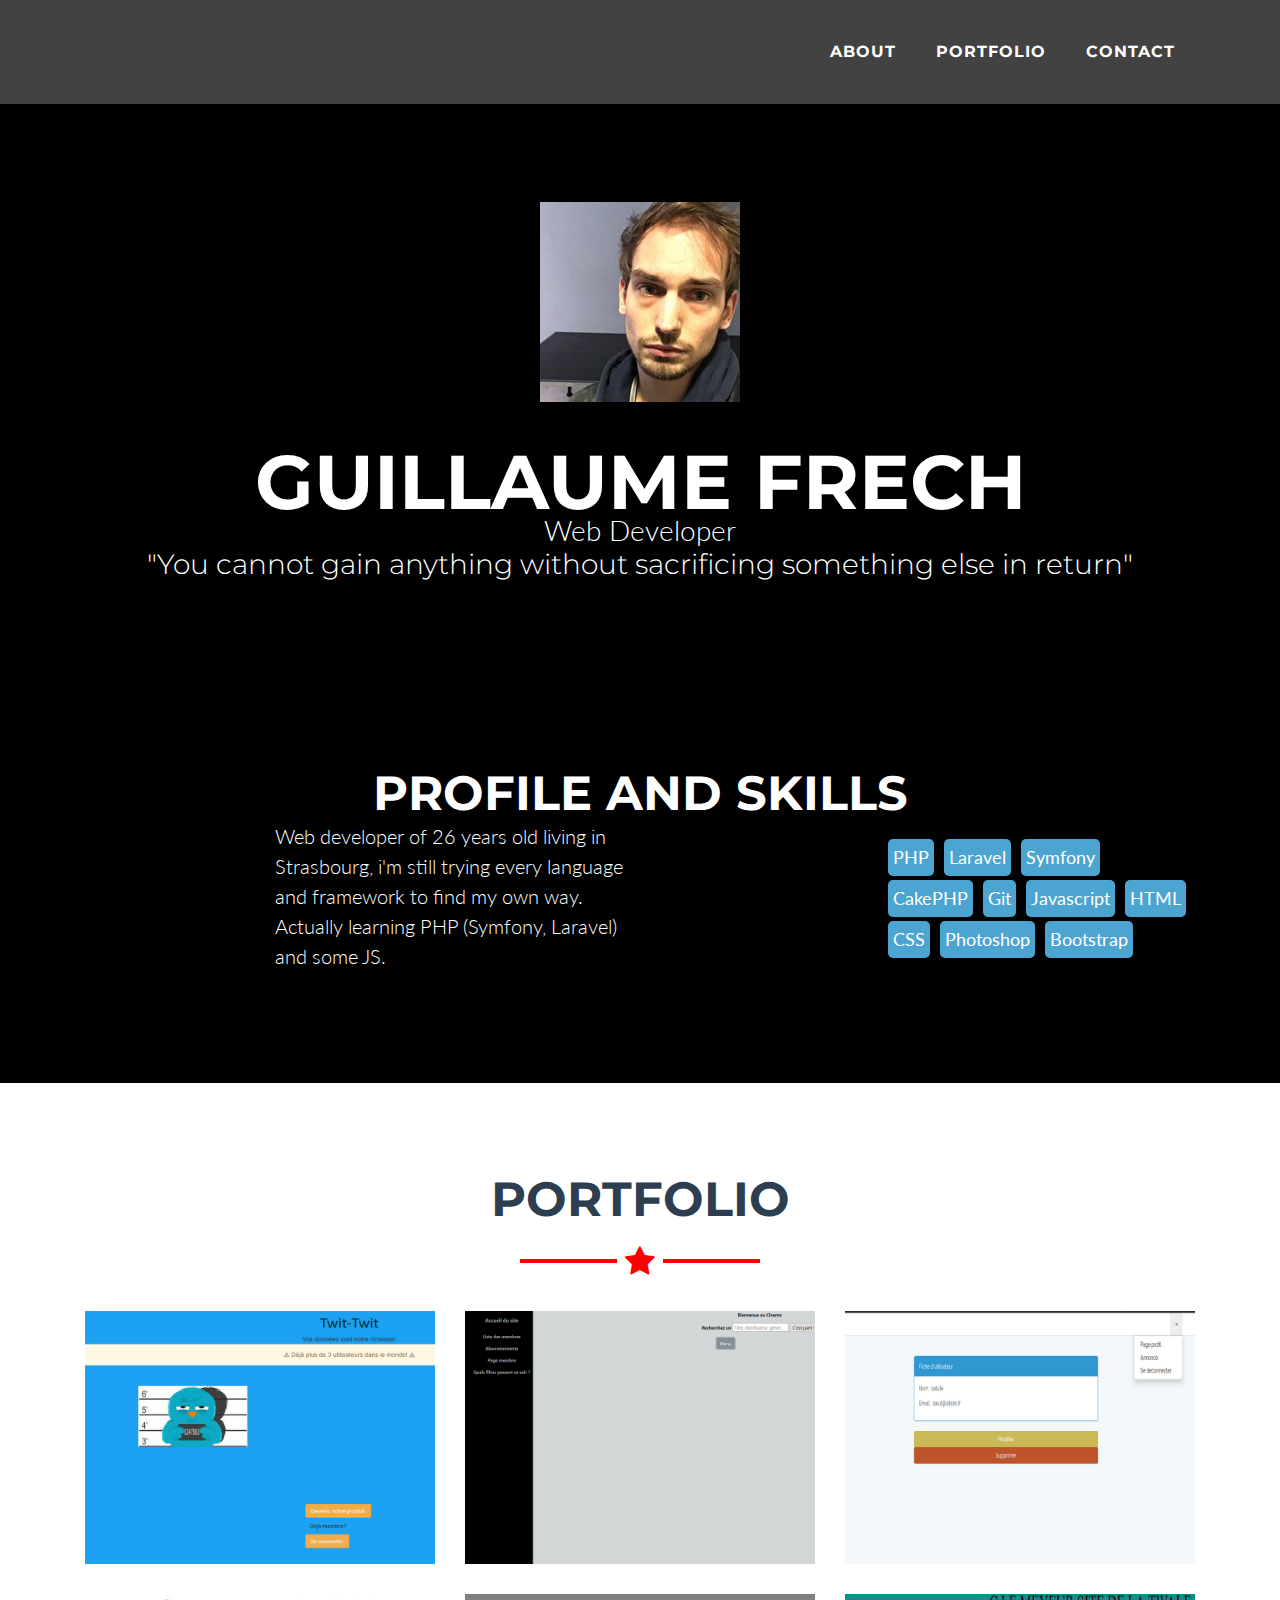
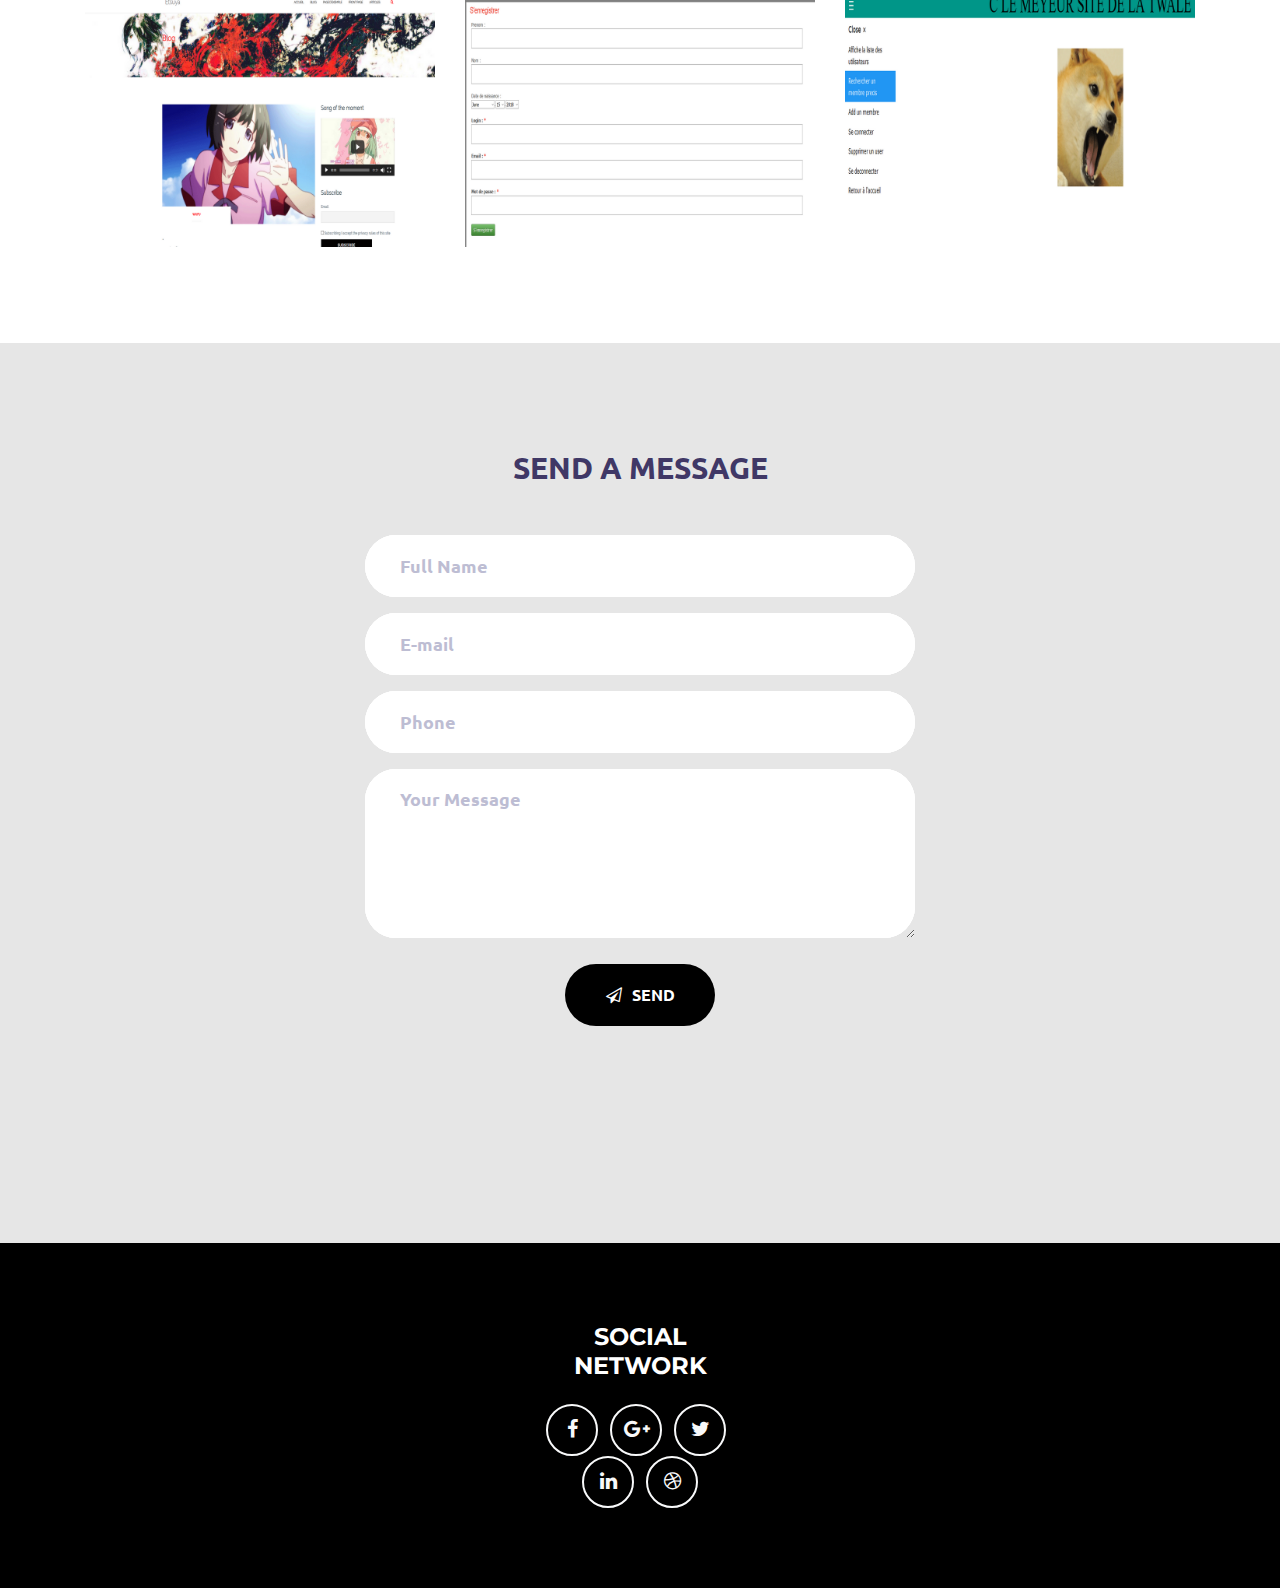
<file: index.html>
<!DOCTYPE html>
<html lang="en">

  <head>

    <meta charset="utf-8">
    <meta name="viewport" content="width=device-width, initial-scale=1, shrink-to-fit=no">
    <meta name="description" content="">
    <meta name="author" content="">

    <title>Guillaume Frech</title>
<!--===============================================================================================-->
  <link rel="icon" type="image/png" href="images/icons/favicon.ico"/>
<!--===============================================================================================-->
  <link rel="stylesheet" type="text/css" href="vendor/bootstrap/css/bootstrap.min.css">
<!--===============================================================================================-->
  <link rel="stylesheet" type="text/css" href="fonts/font-awesome-4.7.0/css/font-awesome.min.css">
<!--===============================================================================================-->
  <link rel="stylesheet" type="text/css" href="vendor/animate/animate.css">
<!--===============================================================================================-->
  <link rel="stylesheet" type="text/css" href="vendor/css-hamburgers/hamburgers.min.css">
<!--===============================================================================================-->
  <link rel="stylesheet" type="text/css" href="vendor/animsition/css/animsition.min.css">
<!--===============================================================================================-->
  <link rel="stylesheet" type="text/css" href="vendor/select2/select2.min.css">
<!--===============================================================================================-->
  <link rel="stylesheet" type="text/css" href="vendor/daterangepicker/daterangepicker.css">
<!--===============================================================================================-->
  <link rel="stylesheet" type="text/css" href="css/util.css">
  <link rel="stylesheet" type="text/css" href="css/main.css">

    <!-- Bootstrap core CSS -->
    <link href="vendor/bootstrap/css/bootstrap.min.css" rel="stylesheet">

    <!-- Custom fonts for this template -->
    <link href="vendor/font-awesome/css/font-awesome.min.css" rel="stylesheet" type="text/css">
    <link href="https://fonts.googleapis.com/css?family=Montserrat:400,700" rel="stylesheet" type="text/css">
    <link href="https://fonts.googleapis.com/css?family=Lato:400,700,400italic,700italic" rel="stylesheet" type="text/css">
    <link rel="stylesheet" type="text/css" href="css/loading-bar.css"/> 
    
    <!-- Plugin CSS -->
    <link href="vendor/magnific-popup/magnific-popup.css" rel="stylesheet" type="text/css">

    <!-- Custom styles for this template -->
    <link href="css/freelancer.min.css" rel="stylesheet">

  </head>

  <body id="page-top">

    <!-- Navigation -->
    <nav class="navbar navbar-expand-lg bg-secondary fixed-top text-uppercase" id="mainNav">
      <div class="container">
    
        <button class="navbar-toggler navbar-toggler-right text-uppercase bg-primary text-white rounded" type="button" data-toggle="collapse" data-target="#navbarResponsive" aria-controls="navbarResponsive" aria-expanded="false" aria-label="Toggle navigation">
          Menu
          <i class="fa fa-bars"></i>
        </button>
        <div class="collapse navbar-collapse" id="navbarResponsive">
          <ul class="navbar-nav ml-auto">
            <li class="nav-item mx-0 mx-lg-1">
              <a class="nav-link py-3 px-0 px-lg-3 rounded js-scroll-trigger" href="#about">About</a>
            </li>
            <li class="nav-item mx-0 mx-lg-1">
              <a class="nav-link py-3 px-0 px-lg-3 rounded js-scroll-trigger" href="#portfolio">Portfolio</a>
            </li>
            <li class="nav-item mx-0 mx-lg-1">
              <a class="nav-link py-3 px-0 px-lg-3 rounded js-scroll-trigger" href="#contact">Contact</a>
            </li>
          </ul>
        </div>
      </div>
    </nav>

    <!-- Header -->
    <header class="masthead bg-primary text-white text-center">
      <div class="container">
        <img class="img-fluid mb-5 d-block mx-auto" src="img/profile.jpg" alt="">
        <h1 class="text-uppercase mb-0">Guillaume Frech</h1>
        <h2 class="font-weight-light mb-0">Web Developer</h2>
        <h3 class="font-weight-light mb-0">"You cannot gain anything without sacrificing something else in return"</h3>
      </div>
    </header>

    <!-- About Section -->
    <section class="bg-primary text-white mb-0" id="about">
      <div class="container">
        <h2 class="text-center text-uppercase text-white">Profile and skills</h2>
        <div class="row">
          <div class="col-lg-4 ml-auto">
            <p class="lead">Web developer of 26 years old living in Strasbourg, i'm still trying every language and framework to find my own way. Actually learning PHP (Symfony, Laravel) 
            and some JS.</p>

        </div>
      
      <div class="col-lg-4 ml-auto">
<p class="lead">                
  <ul class="tag-aread">
                                            <li>PHP</li>
                                            <li>Laravel</li>              
                                            <li>Symfony</li>
                                            <li>CakePHP</li>
                                            <li>Git</li>
                                            <li>Javascript</li>
                                            <li>HTML</li>
                                            <li>CSS</li>
                                            <li>Photoshop</li>
                                            <li>Bootstrap</li>
                                    </ul>
                                  </p>
      </div>
    </div>
  </div>
    </section>


    <!-- Portfolio Grid Section -->
    <section class="portfolio" id="portfolio">
      <div class="container">
        <h2 class="text-center text-uppercase text-secondary mb-0">Portfolio</h2>
        <hr class="star-dark mb-5">
        <div class="row">
          <div class="col-md-6 col-lg-4">
            <a class="portfolio-item d-block mx-auto" href="#portfolio-modal-1">
              <div class="portfolio-item-caption d-flex position-absolute h-100 w-100">
                <div class="portfolio-item-caption-content my-auto w-100 text-center text-white">
                  <i class="fa fa-search-plus fa-3x"></i>
                </div>
              </div>
              <img class="img-fluid" src="img/portfolio/cabin.png" alt="">
            </a>
          </div>
          <div class="col-md-6 col-lg-4">
            <a class="portfolio-item d-block mx-auto" href="#portfolio-modal-2">
              <div class="portfolio-item-caption d-flex position-absolute h-100 w-100">
                <div class="portfolio-item-caption-content my-auto w-100 text-center text-white">
                  <i class="fa fa-search-plus fa-3x"></i>
                </div>
              </div>
              <img class="img-fluid" src="img/portfolio/cake.png" alt="">
            </a>
          </div>
          <div class="col-md-6 col-lg-4">
            <a class="portfolio-item d-block mx-auto" href="#portfolio-modal-3">
              <div class="portfolio-item-caption d-flex position-absolute h-100 w-100">
                <div class="portfolio-item-caption-content my-auto w-100 text-center text-white">
                  <i class="fa fa-search-plus fa-3x"></i>
                </div>
              </div>
              <img class="img-fluid" src="img/portfolio/circus.png" alt="">
            </a>
          </div>
          <div class="col-md-6 col-lg-4">
            <a class="portfolio-item d-block mx-auto" href="#portfolio-modal-4">
              <div class="portfolio-item-caption d-flex position-absolute h-100 w-100">
                <div class="portfolio-item-caption-content my-auto w-100 text-center text-white">
                  <i class="fa fa-search-plus fa-3x"></i>
                </div>
              </div>
              <img class="img-fluid" src="img/portfolio/game.png" alt="">
            </a>
          </div>
          <div class="col-md-6 col-lg-4">
            <a class="portfolio-item d-block mx-auto" href="#portfolio-modal-5">
              <div class="portfolio-item-caption d-flex position-absolute h-100 w-100">
                <div class="portfolio-item-caption-content my-auto w-100 text-center text-white">
                  <i class="fa fa-search-plus fa-3x"></i>
                </div>
              </div>
              <img class="img-fluid" src="img/portfolio/safe.png" alt="">
            </a>
          </div>
          <div class="col-md-6 col-lg-4">
            <a class="portfolio-item d-block mx-auto" href="#portfolio-modal-6">
              <div class="portfolio-item-caption d-flex position-absolute h-100 w-100">
                <div class="portfolio-item-caption-content my-auto w-100 text-center text-white">
                  <i class="fa fa-search-plus fa-3x"></i>
                </div>
              </div>
              <img class="img-fluid" src="img/portfolio/submarine.png" alt="">
            </a>
          </div>
        </div>
      </div>
    </section>

<div class="container-contact100" id="contact">

    <div class="wrap-contact100" id="contact">
      <form method="POST" action="https://formspree.io/guillaume.frech@gmail.com" class="contact100-form validate-form">
        <span class="contact100-form-title">
          Send A Message
        </span>

        <div class="wrap-input100 validate-input" data-validate="Please enter your name">
          <input class="input100" type="text" name="name" placeholder="Full Name">
          <span class="focus-input100"></span>
        </div>

        <div class="wrap-input100 validate-input" data-validate = "Please enter your email: e@a.x">
          <input class="input100" type="text" name="email" placeholder="E-mail">
          <span class="focus-input100"></span>
        </div>

        <div class="wrap-input100 validate-input" data-validate = "Please enter your phone">
          <input class="input100" type="text" name="phone" placeholder="Phone">
          <span class="focus-input100"></span>
        </div>

        <div class="wrap-input100 validate-input" data-validate = "Please enter your message">
          <textarea class="input100" name="message" placeholder="Your Message"></textarea>
          <span class="focus-input100"></span>
        </div>

        <div class="container-contact100-form-btn">
          <button class="contact100-form-btn">
            <span>
              <i class="fa fa-paper-plane-o m-r-6" aria-hidden="true"></i>
              Send
            </span>
          </button>
        </div>
</form>
</div>
</div>


    <!-- Footer -->
    <footer class="footer text-center">
      <div class="container">
        <div class="row">
          <div class="col-md-4 mb-5 mb-lg-0">
            <h4 class="text-uppercase mb-4">Social Network</h4>
            <ul class="list-inline mb-0">
              <li class="list-inline-item">
                <a class="btn btn-outline-light btn-social text-center rounded-circle" href="#">
                  <i class="fa fa-fw fa-facebook"></i>
                </a>
              </li>
              <li class="list-inline-item">
                <a class="btn btn-outline-light btn-social text-center rounded-circle" href="#">
                  <i class="fa fa-fw fa-google-plus"></i>
                </a>
              </li>
              <li class="list-inline-item">
                <a class="btn btn-outline-light btn-social text-center rounded-circle" href="#">
                  <i class="fa fa-fw fa-twitter"></i>
                </a>
              </li>
              <li class="list-inline-item">
                <a class="btn btn-outline-light btn-social text-center rounded-circle" href="#">
                  <i class="fa fa-fw fa-linkedin"></i>
                </a>
              </li>
              <li class="list-inline-item">
                <a class="btn btn-outline-light btn-social text-center rounded-circle" href="#">
                  <i class="fa fa-fw fa-dribbble"></i>
                </a>
              </li>
            </ul>
          </div>
        </div>
      </div>
    </footer>


    <!-- Scroll to Top Button (Only visible on small and extra-small screen sizes) -->
    <div class="scroll-to-top d-lg-none position-fixed ">
      <a class="js-scroll-trigger d-block text-center text-white rounded" href="#page-top">
        <i class="fa fa-chevron-up"></i>
      </a>
    </div>

    <!-- Portfolio Modals -->

    <!-- Portfolio Modal 1 -->
    <div class="portfolio-modal mfp-hide" id="portfolio-modal-1">
      <div class="portfolio-modal-dialog bg-white">
        <a class="close-button d-none d-md-block portfolio-modal-dismiss" href="#">
          <i class="fa fa-3x fa-times"></i>
        </a>
        <div class="container text-center">
          <div class="row">
            <div class="col-lg-8 mx-auto">
              <h2 class="text-secondary text-uppercase mb-0">Twitter</h2>
              <hr class="star-dark mb-5">
              <img class="img-fluid mb-5" src="img/portfolio/cabin.png" alt="">
              <p class="mb-5">We had 1 month to build a website like twitter as 3 people with PHP from scratch.</p>
              <a class="btn btn-primary btn-lg rounded-pill portfolio-modal-dismiss" href="#">
                <i class="fa fa-close"></i>
                Close Project</a>
            </div>
          </div>
        </div>
      </div>
    </div>

    <!-- Portfolio Modal 2 -->
    <div class="portfolio-modal mfp-hide" id="portfolio-modal-2">
      <div class="portfolio-modal-dialog bg-white">
        <a class="close-button d-none d-md-block portfolio-modal-dismiss" href="#">
          <i class="fa fa-3x fa-times"></i>
        </a>
        <div class="container text-center">
          <div class="row">
            <div class="col-lg-8 mx-auto">
              <h2 class="text-secondary text-uppercase mb-0">Movie website</h2>
              <hr class="star-dark mb-5">
              <img class="img-fluid mb-5" src="img/portfolio/cake.png" alt="">
              <p class="mb-5">I had 3 weeks to create a website for a movie theater, with PHP from scratch.</p>
              <a class="btn btn-primary btn-lg rounded-pill portfolio-modal-dismiss" href="#">
                <i class="fa fa-close"></i>
                Close Project</a>
            </div>
          </div>
        </div>
      </div>
    </div>

    <!-- Portfolio Modal 3 -->
    <div class="portfolio-modal mfp-hide" id="portfolio-modal-3">
      <div class="portfolio-modal-dialog bg-white">
        <a class="close-button d-none d-md-block portfolio-modal-dismiss" href="#">
          <i class="fa fa-3x fa-times"></i>
        </a>
        <div class="container text-center">
          <div class="row">
            <div class="col-lg-8 mx-auto">
              <h2 class="text-secondary text-uppercase mb-0">Little ads</h2>
              <hr class="star-dark mb-5">
              <img class="img-fluid mb-5" src="img/portfolio/circus.png" alt="">
              <p class="mb-5">2 weeks to try Laravel and build a website based on creating ads for people who want to sell things.</p>
              <a class="btn btn-primary btn-lg rounded-pill portfolio-modal-dismiss" href="#">
                <i class="fa fa-close"></i>
                Close Project</a>
            </div>
          </div>
        </div>
      </div>
    </div>

    <!-- Portfolio Modal 4 -->
    <div class="portfolio-modal mfp-hide" id="portfolio-modal-4">
      <div class="portfolio-modal-dialog bg-white">
        <a class="close-button d-none d-md-block portfolio-modal-dismiss" href="#">
          <i class="fa fa-3x fa-times"></i>
        </a>
        <div class="container text-center">
          <div class="row">
            <div class="col-lg-8 mx-auto">
              <h2 class="text-secondary text-uppercase mb-0">Wordpress</h2>
              <hr class="star-dark mb-5">
              <img class="img-fluid mb-5" src="img/portfolio/game.png" alt="">
              <p class="mb-5">2 weeks to create a wordpress website without restriction. So i build it to show some anime girls, while creating my own theme.</p>
              <a class="btn btn-primary btn-lg rounded-pill portfolio-modal-dismiss" href="#">
                <i class="fa fa-close"></i>
                Close Project</a>
            </div>
          </div>
        </div>
      </div>
    </div>

    <!-- Portfolio Modal 5 -->
    <div class="portfolio-modal mfp-hide" id="portfolio-modal-5">
      <div class="portfolio-modal-dialog bg-white">
        <a class="close-button d-none d-md-block portfolio-modal-dismiss" href="#">
          <i class="fa fa-3x fa-times"></i>
        </a>
        <div class="container text-center">
          <div class="row">
            <div class="col-lg-8 mx-auto">
              <h2 class="text-secondary text-uppercase mb-0">CakePHP</h2>
              <hr class="star-dark mb-5">
              <img class="img-fluid mb-5" src="img/portfolio/safe.png" alt="">
              <p class="mb-5">2 weeks to learn CAKEPHP and creating a website about posting article, with rules for every user of the website.</p>
              <a class="btn btn-primary btn-lg rounded-pill portfolio-modal-dismiss" href="#">
                <i class="fa fa-close"></i>
                Close Project</a>
            </div>
          </div>
        </div>
      </div>
    </div>

    <!-- Portfolio Modal 6 -->
    <div class="portfolio-modal mfp-hide" id="portfolio-modal-6">
      <div class="portfolio-modal-dialog bg-white">
        <a class="close-button d-none d-md-block portfolio-modal-dismiss" href="#">
          <i class="fa fa-3x fa-times"></i>
        </a>
        <div class="container text-center">
          <div class="row">
            <div class="col-lg-8 mx-auto">
              <h2 class="text-secondary text-uppercase mb-0">PiePHP</h2>
              <hr class="star-dark mb-5">
              <img class="img-fluid mb-5" src="img/portfolio/submarine.png" alt="">
              <p class="mb-5">Create our own framework like CAKEPHP, i did it in 2 weeks. It's a basic website, where you can search for members, create a new one, etc..</p>
              <a class="btn btn-primary btn-lg rounded-pill portfolio-modal-dismiss" href="#">
                <i class="fa fa-close"></i>
                Close Project</a>
            </div>
          </div>
        </div>
      </div>
    </div>


    <!-- Bootstrap core JavaScript -->
    <script src="vendor/jquery/jquery.min.js"></script>
    <script src="vendor/bootstrap/js/bootstrap.bundle.min.js"></script>

    <!-- Plugin JavaScript -->
    <script src="vendor/jquery-easing/jquery.easing.min.js"></script>
    <script src="vendor/magnific-popup/jquery.magnific-popup.min.js"></script>

    <!-- Contact Form JavaScript -->
    <script src="js/jqBootstrapValidation.js"></script>
    <script src="js/contact_me.js"></script>

    <!-- Custom scripts for this template -->
    <script src="js/freelancer.min.js"></script>
    <script src="js/loading-bar.js"></script>
    

    
  </body>

</html>
</file>
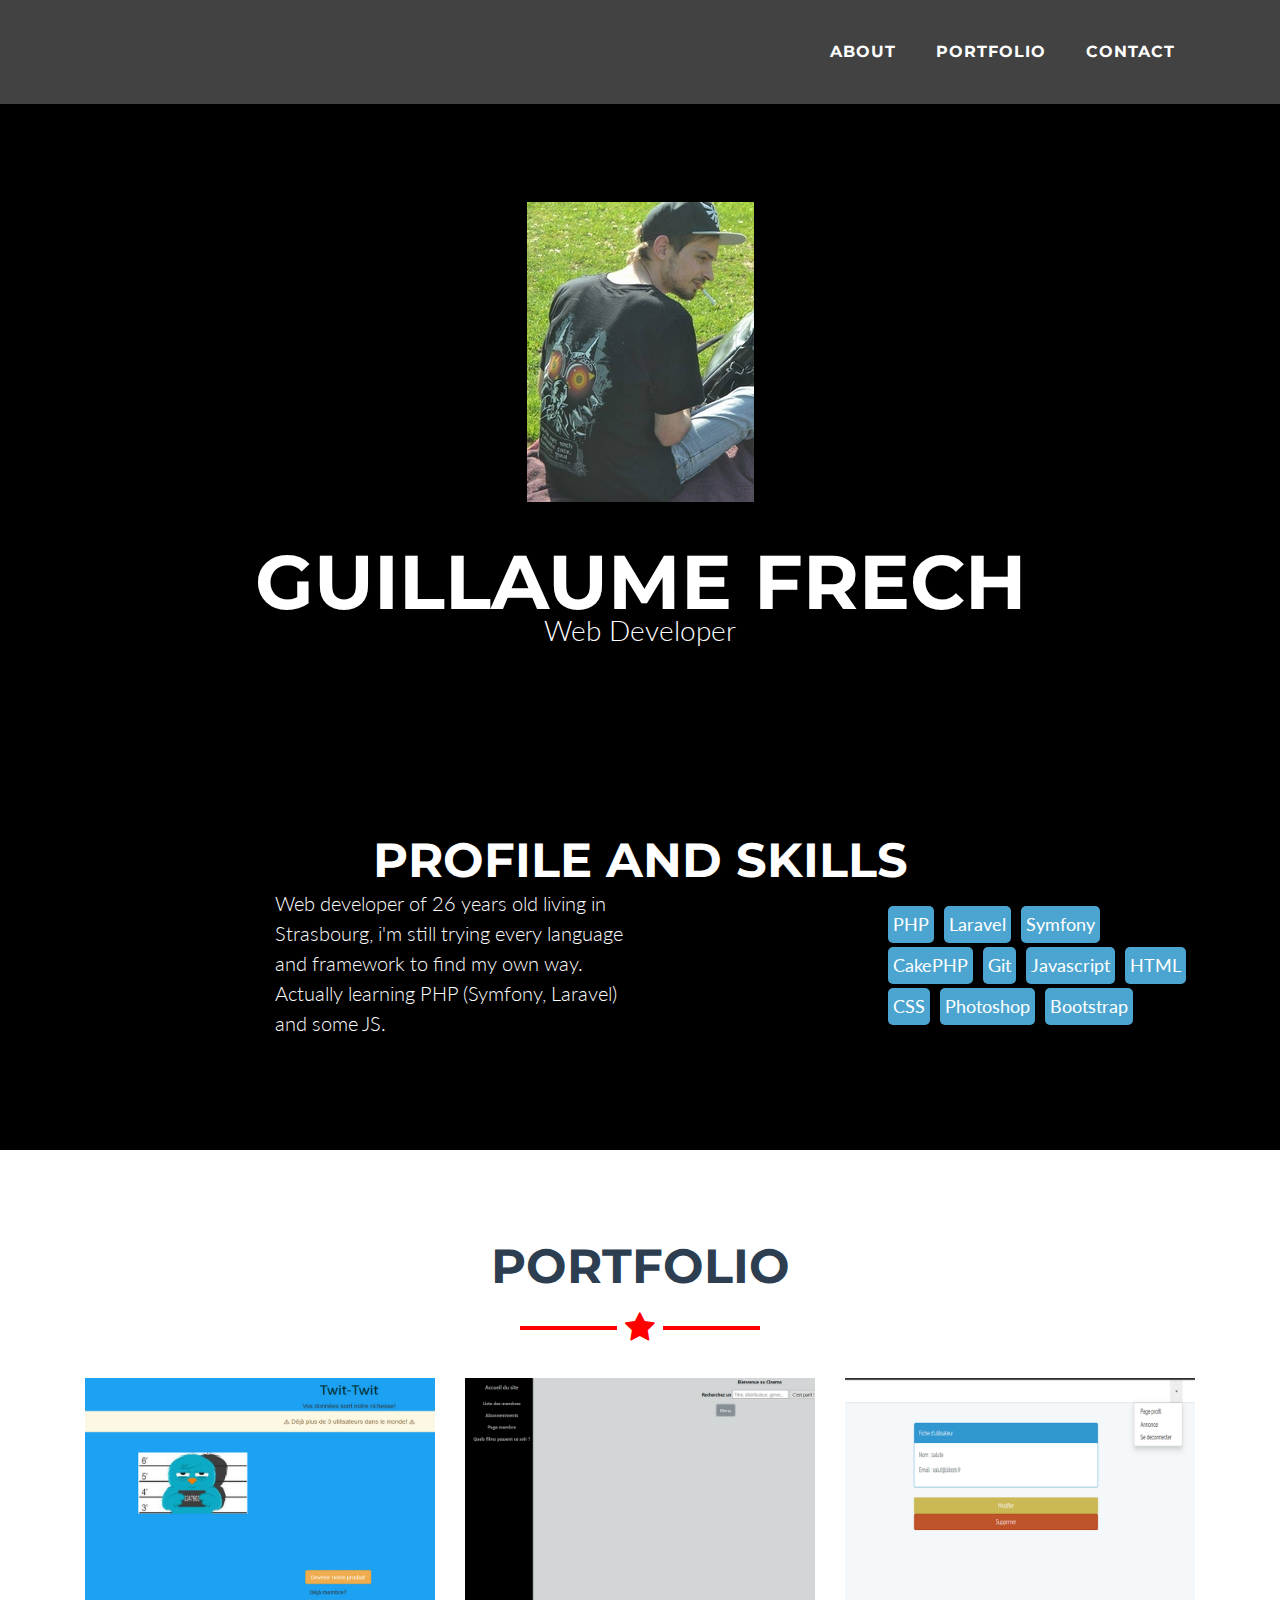
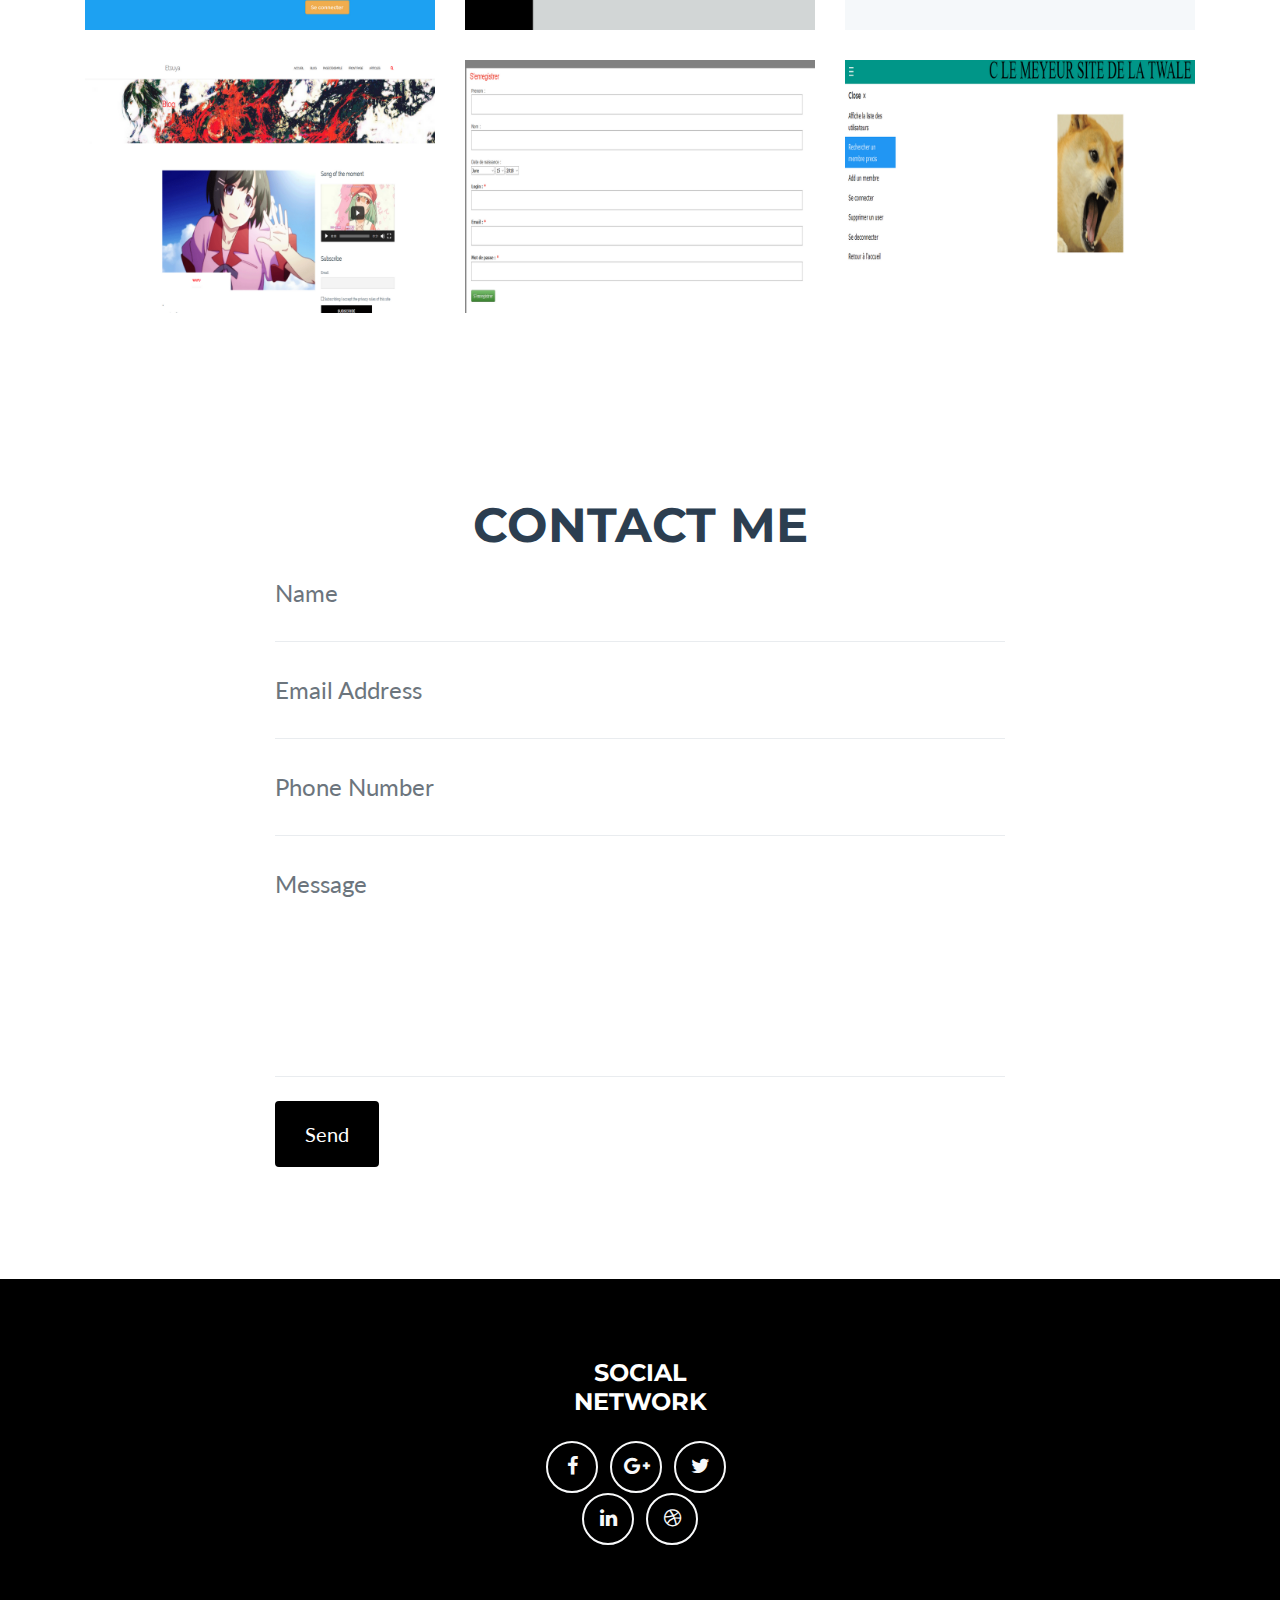
<file: portolio/index.html>
<!DOCTYPE html>
<html lang="en">

  <head>

    <meta charset="utf-8">
    <meta name="viewport" content="width=device-width, initial-scale=1, shrink-to-fit=no">
    <meta name="description" content="">
    <meta name="author" content="">

    <title>Freelancer - Start Bootstrap Theme</title>

    <!-- Bootstrap core CSS -->
    <link href="vendor/bootstrap/css/bootstrap.min.css" rel="stylesheet">

    <!-- Custom fonts for this template -->
    <link href="vendor/font-awesome/css/font-awesome.min.css" rel="stylesheet" type="text/css">
    <link href="https://fonts.googleapis.com/css?family=Montserrat:400,700" rel="stylesheet" type="text/css">
    <link href="https://fonts.googleapis.com/css?family=Lato:400,700,400italic,700italic" rel="stylesheet" type="text/css">
    <link rel="stylesheet" type="text/css" href="css/loading-bar.css"/> 
    
    <!-- Plugin CSS -->
    <link href="vendor/magnific-popup/magnific-popup.css" rel="stylesheet" type="text/css">

    <!-- Custom styles for this template -->
    <link href="css/freelancer.min.css" rel="stylesheet">

  </head>

  <body id="page-top">

    <!-- Navigation -->
    <nav class="navbar navbar-expand-lg bg-secondary fixed-top text-uppercase" id="mainNav">
      <div class="container">
    
        <button class="navbar-toggler navbar-toggler-right text-uppercase bg-primary text-white rounded" type="button" data-toggle="collapse" data-target="#navbarResponsive" aria-controls="navbarResponsive" aria-expanded="false" aria-label="Toggle navigation">
          Menu
          <i class="fa fa-bars"></i>
        </button>
        <div class="collapse navbar-collapse" id="navbarResponsive">
          <ul class="navbar-nav ml-auto">
            <li class="nav-item mx-0 mx-lg-1">
              <a class="nav-link py-3 px-0 px-lg-3 rounded js-scroll-trigger" href="#about">About</a>
            </li>
            <li class="nav-item mx-0 mx-lg-1">
              <a class="nav-link py-3 px-0 px-lg-3 rounded js-scroll-trigger" href="#portfolio">Portfolio</a>
            </li>
            <li class="nav-item mx-0 mx-lg-1">
              <a class="nav-link py-3 px-0 px-lg-3 rounded js-scroll-trigger" href="#contact">Contact</a>
            </li>
          </ul>
        </div>
      </div>
    </nav>

    <!-- Header -->
    <header class="masthead bg-primary text-white text-center">
      <div class="container">
        <img class="img-fluid mb-5 d-block mx-auto" src="img/profile.jpg" alt="">
        <h1 class="text-uppercase mb-0">Guillaume Frech</h1>
        <h2 class="font-weight-light mb-0">Web Developer</h2>
      </div>
    </header>

    <!-- About Section -->
    <section class="bg-primary text-white mb-0" id="about">
      <div class="container">
        <h2 class="text-center text-uppercase text-white">Profile and skills</h2>
        <div class="row">
          <div class="col-lg-4 ml-auto">
            <p class="lead">Web developer of 26 years old living in Strasbourg, i'm still trying every language and framework to find my own way. Actually learning PHP (Symfony, Laravel) 
            and some JS.</p>

        </div>
      
      <div class="col-lg-4 ml-auto">
<p class="lead">                
  <ul class="tag-aread">
                                            <li>PHP</li>
                                            <li>Laravel</li>              
                                            <li>Symfony</li>
                                            <li>CakePHP</li>
                                            <li>Git</li>
                                            <li>Javascript</li>
                                            <li>HTML</li>
                                            <li>CSS</li>
                                            <li>Photoshop</li>
                                            <li>Bootstrap</li>
                                    </ul>
                                  </p>
      </div>
    </div>
    </section>


    <!-- Portfolio Grid Section -->
    <section class="portfolio" id="portfolio">
      <div class="container">
        <h2 class="text-center text-uppercase text-secondary mb-0">Portfolio</h2>
        <hr class="star-dark mb-5">
        <div class="row">
          <div class="col-md-6 col-lg-4">
            <a class="portfolio-item d-block mx-auto" href="#portfolio-modal-1">
              <div class="portfolio-item-caption d-flex position-absolute h-100 w-100">
                <div class="portfolio-item-caption-content my-auto w-100 text-center text-white">
                  <i class="fa fa-search-plus fa-3x"></i>
                </div>
              </div>
              <img class="img-fluid" src="img/portfolio/cabin.png" alt="">
            </a>
          </div>
          <div class="col-md-6 col-lg-4">
            <a class="portfolio-item d-block mx-auto" href="#portfolio-modal-2">
              <div class="portfolio-item-caption d-flex position-absolute h-100 w-100">
                <div class="portfolio-item-caption-content my-auto w-100 text-center text-white">
                  <i class="fa fa-search-plus fa-3x"></i>
                </div>
              </div>
              <img class="img-fluid" src="img/portfolio/cake.png" alt="">
            </a>
          </div>
          <div class="col-md-6 col-lg-4">
            <a class="portfolio-item d-block mx-auto" href="#portfolio-modal-3">
              <div class="portfolio-item-caption d-flex position-absolute h-100 w-100">
                <div class="portfolio-item-caption-content my-auto w-100 text-center text-white">
                  <i class="fa fa-search-plus fa-3x"></i>
                </div>
              </div>
              <img class="img-fluid" src="img/portfolio/circus.png" alt="">
            </a>
          </div>
          <div class="col-md-6 col-lg-4">
            <a class="portfolio-item d-block mx-auto" href="#portfolio-modal-4">
              <div class="portfolio-item-caption d-flex position-absolute h-100 w-100">
                <div class="portfolio-item-caption-content my-auto w-100 text-center text-white">
                  <i class="fa fa-search-plus fa-3x"></i>
                </div>
              </div>
              <img class="img-fluid" src="img/portfolio/game.png" alt="">
            </a>
          </div>
          <div class="col-md-6 col-lg-4">
            <a class="portfolio-item d-block mx-auto" href="#portfolio-modal-5">
              <div class="portfolio-item-caption d-flex position-absolute h-100 w-100">
                <div class="portfolio-item-caption-content my-auto w-100 text-center text-white">
                  <i class="fa fa-search-plus fa-3x"></i>
                </div>
              </div>
              <img class="img-fluid" src="img/portfolio/safe.png" alt="">
            </a>
          </div>
          <div class="col-md-6 col-lg-4">
            <a class="portfolio-item d-block mx-auto" href="#portfolio-modal-6">
              <div class="portfolio-item-caption d-flex position-absolute h-100 w-100">
                <div class="portfolio-item-caption-content my-auto w-100 text-center text-white">
                  <i class="fa fa-search-plus fa-3x"></i>
                </div>
              </div>
              <img class="img-fluid" src="img/portfolio/submarine.png" alt="">
            </a>
          </div>
        </div>
      </div>
    </section>

    <!-- Contact Section -->
    <section id="contact">
      <div class="container">
        <h2 class="text-center text-uppercase text-secondary mb-0">Contact Me</h2>
        <div class="row">
          <div class="col-lg-8 mx-auto">
            <!-- To configure the contact form email address, go to mail/contact_me.php and update the email address in the PHP file on line 19. -->
            <!-- The form should work on most web servers, but if the form is not working you may need to configure your web server differently. -->
            <form name="sentMessage" id="contactForm" novalidate="novalidate">
              <div class="control-group">
                <div class="form-group floating-label-form-group controls mb-0 pb-2">
                  <label>Name</label>
                  <input class="form-control" id="name" type="text" placeholder="Name" required="required" data-validation-required-message="Please enter your name.">
                  <p class="help-block text-danger"></p>
                </div>
              </div>
              <div class="control-group">
                <div class="form-group floating-label-form-group controls mb-0 pb-2">
                  <label>Email Address</label>
                  <input class="form-control" id="email" type="email" placeholder="Email Address" required="required" data-validation-required-message="Please enter your email address.">
                  <p class="help-block text-danger"></p>
                </div>
              </div>
              <div class="control-group">
                <div class="form-group floating-label-form-group controls mb-0 pb-2">
                  <label>Phone Number</label>
                  <input class="form-control" id="phone" type="tel" placeholder="Phone Number" required="required" data-validation-required-message="Please enter your phone number.">
                  <p class="help-block text-danger"></p>
                </div>
              </div>
              <div class="control-group">
                <div class="form-group floating-label-form-group controls mb-0 pb-2">
                  <label>Message</label>
                  <textarea class="form-control" id="message" rows="5" placeholder="Message" required="required" data-validation-required-message="Please enter a message."></textarea>
                  <p class="help-block text-danger"></p>
                </div>
              </div>
              <br>
              <div id="success"></div>
              <div class="form-group">
                <button type="submit" class="btn btn-primary btn-xl" id="sendMessageButton">Send</button>
              </div>
            </form>
          </div>
        </div>
      </div>
    </section>

    <!-- Footer -->
    <footer class="footer text-center">
      <div class="container">
        <div class="row">
          <div class="col-md-4 mb-5 mb-lg-0">
            <h4 class="text-uppercase mb-4">Social Network</h4>
            <ul class="list-inline mb-0">
              <li class="list-inline-item">
                <a class="btn btn-outline-light btn-social text-center rounded-circle" href="#">
                  <i class="fa fa-fw fa-facebook"></i>
                </a>
              </li>
              <li class="list-inline-item">
                <a class="btn btn-outline-light btn-social text-center rounded-circle" href="#">
                  <i class="fa fa-fw fa-google-plus"></i>
                </a>
              </li>
              <li class="list-inline-item">
                <a class="btn btn-outline-light btn-social text-center rounded-circle" href="#">
                  <i class="fa fa-fw fa-twitter"></i>
                </a>
              </li>
              <li class="list-inline-item">
                <a class="btn btn-outline-light btn-social text-center rounded-circle" href="#">
                  <i class="fa fa-fw fa-linkedin"></i>
                </a>
              </li>
              <li class="list-inline-item">
                <a class="btn btn-outline-light btn-social text-center rounded-circle" href="#">
                  <i class="fa fa-fw fa-dribbble"></i>
                </a>
              </li>
            </ul>
          </div>
        </div>
      </div>
    </footer>


    <!-- Scroll to Top Button (Only visible on small and extra-small screen sizes) -->
    <div class="scroll-to-top d-lg-none position-fixed ">
      <a class="js-scroll-trigger d-block text-center text-white rounded" href="#page-top">
        <i class="fa fa-chevron-up"></i>
      </a>
    </div>

    <!-- Portfolio Modals -->

    <!-- Portfolio Modal 1 -->
    <div class="portfolio-modal mfp-hide" id="portfolio-modal-1">
      <div class="portfolio-modal-dialog bg-white">
        <a class="close-button d-none d-md-block portfolio-modal-dismiss" href="#">
          <i class="fa fa-3x fa-times"></i>
        </a>
        <div class="container text-center">
          <div class="row">
            <div class="col-lg-8 mx-auto">
              <h2 class="text-secondary text-uppercase mb-0">Twitter</h2>
              <hr class="star-dark mb-5">
              <img class="img-fluid mb-5" src="img/portfolio/cabin.png" alt="">
              <p class="mb-5">We had 1 month to build a website like twitter as 3 people with PHP from scratch.</p>
              <a class="btn btn-primary btn-lg rounded-pill portfolio-modal-dismiss" href="#">
                <i class="fa fa-close"></i>
                Close Project</a>
            </div>
          </div>
        </div>
      </div>
    </div>

    <!-- Portfolio Modal 2 -->
    <div class="portfolio-modal mfp-hide" id="portfolio-modal-2">
      <div class="portfolio-modal-dialog bg-white">
        <a class="close-button d-none d-md-block portfolio-modal-dismiss" href="#">
          <i class="fa fa-3x fa-times"></i>
        </a>
        <div class="container text-center">
          <div class="row">
            <div class="col-lg-8 mx-auto">
              <h2 class="text-secondary text-uppercase mb-0">Movie website</h2>
              <hr class="star-dark mb-5">
              <img class="img-fluid mb-5" src="img/portfolio/cake.png" alt="">
              <p class="mb-5">I had 3 weeks to create a website for a movie theater, with PHP from scratch.</p>
              <a class="btn btn-primary btn-lg rounded-pill portfolio-modal-dismiss" href="#">
                <i class="fa fa-close"></i>
                Close Project</a>
            </div>
          </div>
        </div>
      </div>
    </div>

    <!-- Portfolio Modal 3 -->
    <div class="portfolio-modal mfp-hide" id="portfolio-modal-3">
      <div class="portfolio-modal-dialog bg-white">
        <a class="close-button d-none d-md-block portfolio-modal-dismiss" href="#">
          <i class="fa fa-3x fa-times"></i>
        </a>
        <div class="container text-center">
          <div class="row">
            <div class="col-lg-8 mx-auto">
              <h2 class="text-secondary text-uppercase mb-0">Little ads</h2>
              <hr class="star-dark mb-5">
              <img class="img-fluid mb-5" src="img/portfolio/circus.png" alt="">
              <p class="mb-5">2 weeks to try Laravel and build a website based on creating ads for people who want to sell things.</p>
              <a class="btn btn-primary btn-lg rounded-pill portfolio-modal-dismiss" href="#">
                <i class="fa fa-close"></i>
                Close Project</a>
            </div>
          </div>
        </div>
      </div>
    </div>

    <!-- Portfolio Modal 4 -->
    <div class="portfolio-modal mfp-hide" id="portfolio-modal-4">
      <div class="portfolio-modal-dialog bg-white">
        <a class="close-button d-none d-md-block portfolio-modal-dismiss" href="#">
          <i class="fa fa-3x fa-times"></i>
        </a>
        <div class="container text-center">
          <div class="row">
            <div class="col-lg-8 mx-auto">
              <h2 class="text-secondary text-uppercase mb-0">Wordpress</h2>
              <hr class="star-dark mb-5">
              <img class="img-fluid mb-5" src="img/portfolio/game.png" alt="">
              <p class="mb-5">2 weeks to create a wordpress website without restriction. So i build it to show some anime girls, while creating my own theme.</p>
              <a class="btn btn-primary btn-lg rounded-pill portfolio-modal-dismiss" href="#">
                <i class="fa fa-close"></i>
                Close Project</a>
            </div>
          </div>
        </div>
      </div>
    </div>

    <!-- Portfolio Modal 5 -->
    <div class="portfolio-modal mfp-hide" id="portfolio-modal-5">
      <div class="portfolio-modal-dialog bg-white">
        <a class="close-button d-none d-md-block portfolio-modal-dismiss" href="#">
          <i class="fa fa-3x fa-times"></i>
        </a>
        <div class="container text-center">
          <div class="row">
            <div class="col-lg-8 mx-auto">
              <h2 class="text-secondary text-uppercase mb-0">CakePHP</h2>
              <hr class="star-dark mb-5">
              <img class="img-fluid mb-5" src="img/portfolio/safe.png" alt="">
              <p class="mb-5">2 weeks to learn CAKEPHP and creating a website about posting article, with rules for every user of the website.</p>
              <a class="btn btn-primary btn-lg rounded-pill portfolio-modal-dismiss" href="#">
                <i class="fa fa-close"></i>
                Close Project</a>
            </div>
          </div>
        </div>
      </div>
    </div>

    <!-- Portfolio Modal 6 -->
    <div class="portfolio-modal mfp-hide" id="portfolio-modal-6">
      <div class="portfolio-modal-dialog bg-white">
        <a class="close-button d-none d-md-block portfolio-modal-dismiss" href="#">
          <i class="fa fa-3x fa-times"></i>
        </a>
        <div class="container text-center">
          <div class="row">
            <div class="col-lg-8 mx-auto">
              <h2 class="text-secondary text-uppercase mb-0">PiePHP</h2>
              <hr class="star-dark mb-5">
              <img class="img-fluid mb-5" src="img/portfolio/submarine.png" alt="">
              <p class="mb-5">Create our own framework like CAKEPHP, i did it in 2 weeks. It's a basic website, where you can search for members, create a new one, etc..</p>
              <a class="btn btn-primary btn-lg rounded-pill portfolio-modal-dismiss" href="#">
                <i class="fa fa-close"></i>
                Close Project</a>
            </div>
          </div>
        </div>
      </div>
    </div>


    <!-- Bootstrap core JavaScript -->
    <script src="vendor/jquery/jquery.min.js"></script>
    <script src="vendor/bootstrap/js/bootstrap.bundle.min.js"></script>

    <!-- Plugin JavaScript -->
    <script src="vendor/jquery-easing/jquery.easing.min.js"></script>
    <script src="vendor/magnific-popup/jquery.magnific-popup.min.js"></script>

    <!-- Contact Form JavaScript -->
    <script src="js/jqBootstrapValidation.js"></script>
    <script src="js/contact_me.js"></script>

    <!-- Custom scripts for this template -->
    <script src="js/freelancer.min.js"></script>
    <script src="js/loading-bar.js"></script>
    

    
  </body>

</html>
</file>
<file: vendor/daterangepicker/daterangepicker.css>
.daterangepicker {
  position: absolute;
  color: inherit;
  background-color: #fff;
  border-radius: 4px;
  width: 278px;
  padding: 4px;
  margin-top: 1px;
  top: 100px;
  left: 20px;
  /* Calendars */ }
  .daterangepicker:before, .daterangepicker:after {
    position: absolute;
    display: inline-block;
    border-bottom-color: rgba(0, 0, 0, 0.2);
    content: ''; }
  .daterangepicker:before {
    top: -7px;
    border-right: 7px solid transparent;
    border-left: 7px solid transparent;
    border-bottom: 7px solid #ccc; }
  .daterangepicker:after {
    top: -6px;
    border-right: 6px solid transparent;
    border-bottom: 6px solid #fff;
    border-left: 6px solid transparent; }
  .daterangepicker.opensleft:before {
    right: 9px; }
  .daterangepicker.opensleft:after {
    right: 10px; }
  .daterangepicker.openscenter:before {
    left: 0;
    right: 0;
    width: 0;
    margin-left: auto;
    margin-right: auto; }
  .daterangepicker.openscenter:after {
    left: 0;
    right: 0;
    width: 0;
    margin-left: auto;
    margin-right: auto; }
  .daterangepicker.opensright:before {
    left: 9px; }
  .daterangepicker.opensright:after {
    left: 10px; }
  .daterangepicker.dropup {
    margin-top: -5px; }
    .daterangepicker.dropup:before {
      top: initial;
      bottom: -7px;
      border-bottom: initial;
      border-top: 7px solid #ccc; }
    .daterangepicker.dropup:after {
      top: initial;
      bottom: -6px;
      border-bottom: initial;
      border-top: 6px solid #fff; }
  .daterangepicker.dropdown-menu {
    max-width: none;
    z-index: 3001; }
  .daterangepicker.single .ranges, .daterangepicker.single .calendar {
    float: none; }
  .daterangepicker.show-calendar .calendar {
    display: block; }
  .daterangepicker .calendar {
    display: none;
    max-width: 270px;
    margin: 4px; }
    .daterangepicker .calendar.single .calendar-table {
      border: none; }
    .daterangepicker .calendar th, .daterangepicker .calendar td {
      white-space: nowrap;
      text-align: center;
      min-width: 32px; }
  .daterangepicker .calendar-table {
    border: 1px solid #fff;
    padding: 4px;
    border-radius: 4px;
    background-color: #fff; }
  .daterangepicker table {
    width: 100%;
    margin: 0; }
  .daterangepicker td, .daterangepicker th {
    text-align: center;
    width: 20px;
    height: 20px;
    border-radius: 4px;
    border: 1px solid transparent;
    white-space: nowrap;
    cursor: pointer; }
    .daterangepicker td.available:hover, .daterangepicker th.available:hover {
      background-color: #eee;
      border-color: transparent;
      color: inherit; }
    .daterangepicker td.week, .daterangepicker th.week {
      font-size: 80%;
      color: #ccc; }
  .daterangepicker td.off, .daterangepicker td.off.in-range, .daterangepicker td.off.start-date, .daterangepicker td.off.end-date {
    background-color: #fff;
    border-color: transparent;
    color: #999; }
  .daterangepicker td.in-range {
    background-color: #ebf4f8;
    border-color: transparent;
    color: #000;
    border-radius: 0; }
  .daterangepicker td.start-date {
    border-radius: 4px 0 0 4px; }
  .daterangepicker td.end-date {
    border-radius: 0 4px 4px 0; }
  .daterangepicker td.start-date.end-date {
    border-radius: 4px; }
  .daterangepicker td.active, .daterangepicker td.active:hover {
    background-color: #357ebd;
    border-color: transparent;
    color: #fff; }
  .daterangepicker th.month {
    width: auto; }
  .daterangepicker td.disabled, .daterangepicker option.disabled {
    color: #999;
    cursor: not-allowed;
    text-decoration: line-through; }
  .daterangepicker select.monthselect, .daterangepicker select.yearselect {
    font-size: 12px;
    padding: 1px;
    height: auto;
    margin: 0;
    cursor: default; }
  .daterangepicker select.monthselect {
    margin-right: 2%;
    width: 56%; }
  .daterangepicker select.yearselect {
    width: 40%; }
  .daterangepicker select.hourselect, .daterangepicker select.minuteselect, .daterangepicker select.secondselect, .daterangepicker select.ampmselect {
    width: 50px;
    margin-bottom: 0; }
  .daterangepicker .input-mini {
    border: 1px solid #ccc;
    border-radius: 4px;
    color: #555;
    height: 30px;
    line-height: 30px;
    display: block;
    vertical-align: middle;
    margin: 0 0 5px 0;
    padding: 0 6px 0 28px;
    width: 100%; }
    .daterangepicker .input-mini.active {
      border: 1px solid #08c;
      border-radius: 4px; }
  .daterangepicker .daterangepicker_input {
    position: relative; }
    .daterangepicker .daterangepicker_input i {
      position: absolute;
      left: 8px;
      top: 8px; }
  .daterangepicker.rtl .input-mini {
    padding-right: 28px;
    padding-left: 6px; }
  .daterangepicker.rtl .daterangepicker_input i {
    left: auto;
    right: 8px; }
  .daterangepicker .calendar-time {
    text-align: center;
    margin: 5px auto;
    line-height: 30px;
    position: relative;
    padding-left: 28px; }
    .daterangepicker .calendar-time select.disabled {
      color: #ccc;
      cursor: not-allowed; }

.ranges {
  font-size: 11px;
  float: none;
  margin: 4px;
  text-align: left; }
  .ranges ul {
    list-style: none;
    margin: 0 auto;
    padding: 0;
    width: 100%; }
  .ranges li {
    font-size: 13px;
    background-color: #f5f5f5;
    border: 1px solid #f5f5f5;
    border-radius: 4px;
    color: #08c;
    padding: 3px 12px;
    margin-bottom: 8px;
    cursor: pointer; }
    .ranges li:hover {
      background-color: #08c;
      border: 1px solid #08c;
      color: #fff; }
    .ranges li.active {
      background-color: #08c;
      border: 1px solid #08c;
      color: #fff; }

/*  Larger Screen Styling */
@media (min-width: 564px) {
  .daterangepicker {
    width: auto; }
    .daterangepicker .ranges ul {
      width: 160px; }
    .daterangepicker.single .ranges ul {
      width: 100%; }
    .daterangepicker.single .calendar.left {
      clear: none; }
    .daterangepicker.single.ltr .ranges, .daterangepicker.single.ltr .calendar {
      float: left; }
    .daterangepicker.single.rtl .ranges, .daterangepicker.single.rtl .calendar {
      float: right; }
    .daterangepicker.ltr {
      direction: ltr;
      text-align: left; }
      .daterangepicker.ltr .calendar.left {
        clear: left;
        margin-right: 0; }
        .daterangepicker.ltr .calendar.left .calendar-table {
          border-right: none;
          border-top-right-radius: 0;
          border-bottom-right-radius: 0; }
      .daterangepicker.ltr .calendar.right {
        margin-left: 0; }
        .daterangepicker.ltr .calendar.right .calendar-table {
          border-left: none;
          border-top-left-radius: 0;
          border-bottom-left-radius: 0; }
      .daterangepicker.ltr .left .daterangepicker_input {
        padding-right: 12px; }
      .daterangepicker.ltr .calendar.left .calendar-table {
        padding-right: 12px; }
      .daterangepicker.ltr .ranges, .daterangepicker.ltr .calendar {
        float: left; }
    .daterangepicker.rtl {
      direction: rtl;
      text-align: right; }
      .daterangepicker.rtl .calendar.left {
        clear: right;
        margin-left: 0; }
        .daterangepicker.rtl .calendar.left .calendar-table {
          border-left: none;
          border-top-left-radius: 0;
          border-bottom-left-radius: 0; }
      .daterangepicker.rtl .calendar.right {
        margin-right: 0; }
        .daterangepicker.rtl .calendar.right .calendar-table {
          border-right: none;
          border-top-right-radius: 0;
          border-bottom-right-radius: 0; }
      .daterangepicker.rtl .left .daterangepicker_input {
        padding-left: 12px; }
      .daterangepicker.rtl .calendar.left .calendar-table {
        padding-left: 12px; }
      .daterangepicker.rtl .ranges, .daterangepicker.rtl .calendar {
        text-align: right;
        float: right; } }
@media (min-width: 730px) {
  .daterangepicker .ranges {
    width: auto; }
  .daterangepicker.ltr .ranges {
    float: left; }
  .daterangepicker.rtl .ranges {
    float: right; }
  .daterangepicker .calendar.left {
    clear: none !important; } }
</file>
<file: css/util.css>
/*[ FONT SIZE ]
///////////////////////////////////////////////////////////
*/
.fs-1 {font-size: 1px;}
.fs-2 {font-size: 2px;}
.fs-3 {font-size: 3px;}
.fs-4 {font-size: 4px;}
.fs-5 {font-size: 5px;}
.fs-6 {font-size: 6px;}
.fs-7 {font-size: 7px;}
.fs-8 {font-size: 8px;}
.fs-9 {font-size: 9px;}
.fs-10 {font-size: 10px;}
.fs-11 {font-size: 11px;}
.fs-12 {font-size: 12px;}
.fs-13 {font-size: 13px;}
.fs-14 {font-size: 14px;}
.fs-15 {font-size: 15px;}
.fs-16 {font-size: 16px;}
.fs-17 {font-size: 17px;}
.fs-18 {font-size: 18px;}
.fs-19 {font-size: 19px;}
.fs-20 {font-size: 20px;}
.fs-21 {font-size: 21px;}
.fs-22 {font-size: 22px;}
.fs-23 {font-size: 23px;}
.fs-24 {font-size: 24px;}
.fs-25 {font-size: 25px;}
.fs-26 {font-size: 26px;}
.fs-27 {font-size: 27px;}
.fs-28 {font-size: 28px;}
.fs-29 {font-size: 29px;}
.fs-30 {font-size: 30px;}
.fs-31 {font-size: 31px;}
.fs-32 {font-size: 32px;}
.fs-33 {font-size: 33px;}
.fs-34 {font-size: 34px;}
.fs-35 {font-size: 35px;}
.fs-36 {font-size: 36px;}
.fs-37 {font-size: 37px;}
.fs-38 {font-size: 38px;}
.fs-39 {font-size: 39px;}
.fs-40 {font-size: 40px;}
.fs-41 {font-size: 41px;}
.fs-42 {font-size: 42px;}
.fs-43 {font-size: 43px;}
.fs-44 {font-size: 44px;}
.fs-45 {font-size: 45px;}
.fs-46 {font-size: 46px;}
.fs-47 {font-size: 47px;}
.fs-48 {font-size: 48px;}
.fs-49 {font-size: 49px;}
.fs-50 {font-size: 50px;}
.fs-51 {font-size: 51px;}
.fs-52 {font-size: 52px;}
.fs-53 {font-size: 53px;}
.fs-54 {font-size: 54px;}
.fs-55 {font-size: 55px;}
.fs-56 {font-size: 56px;}
.fs-57 {font-size: 57px;}
.fs-58 {font-size: 58px;}
.fs-59 {font-size: 59px;}
.fs-60 {font-size: 60px;}
.fs-61 {font-size: 61px;}
.fs-62 {font-size: 62px;}
.fs-63 {font-size: 63px;}
.fs-64 {font-size: 64px;}
.fs-65 {font-size: 65px;}
.fs-66 {font-size: 66px;}
.fs-67 {font-size: 67px;}
.fs-68 {font-size: 68px;}
.fs-69 {font-size: 69px;}
.fs-70 {font-size: 70px;}
.fs-71 {font-size: 71px;}
.fs-72 {font-size: 72px;}
.fs-73 {font-size: 73px;}
.fs-74 {font-size: 74px;}
.fs-75 {font-size: 75px;}
.fs-76 {font-size: 76px;}
.fs-77 {font-size: 77px;}
.fs-78 {font-size: 78px;}
.fs-79 {font-size: 79px;}
.fs-80 {font-size: 80px;}
.fs-81 {font-size: 81px;}
.fs-82 {font-size: 82px;}
.fs-83 {font-size: 83px;}
.fs-84 {font-size: 84px;}
.fs-85 {font-size: 85px;}
.fs-86 {font-size: 86px;}
.fs-87 {font-size: 87px;}
.fs-88 {font-size: 88px;}
.fs-89 {font-size: 89px;}
.fs-90 {font-size: 90px;}
.fs-91 {font-size: 91px;}
.fs-92 {font-size: 92px;}
.fs-93 {font-size: 93px;}
.fs-94 {font-size: 94px;}
.fs-95 {font-size: 95px;}
.fs-96 {font-size: 96px;}
.fs-97 {font-size: 97px;}
.fs-98 {font-size: 98px;}
.fs-99 {font-size: 99px;}
.fs-100 {font-size: 100px;}
.fs-101 {font-size: 101px;}
.fs-102 {font-size: 102px;}
.fs-103 {font-size: 103px;}
.fs-104 {font-size: 104px;}
.fs-105 {font-size: 105px;}
.fs-106 {font-size: 106px;}
.fs-107 {font-size: 107px;}
.fs-108 {font-size: 108px;}
.fs-109 {font-size: 109px;}
.fs-110 {font-size: 110px;}
.fs-111 {font-size: 111px;}
.fs-112 {font-size: 112px;}
.fs-113 {font-size: 113px;}
.fs-114 {font-size: 114px;}
.fs-115 {font-size: 115px;}
.fs-116 {font-size: 116px;}
.fs-117 {font-size: 117px;}
.fs-118 {font-size: 118px;}
.fs-119 {font-size: 119px;}
.fs-120 {font-size: 120px;}
.fs-121 {font-size: 121px;}
.fs-122 {font-size: 122px;}
.fs-123 {font-size: 123px;}
.fs-124 {font-size: 124px;}
.fs-125 {font-size: 125px;}
.fs-126 {font-size: 126px;}
.fs-127 {font-size: 127px;}
.fs-128 {font-size: 128px;}
.fs-129 {font-size: 129px;}
.fs-130 {font-size: 130px;}
.fs-131 {font-size: 131px;}
.fs-132 {font-size: 132px;}
.fs-133 {font-size: 133px;}
.fs-134 {font-size: 134px;}
.fs-135 {font-size: 135px;}
.fs-136 {font-size: 136px;}
.fs-137 {font-size: 137px;}
.fs-138 {font-size: 138px;}
.fs-139 {font-size: 139px;}
.fs-140 {font-size: 140px;}
.fs-141 {font-size: 141px;}
.fs-142 {font-size: 142px;}
.fs-143 {font-size: 143px;}
.fs-144 {font-size: 144px;}
.fs-145 {font-size: 145px;}
.fs-146 {font-size: 146px;}
.fs-147 {font-size: 147px;}
.fs-148 {font-size: 148px;}
.fs-149 {font-size: 149px;}
.fs-150 {font-size: 150px;}
.fs-151 {font-size: 151px;}
.fs-152 {font-size: 152px;}
.fs-153 {font-size: 153px;}
.fs-154 {font-size: 154px;}
.fs-155 {font-size: 155px;}
.fs-156 {font-size: 156px;}
.fs-157 {font-size: 157px;}
.fs-158 {font-size: 158px;}
.fs-159 {font-size: 159px;}
.fs-160 {font-size: 160px;}
.fs-161 {font-size: 161px;}
.fs-162 {font-size: 162px;}
.fs-163 {font-size: 163px;}
.fs-164 {font-size: 164px;}
.fs-165 {font-size: 165px;}
.fs-166 {font-size: 166px;}
.fs-167 {font-size: 167px;}
.fs-168 {font-size: 168px;}
.fs-169 {font-size: 169px;}
.fs-170 {font-size: 170px;}
.fs-171 {font-size: 171px;}
.fs-172 {font-size: 172px;}
.fs-173 {font-size: 173px;}
.fs-174 {font-size: 174px;}
.fs-175 {font-size: 175px;}
.fs-176 {font-size: 176px;}
.fs-177 {font-size: 177px;}
.fs-178 {font-size: 178px;}
.fs-179 {font-size: 179px;}
.fs-180 {font-size: 180px;}
.fs-181 {font-size: 181px;}
.fs-182 {font-size: 182px;}
.fs-183 {font-size: 183px;}
.fs-184 {font-size: 184px;}
.fs-185 {font-size: 185px;}
.fs-186 {font-size: 186px;}
.fs-187 {font-size: 187px;}
.fs-188 {font-size: 188px;}
.fs-189 {font-size: 189px;}
.fs-190 {font-size: 190px;}
.fs-191 {font-size: 191px;}
.fs-192 {font-size: 192px;}
.fs-193 {font-size: 193px;}
.fs-194 {font-size: 194px;}
.fs-195 {font-size: 195px;}
.fs-196 {font-size: 196px;}
.fs-197 {font-size: 197px;}
.fs-198 {font-size: 198px;}
.fs-199 {font-size: 199px;}
.fs-200 {font-size: 200px;}

/*[ PADDING ]
///////////////////////////////////////////////////////////
*/
.p-t-0 {padding-top: 0px;}
.p-t-1 {padding-top: 1px;}
.p-t-2 {padding-top: 2px;}
.p-t-3 {padding-top: 3px;}
.p-t-4 {padding-top: 4px;}
.p-t-5 {padding-top: 5px;}
.p-t-6 {padding-top: 6px;}
.p-t-7 {padding-top: 7px;}
.p-t-8 {padding-top: 8px;}
.p-t-9 {padding-top: 9px;}
.p-t-10 {padding-top: 10px;}
.p-t-11 {padding-top: 11px;}
.p-t-12 {padding-top: 12px;}
.p-t-13 {padding-top: 13px;}
.p-t-14 {padding-top: 14px;}
.p-t-15 {padding-top: 15px;}
.p-t-16 {padding-top: 16px;}
.p-t-17 {padding-top: 17px;}
.p-t-18 {padding-top: 18px;}
.p-t-19 {padding-top: 19px;}
.p-t-20 {padding-top: 20px;}
.p-t-21 {padding-top: 21px;}
.p-t-22 {padding-top: 22px;}
.p-t-23 {padding-top: 23px;}
.p-t-24 {padding-top: 24px;}
.p-t-25 {padding-top: 25px;}
.p-t-26 {padding-top: 26px;}
.p-t-27 {padding-top: 27px;}
.p-t-28 {padding-top: 28px;}
.p-t-29 {padding-top: 29px;}
.p-t-30 {padding-top: 30px;}
.p-t-31 {padding-top: 31px;}
.p-t-32 {padding-top: 32px;}
.p-t-33 {padding-top: 33px;}
.p-t-34 {padding-top: 34px;}
.p-t-35 {padding-top: 35px;}
.p-t-36 {padding-top: 36px;}
.p-t-37 {padding-top: 37px;}
.p-t-38 {padding-top: 38px;}
.p-t-39 {padding-top: 39px;}
.p-t-40 {padding-top: 40px;}
.p-t-41 {padding-top: 41px;}
.p-t-42 {padding-top: 42px;}
.p-t-43 {padding-top: 43px;}
.p-t-44 {padding-top: 44px;}
.p-t-45 {padding-top: 45px;}
.p-t-46 {padding-top: 46px;}
.p-t-47 {padding-top: 47px;}
.p-t-48 {padding-top: 48px;}
.p-t-49 {padding-top: 49px;}
.p-t-50 {padding-top: 50px;}
.p-t-51 {padding-top: 51px;}
.p-t-52 {padding-top: 52px;}
.p-t-53 {padding-top: 53px;}
.p-t-54 {padding-top: 54px;}
.p-t-55 {padding-top: 55px;}
.p-t-56 {padding-top: 56px;}
.p-t-57 {padding-top: 57px;}
.p-t-58 {padding-top: 58px;}
.p-t-59 {padding-top: 59px;}
.p-t-60 {padding-top: 60px;}
.p-t-61 {padding-top: 61px;}
.p-t-62 {padding-top: 62px;}
.p-t-63 {padding-top: 63px;}
.p-t-64 {padding-top: 64px;}
.p-t-65 {padding-top: 65px;}
.p-t-66 {padding-top: 66px;}
.p-t-67 {padding-top: 67px;}
.p-t-68 {padding-top: 68px;}
.p-t-69 {padding-top: 69px;}
.p-t-70 {padding-top: 70px;}
.p-t-71 {padding-top: 71px;}
.p-t-72 {padding-top: 72px;}
.p-t-73 {padding-top: 73px;}
.p-t-74 {padding-top: 74px;}
.p-t-75 {padding-top: 75px;}
.p-t-76 {padding-top: 76px;}
.p-t-77 {padding-top: 77px;}
.p-t-78 {padding-top: 78px;}
.p-t-79 {padding-top: 79px;}
.p-t-80 {padding-top: 80px;}
.p-t-81 {padding-top: 81px;}
.p-t-82 {padding-top: 82px;}
.p-t-83 {padding-top: 83px;}
.p-t-84 {padding-top: 84px;}
.p-t-85 {padding-top: 85px;}
.p-t-86 {padding-top: 86px;}
.p-t-87 {padding-top: 87px;}
.p-t-88 {padding-top: 88px;}
.p-t-89 {padding-top: 89px;}
.p-t-90 {padding-top: 90px;}
.p-t-91 {padding-top: 91px;}
.p-t-92 {padding-top: 92px;}
.p-t-93 {padding-top: 93px;}
.p-t-94 {padding-top: 94px;}
.p-t-95 {padding-top: 95px;}
.p-t-96 {padding-top: 96px;}
.p-t-97 {padding-top: 97px;}
.p-t-98 {padding-top: 98px;}
.p-t-99 {padding-top: 99px;}
.p-t-100 {padding-top: 100px;}
.p-t-101 {padding-top: 101px;}
.p-t-102 {padding-top: 102px;}
.p-t-103 {padding-top: 103px;}
.p-t-104 {padding-top: 104px;}
.p-t-105 {padding-top: 105px;}
.p-t-106 {padding-top: 106px;}
.p-t-107 {padding-top: 107px;}
.p-t-108 {padding-top: 108px;}
.p-t-109 {padding-top: 109px;}
.p-t-110 {padding-top: 110px;}
.p-t-111 {padding-top: 111px;}
.p-t-112 {padding-top: 112px;}
.p-t-113 {padding-top: 113px;}
.p-t-114 {padding-top: 114px;}
.p-t-115 {padding-top: 115px;}
.p-t-116 {padding-top: 116px;}
.p-t-117 {padding-top: 117px;}
.p-t-118 {padding-top: 118px;}
.p-t-119 {padding-top: 119px;}
.p-t-120 {padding-top: 120px;}
.p-t-121 {padding-top: 121px;}
.p-t-122 {padding-top: 122px;}
.p-t-123 {padding-top: 123px;}
.p-t-124 {padding-top: 124px;}
.p-t-125 {padding-top: 125px;}
.p-t-126 {padding-top: 126px;}
.p-t-127 {padding-top: 127px;}
.p-t-128 {padding-top: 128px;}
.p-t-129 {padding-top: 129px;}
.p-t-130 {padding-top: 130px;}
.p-t-131 {padding-top: 131px;}
.p-t-132 {padding-top: 132px;}
.p-t-133 {padding-top: 133px;}
.p-t-134 {padding-top: 134px;}
.p-t-135 {padding-top: 135px;}
.p-t-136 {padding-top: 136px;}
.p-t-137 {padding-top: 137px;}
.p-t-138 {padding-top: 138px;}
.p-t-139 {padding-top: 139px;}
.p-t-140 {padding-top: 140px;}
.p-t-141 {padding-top: 141px;}
.p-t-142 {padding-top: 142px;}
.p-t-143 {padding-top: 143px;}
.p-t-144 {padding-top: 144px;}
.p-t-145 {padding-top: 145px;}
.p-t-146 {padding-top: 146px;}
.p-t-147 {padding-top: 147px;}
.p-t-148 {padding-top: 148px;}
.p-t-149 {padding-top: 149px;}
.p-t-150 {padding-top: 150px;}
.p-t-151 {padding-top: 151px;}
.p-t-152 {padding-top: 152px;}
.p-t-153 {padding-top: 153px;}
.p-t-154 {padding-top: 154px;}
.p-t-155 {padding-top: 155px;}
.p-t-156 {padding-top: 156px;}
.p-t-157 {padding-top: 157px;}
.p-t-158 {padding-top: 158px;}
.p-t-159 {padding-top: 159px;}
.p-t-160 {padding-top: 160px;}
.p-t-161 {padding-top: 161px;}
.p-t-162 {padding-top: 162px;}
.p-t-163 {padding-top: 163px;}
.p-t-164 {padding-top: 164px;}
.p-t-165 {padding-top: 165px;}
.p-t-166 {padding-top: 166px;}
.p-t-167 {padding-top: 167px;}
.p-t-168 {padding-top: 168px;}
.p-t-169 {padding-top: 169px;}
.p-t-170 {padding-top: 170px;}
.p-t-171 {padding-top: 171px;}
.p-t-172 {padding-top: 172px;}
.p-t-173 {padding-top: 173px;}
.p-t-174 {padding-top: 174px;}
.p-t-175 {padding-top: 175px;}
.p-t-176 {padding-top: 176px;}
.p-t-177 {padding-top: 177px;}
.p-t-178 {padding-top: 178px;}
.p-t-179 {padding-top: 179px;}
.p-t-180 {padding-top: 180px;}
.p-t-181 {padding-top: 181px;}
.p-t-182 {padding-top: 182px;}
.p-t-183 {padding-top: 183px;}
.p-t-184 {padding-top: 184px;}
.p-t-185 {padding-top: 185px;}
.p-t-186 {padding-top: 186px;}
.p-t-187 {padding-top: 187px;}
.p-t-188 {padding-top: 188px;}
.p-t-189 {padding-top: 189px;}
.p-t-190 {padding-top: 190px;}
.p-t-191 {padding-top: 191px;}
.p-t-192 {padding-top: 192px;}
.p-t-193 {padding-top: 193px;}
.p-t-194 {padding-top: 194px;}
.p-t-195 {padding-top: 195px;}
.p-t-196 {padding-top: 196px;}
.p-t-197 {padding-top: 197px;}
.p-t-198 {padding-top: 198px;}
.p-t-199 {padding-top: 199px;}
.p-t-200 {padding-top: 200px;}
.p-t-201 {padding-top: 201px;}
.p-t-202 {padding-top: 202px;}
.p-t-203 {padding-top: 203px;}
.p-t-204 {padding-top: 204px;}
.p-t-205 {padding-top: 205px;}
.p-t-206 {padding-top: 206px;}
.p-t-207 {padding-top: 207px;}
.p-t-208 {padding-top: 208px;}
.p-t-209 {padding-top: 209px;}
.p-t-210 {padding-top: 210px;}
.p-t-211 {padding-top: 211px;}
.p-t-212 {padding-top: 212px;}
.p-t-213 {padding-top: 213px;}
.p-t-214 {padding-top: 214px;}
.p-t-215 {padding-top: 215px;}
.p-t-216 {padding-top: 216px;}
.p-t-217 {padding-top: 217px;}
.p-t-218 {padding-top: 218px;}
.p-t-219 {padding-top: 219px;}
.p-t-220 {padding-top: 220px;}
.p-t-221 {padding-top: 221px;}
.p-t-222 {padding-top: 222px;}
.p-t-223 {padding-top: 223px;}
.p-t-224 {padding-top: 224px;}
.p-t-225 {padding-top: 225px;}
.p-t-226 {padding-top: 226px;}
.p-t-227 {padding-top: 227px;}
.p-t-228 {padding-top: 228px;}
.p-t-229 {padding-top: 229px;}
.p-t-230 {padding-top: 230px;}
.p-t-231 {padding-top: 231px;}
.p-t-232 {padding-top: 232px;}
.p-t-233 {padding-top: 233px;}
.p-t-234 {padding-top: 234px;}
.p-t-235 {padding-top: 235px;}
.p-t-236 {padding-top: 236px;}
.p-t-237 {padding-top: 237px;}
.p-t-238 {padding-top: 238px;}
.p-t-239 {padding-top: 239px;}
.p-t-240 {padding-top: 240px;}
.p-t-241 {padding-top: 241px;}
.p-t-242 {padding-top: 242px;}
.p-t-243 {padding-top: 243px;}
.p-t-244 {padding-top: 244px;}
.p-t-245 {padding-top: 245px;}
.p-t-246 {padding-top: 246px;}
.p-t-247 {padding-top: 247px;}
.p-t-248 {padding-top: 248px;}
.p-t-249 {padding-top: 249px;}
.p-t-250 {padding-top: 250px;}
.p-b-0 {padding-bottom: 0px;}
.p-b-1 {padding-bottom: 1px;}
.p-b-2 {padding-bottom: 2px;}
.p-b-3 {padding-bottom: 3px;}
.p-b-4 {padding-bottom: 4px;}
.p-b-5 {padding-bottom: 5px;}
.p-b-6 {padding-bottom: 6px;}
.p-b-7 {padding-bottom: 7px;}
.p-b-8 {padding-bottom: 8px;}
.p-b-9 {padding-bottom: 9px;}
.p-b-10 {padding-bottom: 10px;}
.p-b-11 {padding-bottom: 11px;}
.p-b-12 {padding-bottom: 12px;}
.p-b-13 {padding-bottom: 13px;}
.p-b-14 {padding-bottom: 14px;}
.p-b-15 {padding-bottom: 15px;}
.p-b-16 {padding-bottom: 16px;}
.p-b-17 {padding-bottom: 17px;}
.p-b-18 {padding-bottom: 18px;}
.p-b-19 {padding-bottom: 19px;}
.p-b-20 {padding-bottom: 20px;}
.p-b-21 {padding-bottom: 21px;}
.p-b-22 {padding-bottom: 22px;}
.p-b-23 {padding-bottom: 23px;}
.p-b-24 {padding-bottom: 24px;}
.p-b-25 {padding-bottom: 25px;}
.p-b-26 {padding-bottom: 26px;}
.p-b-27 {padding-bottom: 27px;}
.p-b-28 {padding-bottom: 28px;}
.p-b-29 {padding-bottom: 29px;}
.p-b-30 {padding-bottom: 30px;}
.p-b-31 {padding-bottom: 31px;}
.p-b-32 {padding-bottom: 32px;}
.p-b-33 {padding-bottom: 33px;}
.p-b-34 {padding-bottom: 34px;}
.p-b-35 {padding-bottom: 35px;}
.p-b-36 {padding-bottom: 36px;}
.p-b-37 {padding-bottom: 37px;}
.p-b-38 {padding-bottom: 38px;}
.p-b-39 {padding-bottom: 39px;}
.p-b-40 {padding-bottom: 40px;}
.p-b-41 {padding-bottom: 41px;}
.p-b-42 {padding-bottom: 42px;}
.p-b-43 {padding-bottom: 43px;}
.p-b-44 {padding-bottom: 44px;}
.p-b-45 {padding-bottom: 45px;}
.p-b-46 {padding-bottom: 46px;}
.p-b-47 {padding-bottom: 47px;}
.p-b-48 {padding-bottom: 48px;}
.p-b-49 {padding-bottom: 49px;}
.p-b-50 {padding-bottom: 50px;}
.p-b-51 {padding-bottom: 51px;}
.p-b-52 {padding-bottom: 52px;}
.p-b-53 {padding-bottom: 53px;}
.p-b-54 {padding-bottom: 54px;}
.p-b-55 {padding-bottom: 55px;}
.p-b-56 {padding-bottom: 56px;}
.p-b-57 {padding-bottom: 57px;}
.p-b-58 {padding-bottom: 58px;}
.p-b-59 {padding-bottom: 59px;}
.p-b-60 {padding-bottom: 60px;}
.p-b-61 {padding-bottom: 61px;}
.p-b-62 {padding-bottom: 62px;}
.p-b-63 {padding-bottom: 63px;}
.p-b-64 {padding-bottom: 64px;}
.p-b-65 {padding-bottom: 65px;}
.p-b-66 {padding-bottom: 66px;}
.p-b-67 {padding-bottom: 67px;}
.p-b-68 {padding-bottom: 68px;}
.p-b-69 {padding-bottom: 69px;}
.p-b-70 {padding-bottom: 70px;}
.p-b-71 {padding-bottom: 71px;}
.p-b-72 {padding-bottom: 72px;}
.p-b-73 {padding-bottom: 73px;}
.p-b-74 {padding-bottom: 74px;}
.p-b-75 {padding-bottom: 75px;}
.p-b-76 {padding-bottom: 76px;}
.p-b-77 {padding-bottom: 77px;}
.p-b-78 {padding-bottom: 78px;}
.p-b-79 {padding-bottom: 79px;}
.p-b-80 {padding-bottom: 80px;}
.p-b-81 {padding-bottom: 81px;}
.p-b-82 {padding-bottom: 82px;}
.p-b-83 {padding-bottom: 83px;}
.p-b-84 {padding-bottom: 84px;}
.p-b-85 {padding-bottom: 85px;}
.p-b-86 {padding-bottom: 86px;}
.p-b-87 {padding-bottom: 87px;}
.p-b-88 {padding-bottom: 88px;}
.p-b-89 {padding-bottom: 89px;}
.p-b-90 {padding-bottom: 90px;}
.p-b-91 {padding-bottom: 91px;}
.p-b-92 {padding-bottom: 92px;}
.p-b-93 {padding-bottom: 93px;}
.p-b-94 {padding-bottom: 94px;}
.p-b-95 {padding-bottom: 95px;}
.p-b-96 {padding-bottom: 96px;}
.p-b-97 {padding-bottom: 97px;}
.p-b-98 {padding-bottom: 98px;}
.p-b-99 {padding-bottom: 99px;}
.p-b-100 {padding-bottom: 100px;}
.p-b-101 {padding-bottom: 101px;}
.p-b-102 {padding-bottom: 102px;}
.p-b-103 {padding-bottom: 103px;}
.p-b-104 {padding-bottom: 104px;}
.p-b-105 {padding-bottom: 105px;}
.p-b-106 {padding-bottom: 106px;}
.p-b-107 {padding-bottom: 107px;}
.p-b-108 {padding-bottom: 108px;}
.p-b-109 {padding-bottom: 109px;}
.p-b-110 {padding-bottom: 110px;}
.p-b-111 {padding-bottom: 111px;}
.p-b-112 {padding-bottom: 112px;}
.p-b-113 {padding-bottom: 113px;}
.p-b-114 {padding-bottom: 114px;}
.p-b-115 {padding-bottom: 115px;}
.p-b-116 {padding-bottom: 116px;}
.p-b-117 {padding-bottom: 117px;}
.p-b-118 {padding-bottom: 118px;}
.p-b-119 {padding-bottom: 119px;}
.p-b-120 {padding-bottom: 120px;}
.p-b-121 {padding-bottom: 121px;}
.p-b-122 {padding-bottom: 122px;}
.p-b-123 {padding-bottom: 123px;}
.p-b-124 {padding-bottom: 124px;}
.p-b-125 {padding-bottom: 125px;}
.p-b-126 {padding-bottom: 126px;}
.p-b-127 {padding-bottom: 127px;}
.p-b-128 {padding-bottom: 128px;}
.p-b-129 {padding-bottom: 129px;}
.p-b-130 {padding-bottom: 130px;}
.p-b-131 {padding-bottom: 131px;}
.p-b-132 {padding-bottom: 132px;}
.p-b-133 {padding-bottom: 133px;}
.p-b-134 {padding-bottom: 134px;}
.p-b-135 {padding-bottom: 135px;}
.p-b-136 {padding-bottom: 136px;}
.p-b-137 {padding-bottom: 137px;}
.p-b-138 {padding-bottom: 138px;}
.p-b-139 {padding-bottom: 139px;}
.p-b-140 {padding-bottom: 140px;}
.p-b-141 {padding-bottom: 141px;}
.p-b-142 {padding-bottom: 142px;}
.p-b-143 {padding-bottom: 143px;}
.p-b-144 {padding-bottom: 144px;}
.p-b-145 {padding-bottom: 145px;}
.p-b-146 {padding-bottom: 146px;}
.p-b-147 {padding-bottom: 147px;}
.p-b-148 {padding-bottom: 148px;}
.p-b-149 {padding-bottom: 149px;}
.p-b-150 {padding-bottom: 150px;}
.p-b-151 {padding-bottom: 151px;}
.p-b-152 {padding-bottom: 152px;}
.p-b-153 {padding-bottom: 153px;}
.p-b-154 {padding-bottom: 154px;}
.p-b-155 {padding-bottom: 155px;}
.p-b-156 {padding-bottom: 156px;}
.p-b-157 {padding-bottom: 157px;}
.p-b-158 {padding-bottom: 158px;}
.p-b-159 {padding-bottom: 159px;}
.p-b-160 {padding-bottom: 160px;}
.p-b-161 {padding-bottom: 161px;}
.p-b-162 {padding-bottom: 162px;}
.p-b-163 {padding-bottom: 163px;}
.p-b-164 {padding-bottom: 164px;}
.p-b-165 {padding-bottom: 165px;}
.p-b-166 {padding-bottom: 166px;}
.p-b-167 {padding-bottom: 167px;}
.p-b-168 {padding-bottom: 168px;}
.p-b-169 {padding-bottom: 169px;}
.p-b-170 {padding-bottom: 170px;}
.p-b-171 {padding-bottom: 171px;}
.p-b-172 {padding-bottom: 172px;}
.p-b-173 {padding-bottom: 173px;}
.p-b-174 {padding-bottom: 174px;}
.p-b-175 {padding-bottom: 175px;}
.p-b-176 {padding-bottom: 176px;}
.p-b-177 {padding-bottom: 177px;}
.p-b-178 {padding-bottom: 178px;}
.p-b-179 {padding-bottom: 179px;}
.p-b-180 {padding-bottom: 180px;}
.p-b-181 {padding-bottom: 181px;}
.p-b-182 {padding-bottom: 182px;}
.p-b-183 {padding-bottom: 183px;}
.p-b-184 {padding-bottom: 184px;}
.p-b-185 {padding-bottom: 185px;}
.p-b-186 {padding-bottom: 186px;}
.p-b-187 {padding-bottom: 187px;}
.p-b-188 {padding-bottom: 188px;}
.p-b-189 {padding-bottom: 189px;}
.p-b-190 {padding-bottom: 190px;}
.p-b-191 {padding-bottom: 191px;}
.p-b-192 {padding-bottom: 192px;}
.p-b-193 {padding-bottom: 193px;}
.p-b-194 {padding-bottom: 194px;}
.p-b-195 {padding-bottom: 195px;}
.p-b-196 {padding-bottom: 196px;}
.p-b-197 {padding-bottom: 197px;}
.p-b-198 {padding-bottom: 198px;}
.p-b-199 {padding-bottom: 199px;}
.p-b-200 {padding-bottom: 200px;}
.p-b-201 {padding-bottom: 201px;}
.p-b-202 {padding-bottom: 202px;}
.p-b-203 {padding-bottom: 203px;}
.p-b-204 {padding-bottom: 204px;}
.p-b-205 {padding-bottom: 205px;}
.p-b-206 {padding-bottom: 206px;}
.p-b-207 {padding-bottom: 207px;}
.p-b-208 {padding-bottom: 208px;}
.p-b-209 {padding-bottom: 209px;}
.p-b-210 {padding-bottom: 210px;}
.p-b-211 {padding-bottom: 211px;}
.p-b-212 {padding-bottom: 212px;}
.p-b-213 {padding-bottom: 213px;}
.p-b-214 {padding-bottom: 214px;}
.p-b-215 {padding-bottom: 215px;}
.p-b-216 {padding-bottom: 216px;}
.p-b-217 {padding-bottom: 217px;}
.p-b-218 {padding-bottom: 218px;}
.p-b-219 {padding-bottom: 219px;}
.p-b-220 {padding-bottom: 220px;}
.p-b-221 {padding-bottom: 221px;}
.p-b-222 {padding-bottom: 222px;}
.p-b-223 {padding-bottom: 223px;}
.p-b-224 {padding-bottom: 224px;}
.p-b-225 {padding-bottom: 225px;}
.p-b-226 {padding-bottom: 226px;}
.p-b-227 {padding-bottom: 227px;}
.p-b-228 {padding-bottom: 228px;}
.p-b-229 {padding-bottom: 229px;}
.p-b-230 {padding-bottom: 230px;}
.p-b-231 {padding-bottom: 231px;}
.p-b-232 {padding-bottom: 232px;}
.p-b-233 {padding-bottom: 233px;}
.p-b-234 {padding-bottom: 234px;}
.p-b-235 {padding-bottom: 235px;}
.p-b-236 {padding-bottom: 236px;}
.p-b-237 {padding-bottom: 237px;}
.p-b-238 {padding-bottom: 238px;}
.p-b-239 {padding-bottom: 239px;}
.p-b-240 {padding-bottom: 240px;}
.p-b-241 {padding-bottom: 241px;}
.p-b-242 {padding-bottom: 242px;}
.p-b-243 {padding-bottom: 243px;}
.p-b-244 {padding-bottom: 244px;}
.p-b-245 {padding-bottom: 245px;}
.p-b-246 {padding-bottom: 246px;}
.p-b-247 {padding-bottom: 247px;}
.p-b-248 {padding-bottom: 248px;}
.p-b-249 {padding-bottom: 249px;}
.p-b-250 {padding-bottom: 250px;}
.p-l-0 {padding-left: 0px;}
.p-l-1 {padding-left: 1px;}
.p-l-2 {padding-left: 2px;}
.p-l-3 {padding-left: 3px;}
.p-l-4 {padding-left: 4px;}
.p-l-5 {padding-left: 5px;}
.p-l-6 {padding-left: 6px;}
.p-l-7 {padding-left: 7px;}
.p-l-8 {padding-left: 8px;}
.p-l-9 {padding-left: 9px;}
.p-l-10 {padding-left: 10px;}
.p-l-11 {padding-left: 11px;}
.p-l-12 {padding-left: 12px;}
.p-l-13 {padding-left: 13px;}
.p-l-14 {padding-left: 14px;}
.p-l-15 {padding-left: 15px;}
.p-l-16 {padding-left: 16px;}
.p-l-17 {padding-left: 17px;}
.p-l-18 {padding-left: 18px;}
.p-l-19 {padding-left: 19px;}
.p-l-20 {padding-left: 20px;}
.p-l-21 {padding-left: 21px;}
.p-l-22 {padding-left: 22px;}
.p-l-23 {padding-left: 23px;}
.p-l-24 {padding-left: 24px;}
.p-l-25 {padding-left: 25px;}
.p-l-26 {padding-left: 26px;}
.p-l-27 {padding-left: 27px;}
.p-l-28 {padding-left: 28px;}
.p-l-29 {padding-left: 29px;}
.p-l-30 {padding-left: 30px;}
.p-l-31 {padding-left: 31px;}
.p-l-32 {padding-left: 32px;}
.p-l-33 {padding-left: 33px;}
.p-l-34 {padding-left: 34px;}
.p-l-35 {padding-left: 35px;}
.p-l-36 {padding-left: 36px;}
.p-l-37 {padding-left: 37px;}
.p-l-38 {padding-left: 38px;}
.p-l-39 {padding-left: 39px;}
.p-l-40 {padding-left: 40px;}
.p-l-41 {padding-left: 41px;}
.p-l-42 {padding-left: 42px;}
.p-l-43 {padding-left: 43px;}
.p-l-44 {padding-left: 44px;}
.p-l-45 {padding-left: 45px;}
.p-l-46 {padding-left: 46px;}
.p-l-47 {padding-left: 47px;}
.p-l-48 {padding-left: 48px;}
.p-l-49 {padding-left: 49px;}
.p-l-50 {padding-left: 50px;}
.p-l-51 {padding-left: 51px;}
.p-l-52 {padding-left: 52px;}
.p-l-53 {padding-left: 53px;}
.p-l-54 {padding-left: 54px;}
.p-l-55 {padding-left: 55px;}
.p-l-56 {padding-left: 56px;}
.p-l-57 {padding-left: 57px;}
.p-l-58 {padding-left: 58px;}
.p-l-59 {padding-left: 59px;}
.p-l-60 {padding-left: 60px;}
.p-l-61 {padding-left: 61px;}
.p-l-62 {padding-left: 62px;}
.p-l-63 {padding-left: 63px;}
.p-l-64 {padding-left: 64px;}
.p-l-65 {padding-left: 65px;}
.p-l-66 {padding-left: 66px;}
.p-l-67 {padding-left: 67px;}
.p-l-68 {padding-left: 68px;}
.p-l-69 {padding-left: 69px;}
.p-l-70 {padding-left: 70px;}
.p-l-71 {padding-left: 71px;}
.p-l-72 {padding-left: 72px;}
.p-l-73 {padding-left: 73px;}
.p-l-74 {padding-left: 74px;}
.p-l-75 {padding-left: 75px;}
.p-l-76 {padding-left: 76px;}
.p-l-77 {padding-left: 77px;}
.p-l-78 {padding-left: 78px;}
.p-l-79 {padding-left: 79px;}
.p-l-80 {padding-left: 80px;}
.p-l-81 {padding-left: 81px;}
.p-l-82 {padding-left: 82px;}
.p-l-83 {padding-left: 83px;}
.p-l-84 {padding-left: 84px;}
.p-l-85 {padding-left: 85px;}
.p-l-86 {padding-left: 86px;}
.p-l-87 {padding-left: 87px;}
.p-l-88 {padding-left: 88px;}
.p-l-89 {padding-left: 89px;}
.p-l-90 {padding-left: 90px;}
.p-l-91 {padding-left: 91px;}
.p-l-92 {padding-left: 92px;}
.p-l-93 {padding-left: 93px;}
.p-l-94 {padding-left: 94px;}
.p-l-95 {padding-left: 95px;}
.p-l-96 {padding-left: 96px;}
.p-l-97 {padding-left: 97px;}
.p-l-98 {padding-left: 98px;}
.p-l-99 {padding-left: 99px;}
.p-l-100 {padding-left: 100px;}
.p-l-101 {padding-left: 101px;}
.p-l-102 {padding-left: 102px;}
.p-l-103 {padding-left: 103px;}
.p-l-104 {padding-left: 104px;}
.p-l-105 {padding-left: 105px;}
.p-l-106 {padding-left: 106px;}
.p-l-107 {padding-left: 107px;}
.p-l-108 {padding-left: 108px;}
.p-l-109 {padding-left: 109px;}
.p-l-110 {padding-left: 110px;}
.p-l-111 {padding-left: 111px;}
.p-l-112 {padding-left: 112px;}
.p-l-113 {padding-left: 113px;}
.p-l-114 {padding-left: 114px;}
.p-l-115 {padding-left: 115px;}
.p-l-116 {padding-left: 116px;}
.p-l-117 {padding-left: 117px;}
.p-l-118 {padding-left: 118px;}
.p-l-119 {padding-left: 119px;}
.p-l-120 {padding-left: 120px;}
.p-l-121 {padding-left: 121px;}
.p-l-122 {padding-left: 122px;}
.p-l-123 {padding-left: 123px;}
.p-l-124 {padding-left: 124px;}
.p-l-125 {padding-left: 125px;}
.p-l-126 {padding-left: 126px;}
.p-l-127 {padding-left: 127px;}
.p-l-128 {padding-left: 128px;}
.p-l-129 {padding-left: 129px;}
.p-l-130 {padding-left: 130px;}
.p-l-131 {padding-left: 131px;}
.p-l-132 {padding-left: 132px;}
.p-l-133 {padding-left: 133px;}
.p-l-134 {padding-left: 134px;}
.p-l-135 {padding-left: 135px;}
.p-l-136 {padding-left: 136px;}
.p-l-137 {padding-left: 137px;}
.p-l-138 {padding-left: 138px;}
.p-l-139 {padding-left: 139px;}
.p-l-140 {padding-left: 140px;}
.p-l-141 {padding-left: 141px;}
.p-l-142 {padding-left: 142px;}
.p-l-143 {padding-left: 143px;}
.p-l-144 {padding-left: 144px;}
.p-l-145 {padding-left: 145px;}
.p-l-146 {padding-left: 146px;}
.p-l-147 {padding-left: 147px;}
.p-l-148 {padding-left: 148px;}
.p-l-149 {padding-left: 149px;}
.p-l-150 {padding-left: 150px;}
.p-l-151 {padding-left: 151px;}
.p-l-152 {padding-left: 152px;}
.p-l-153 {padding-left: 153px;}
.p-l-154 {padding-left: 154px;}
.p-l-155 {padding-left: 155px;}
.p-l-156 {padding-left: 156px;}
.p-l-157 {padding-left: 157px;}
.p-l-158 {padding-left: 158px;}
.p-l-159 {padding-left: 159px;}
.p-l-160 {padding-left: 160px;}
.p-l-161 {padding-left: 161px;}
.p-l-162 {padding-left: 162px;}
.p-l-163 {padding-left: 163px;}
.p-l-164 {padding-left: 164px;}
.p-l-165 {padding-left: 165px;}
.p-l-166 {padding-left: 166px;}
.p-l-167 {padding-left: 167px;}
.p-l-168 {padding-left: 168px;}
.p-l-169 {padding-left: 169px;}
.p-l-170 {padding-left: 170px;}
.p-l-171 {padding-left: 171px;}
.p-l-172 {padding-left: 172px;}
.p-l-173 {padding-left: 173px;}
.p-l-174 {padding-left: 174px;}
.p-l-175 {padding-left: 175px;}
.p-l-176 {padding-left: 176px;}
.p-l-177 {padding-left: 177px;}
.p-l-178 {padding-left: 178px;}
.p-l-179 {padding-left: 179px;}
.p-l-180 {padding-left: 180px;}
.p-l-181 {padding-left: 181px;}
.p-l-182 {padding-left: 182px;}
.p-l-183 {padding-left: 183px;}
.p-l-184 {padding-left: 184px;}
.p-l-185 {padding-left: 185px;}
.p-l-186 {padding-left: 186px;}
.p-l-187 {padding-left: 187px;}
.p-l-188 {padding-left: 188px;}
.p-l-189 {padding-left: 189px;}
.p-l-190 {padding-left: 190px;}
.p-l-191 {padding-left: 191px;}
.p-l-192 {padding-left: 192px;}
.p-l-193 {padding-left: 193px;}
.p-l-194 {padding-left: 194px;}
.p-l-195 {padding-left: 195px;}
.p-l-196 {padding-left: 196px;}
.p-l-197 {padding-left: 197px;}
.p-l-198 {padding-left: 198px;}
.p-l-199 {padding-left: 199px;}
.p-l-200 {padding-left: 200px;}
.p-l-201 {padding-left: 201px;}
.p-l-202 {padding-left: 202px;}
.p-l-203 {padding-left: 203px;}
.p-l-204 {padding-left: 204px;}
.p-l-205 {padding-left: 205px;}
.p-l-206 {padding-left: 206px;}
.p-l-207 {padding-left: 207px;}
.p-l-208 {padding-left: 208px;}
.p-l-209 {padding-left: 209px;}
.p-l-210 {padding-left: 210px;}
.p-l-211 {padding-left: 211px;}
.p-l-212 {padding-left: 212px;}
.p-l-213 {padding-left: 213px;}
.p-l-214 {padding-left: 214px;}
.p-l-215 {padding-left: 215px;}
.p-l-216 {padding-left: 216px;}
.p-l-217 {padding-left: 217px;}
.p-l-218 {padding-left: 218px;}
.p-l-219 {padding-left: 219px;}
.p-l-220 {padding-left: 220px;}
.p-l-221 {padding-left: 221px;}
.p-l-222 {padding-left: 222px;}
.p-l-223 {padding-left: 223px;}
.p-l-224 {padding-left: 224px;}
.p-l-225 {padding-left: 225px;}
.p-l-226 {padding-left: 226px;}
.p-l-227 {padding-left: 227px;}
.p-l-228 {padding-left: 228px;}
.p-l-229 {padding-left: 229px;}
.p-l-230 {padding-left: 230px;}
.p-l-231 {padding-left: 231px;}
.p-l-232 {padding-left: 232px;}
.p-l-233 {padding-left: 233px;}
.p-l-234 {padding-left: 234px;}
.p-l-235 {padding-left: 235px;}
.p-l-236 {padding-left: 236px;}
.p-l-237 {padding-left: 237px;}
.p-l-238 {padding-left: 238px;}
.p-l-239 {padding-left: 239px;}
.p-l-240 {padding-left: 240px;}
.p-l-241 {padding-left: 241px;}
.p-l-242 {padding-left: 242px;}
.p-l-243 {padding-left: 243px;}
.p-l-244 {padding-left: 244px;}
.p-l-245 {padding-left: 245px;}
.p-l-246 {padding-left: 246px;}
.p-l-247 {padding-left: 247px;}
.p-l-248 {padding-left: 248px;}
.p-l-249 {padding-left: 249px;}
.p-l-250 {padding-left: 250px;}
.p-r-0 {padding-right: 0px;}
.p-r-1 {padding-right: 1px;}
.p-r-2 {padding-right: 2px;}
.p-r-3 {padding-right: 3px;}
.p-r-4 {padding-right: 4px;}
.p-r-5 {padding-right: 5px;}
.p-r-6 {padding-right: 6px;}
.p-r-7 {padding-right: 7px;}
.p-r-8 {padding-right: 8px;}
.p-r-9 {padding-right: 9px;}
.p-r-10 {padding-right: 10px;}
.p-r-11 {padding-right: 11px;}
.p-r-12 {padding-right: 12px;}
.p-r-13 {padding-right: 13px;}
.p-r-14 {padding-right: 14px;}
.p-r-15 {padding-right: 15px;}
.p-r-16 {padding-right: 16px;}
.p-r-17 {padding-right: 17px;}
.p-r-18 {padding-right: 18px;}
.p-r-19 {padding-right: 19px;}
.p-r-20 {padding-right: 20px;}
.p-r-21 {padding-right: 21px;}
.p-r-22 {padding-right: 22px;}
.p-r-23 {padding-right: 23px;}
.p-r-24 {padding-right: 24px;}
.p-r-25 {padding-right: 25px;}
.p-r-26 {padding-right: 26px;}
.p-r-27 {padding-right: 27px;}
.p-r-28 {padding-right: 28px;}
.p-r-29 {padding-right: 29px;}
.p-r-30 {padding-right: 30px;}
.p-r-31 {padding-right: 31px;}
.p-r-32 {padding-right: 32px;}
.p-r-33 {padding-right: 33px;}
.p-r-34 {padding-right: 34px;}
.p-r-35 {padding-right: 35px;}
.p-r-36 {padding-right: 36px;}
.p-r-37 {padding-right: 37px;}
.p-r-38 {padding-right: 38px;}
.p-r-39 {padding-right: 39px;}
.p-r-40 {padding-right: 40px;}
.p-r-41 {padding-right: 41px;}
.p-r-42 {padding-right: 42px;}
.p-r-43 {padding-right: 43px;}
.p-r-44 {padding-right: 44px;}
.p-r-45 {padding-right: 45px;}
.p-r-46 {padding-right: 46px;}
.p-r-47 {padding-right: 47px;}
.p-r-48 {padding-right: 48px;}
.p-r-49 {padding-right: 49px;}
.p-r-50 {padding-right: 50px;}
.p-r-51 {padding-right: 51px;}
.p-r-52 {padding-right: 52px;}
.p-r-53 {padding-right: 53px;}
.p-r-54 {padding-right: 54px;}
.p-r-55 {padding-right: 55px;}
.p-r-56 {padding-right: 56px;}
.p-r-57 {padding-right: 57px;}
.p-r-58 {padding-right: 58px;}
.p-r-59 {padding-right: 59px;}
.p-r-60 {padding-right: 60px;}
.p-r-61 {padding-right: 61px;}
.p-r-62 {padding-right: 62px;}
.p-r-63 {padding-right: 63px;}
.p-r-64 {padding-right: 64px;}
.p-r-65 {padding-right: 65px;}
.p-r-66 {padding-right: 66px;}
.p-r-67 {padding-right: 67px;}
.p-r-68 {padding-right: 68px;}
.p-r-69 {padding-right: 69px;}
.p-r-70 {padding-right: 70px;}
.p-r-71 {padding-right: 71px;}
.p-r-72 {padding-right: 72px;}
.p-r-73 {padding-right: 73px;}
.p-r-74 {padding-right: 74px;}
.p-r-75 {padding-right: 75px;}
.p-r-76 {padding-right: 76px;}
.p-r-77 {padding-right: 77px;}
.p-r-78 {padding-right: 78px;}
.p-r-79 {padding-right: 79px;}
.p-r-80 {padding-right: 80px;}
.p-r-81 {padding-right: 81px;}
.p-r-82 {padding-right: 82px;}
.p-r-83 {padding-right: 83px;}
.p-r-84 {padding-right: 84px;}
.p-r-85 {padding-right: 85px;}
.p-r-86 {padding-right: 86px;}
.p-r-87 {padding-right: 87px;}
.p-r-88 {padding-right: 88px;}
.p-r-89 {padding-right: 89px;}
.p-r-90 {padding-right: 90px;}
.p-r-91 {padding-right: 91px;}
.p-r-92 {padding-right: 92px;}
.p-r-93 {padding-right: 93px;}
.p-r-94 {padding-right: 94px;}
.p-r-95 {padding-right: 95px;}
.p-r-96 {padding-right: 96px;}
.p-r-97 {padding-right: 97px;}
.p-r-98 {padding-right: 98px;}
.p-r-99 {padding-right: 99px;}
.p-r-100 {padding-right: 100px;}
.p-r-101 {padding-right: 101px;}
.p-r-102 {padding-right: 102px;}
.p-r-103 {padding-right: 103px;}
.p-r-104 {padding-right: 104px;}
.p-r-105 {padding-right: 105px;}
.p-r-106 {padding-right: 106px;}
.p-r-107 {padding-right: 107px;}
.p-r-108 {padding-right: 108px;}
.p-r-109 {padding-right: 109px;}
.p-r-110 {padding-right: 110px;}
.p-r-111 {padding-right: 111px;}
.p-r-112 {padding-right: 112px;}
.p-r-113 {padding-right: 113px;}
.p-r-114 {padding-right: 114px;}
.p-r-115 {padding-right: 115px;}
.p-r-116 {padding-right: 116px;}
.p-r-117 {padding-right: 117px;}
.p-r-118 {padding-right: 118px;}
.p-r-119 {padding-right: 119px;}
.p-r-120 {padding-right: 120px;}
.p-r-121 {padding-right: 121px;}
.p-r-122 {padding-right: 122px;}
.p-r-123 {padding-right: 123px;}
.p-r-124 {padding-right: 124px;}
.p-r-125 {padding-right: 125px;}
.p-r-126 {padding-right: 126px;}
.p-r-127 {padding-right: 127px;}
.p-r-128 {padding-right: 128px;}
.p-r-129 {padding-right: 129px;}
.p-r-130 {padding-right: 130px;}
.p-r-131 {padding-right: 131px;}
.p-r-132 {padding-right: 132px;}
.p-r-133 {padding-right: 133px;}
.p-r-134 {padding-right: 134px;}
.p-r-135 {padding-right: 135px;}
.p-r-136 {padding-right: 136px;}
.p-r-137 {padding-right: 137px;}
.p-r-138 {padding-right: 138px;}
.p-r-139 {padding-right: 139px;}
.p-r-140 {padding-right: 140px;}
.p-r-141 {padding-right: 141px;}
.p-r-142 {padding-right: 142px;}
.p-r-143 {padding-right: 143px;}
.p-r-144 {padding-right: 144px;}
.p-r-145 {padding-right: 145px;}
.p-r-146 {padding-right: 146px;}
.p-r-147 {padding-right: 147px;}
.p-r-148 {padding-right: 148px;}
.p-r-149 {padding-right: 149px;}
.p-r-150 {padding-right: 150px;}
.p-r-151 {padding-right: 151px;}
.p-r-152 {padding-right: 152px;}
.p-r-153 {padding-right: 153px;}
.p-r-154 {padding-right: 154px;}
.p-r-155 {padding-right: 155px;}
.p-r-156 {padding-right: 156px;}
.p-r-157 {padding-right: 157px;}
.p-r-158 {padding-right: 158px;}
.p-r-159 {padding-right: 159px;}
.p-r-160 {padding-right: 160px;}
.p-r-161 {padding-right: 161px;}
.p-r-162 {padding-right: 162px;}
.p-r-163 {padding-right: 163px;}
.p-r-164 {padding-right: 164px;}
.p-r-165 {padding-right: 165px;}
.p-r-166 {padding-right: 166px;}
.p-r-167 {padding-right: 167px;}
.p-r-168 {padding-right: 168px;}
.p-r-169 {padding-right: 169px;}
.p-r-170 {padding-right: 170px;}
.p-r-171 {padding-right: 171px;}
.p-r-172 {padding-right: 172px;}
.p-r-173 {padding-right: 173px;}
.p-r-174 {padding-right: 174px;}
.p-r-175 {padding-right: 175px;}
.p-r-176 {padding-right: 176px;}
.p-r-177 {padding-right: 177px;}
.p-r-178 {padding-right: 178px;}
.p-r-179 {padding-right: 179px;}
.p-r-180 {padding-right: 180px;}
.p-r-181 {padding-right: 181px;}
.p-r-182 {padding-right: 182px;}
.p-r-183 {padding-right: 183px;}
.p-r-184 {padding-right: 184px;}
.p-r-185 {padding-right: 185px;}
.p-r-186 {padding-right: 186px;}
.p-r-187 {padding-right: 187px;}
.p-r-188 {padding-right: 188px;}
.p-r-189 {padding-right: 189px;}
.p-r-190 {padding-right: 190px;}
.p-r-191 {padding-right: 191px;}
.p-r-192 {padding-right: 192px;}
.p-r-193 {padding-right: 193px;}
.p-r-194 {padding-right: 194px;}
.p-r-195 {padding-right: 195px;}
.p-r-196 {padding-right: 196px;}
.p-r-197 {padding-right: 197px;}
.p-r-198 {padding-right: 198px;}
.p-r-199 {padding-right: 199px;}
.p-r-200 {padding-right: 200px;}
.p-r-201 {padding-right: 201px;}
.p-r-202 {padding-right: 202px;}
.p-r-203 {padding-right: 203px;}
.p-r-204 {padding-right: 204px;}
.p-r-205 {padding-right: 205px;}
.p-r-206 {padding-right: 206px;}
.p-r-207 {padding-right: 207px;}
.p-r-208 {padding-right: 208px;}
.p-r-209 {padding-right: 209px;}
.p-r-210 {padding-right: 210px;}
.p-r-211 {padding-right: 211px;}
.p-r-212 {padding-right: 212px;}
.p-r-213 {padding-right: 213px;}
.p-r-214 {padding-right: 214px;}
.p-r-215 {padding-right: 215px;}
.p-r-216 {padding-right: 216px;}
.p-r-217 {padding-right: 217px;}
.p-r-218 {padding-right: 218px;}
.p-r-219 {padding-right: 219px;}
.p-r-220 {padding-right: 220px;}
.p-r-221 {padding-right: 221px;}
.p-r-222 {padding-right: 222px;}
.p-r-223 {padding-right: 223px;}
.p-r-224 {padding-right: 224px;}
.p-r-225 {padding-right: 225px;}
.p-r-226 {padding-right: 226px;}
.p-r-227 {padding-right: 227px;}
.p-r-228 {padding-right: 228px;}
.p-r-229 {padding-right: 229px;}
.p-r-230 {padding-right: 230px;}
.p-r-231 {padding-right: 231px;}
.p-r-232 {padding-right: 232px;}
.p-r-233 {padding-right: 233px;}
.p-r-234 {padding-right: 234px;}
.p-r-235 {padding-right: 235px;}
.p-r-236 {padding-right: 236px;}
.p-r-237 {padding-right: 237px;}
.p-r-238 {padding-right: 238px;}
.p-r-239 {padding-right: 239px;}
.p-r-240 {padding-right: 240px;}
.p-r-241 {padding-right: 241px;}
.p-r-242 {padding-right: 242px;}
.p-r-243 {padding-right: 243px;}
.p-r-244 {padding-right: 244px;}
.p-r-245 {padding-right: 245px;}
.p-r-246 {padding-right: 246px;}
.p-r-247 {padding-right: 247px;}
.p-r-248 {padding-right: 248px;}
.p-r-249 {padding-right: 249px;}
.p-r-250 {padding-right: 250px;}

/*[ MARGIN ]
///////////////////////////////////////////////////////////
*/
.m-t-0 {margin-top: 0px;}
.m-t-1 {margin-top: 1px;}
.m-t-2 {margin-top: 2px;}
.m-t-3 {margin-top: 3px;}
.m-t-4 {margin-top: 4px;}
.m-t-5 {margin-top: 5px;}
.m-t-6 {margin-top: 6px;}
.m-t-7 {margin-top: 7px;}
.m-t-8 {margin-top: 8px;}
.m-t-9 {margin-top: 9px;}
.m-t-10 {margin-top: 10px;}
.m-t-11 {margin-top: 11px;}
.m-t-12 {margin-top: 12px;}
.m-t-13 {margin-top: 13px;}
.m-t-14 {margin-top: 14px;}
.m-t-15 {margin-top: 15px;}
.m-t-16 {margin-top: 16px;}
.m-t-17 {margin-top: 17px;}
.m-t-18 {margin-top: 18px;}
.m-t-19 {margin-top: 19px;}
.m-t-20 {margin-top: 20px;}
.m-t-21 {margin-top: 21px;}
.m-t-22 {margin-top: 22px;}
.m-t-23 {margin-top: 23px;}
.m-t-24 {margin-top: 24px;}
.m-t-25 {margin-top: 25px;}
.m-t-26 {margin-top: 26px;}
.m-t-27 {margin-top: 27px;}
.m-t-28 {margin-top: 28px;}
.m-t-29 {margin-top: 29px;}
.m-t-30 {margin-top: 30px;}
.m-t-31 {margin-top: 31px;}
.m-t-32 {margin-top: 32px;}
.m-t-33 {margin-top: 33px;}
.m-t-34 {margin-top: 34px;}
.m-t-35 {margin-top: 35px;}
.m-t-36 {margin-top: 36px;}
.m-t-37 {margin-top: 37px;}
.m-t-38 {margin-top: 38px;}
.m-t-39 {margin-top: 39px;}
.m-t-40 {margin-top: 40px;}
.m-t-41 {margin-top: 41px;}
.m-t-42 {margin-top: 42px;}
.m-t-43 {margin-top: 43px;}
.m-t-44 {margin-top: 44px;}
.m-t-45 {margin-top: 45px;}
.m-t-46 {margin-top: 46px;}
.m-t-47 {margin-top: 47px;}
.m-t-48 {margin-top: 48px;}
.m-t-49 {margin-top: 49px;}
.m-t-50 {margin-top: 50px;}
.m-t-51 {margin-top: 51px;}
.m-t-52 {margin-top: 52px;}
.m-t-53 {margin-top: 53px;}
.m-t-54 {margin-top: 54px;}
.m-t-55 {margin-top: 55px;}
.m-t-56 {margin-top: 56px;}
.m-t-57 {margin-top: 57px;}
.m-t-58 {margin-top: 58px;}
.m-t-59 {margin-top: 59px;}
.m-t-60 {margin-top: 60px;}
.m-t-61 {margin-top: 61px;}
.m-t-62 {margin-top: 62px;}
.m-t-63 {margin-top: 63px;}
.m-t-64 {margin-top: 64px;}
.m-t-65 {margin-top: 65px;}
.m-t-66 {margin-top: 66px;}
.m-t-67 {margin-top: 67px;}
.m-t-68 {margin-top: 68px;}
.m-t-69 {margin-top: 69px;}
.m-t-70 {margin-top: 70px;}
.m-t-71 {margin-top: 71px;}
.m-t-72 {margin-top: 72px;}
.m-t-73 {margin-top: 73px;}
.m-t-74 {margin-top: 74px;}
.m-t-75 {margin-top: 75px;}
.m-t-76 {margin-top: 76px;}
.m-t-77 {margin-top: 77px;}
.m-t-78 {margin-top: 78px;}
.m-t-79 {margin-top: 79px;}
.m-t-80 {margin-top: 80px;}
.m-t-81 {margin-top: 81px;}
.m-t-82 {margin-top: 82px;}
.m-t-83 {margin-top: 83px;}
.m-t-84 {margin-top: 84px;}
.m-t-85 {margin-top: 85px;}
.m-t-86 {margin-top: 86px;}
.m-t-87 {margin-top: 87px;}
.m-t-88 {margin-top: 88px;}
.m-t-89 {margin-top: 89px;}
.m-t-90 {margin-top: 90px;}
.m-t-91 {margin-top: 91px;}
.m-t-92 {margin-top: 92px;}
.m-t-93 {margin-top: 93px;}
.m-t-94 {margin-top: 94px;}
.m-t-95 {margin-top: 95px;}
.m-t-96 {margin-top: 96px;}
.m-t-97 {margin-top: 97px;}
.m-t-98 {margin-top: 98px;}
.m-t-99 {margin-top: 99px;}
.m-t-100 {margin-top: 100px;}
.m-t-101 {margin-top: 101px;}
.m-t-102 {margin-top: 102px;}
.m-t-103 {margin-top: 103px;}
.m-t-104 {margin-top: 104px;}
.m-t-105 {margin-top: 105px;}
.m-t-106 {margin-top: 106px;}
.m-t-107 {margin-top: 107px;}
.m-t-108 {margin-top: 108px;}
.m-t-109 {margin-top: 109px;}
.m-t-110 {margin-top: 110px;}
.m-t-111 {margin-top: 111px;}
.m-t-112 {margin-top: 112px;}
.m-t-113 {margin-top: 113px;}
.m-t-114 {margin-top: 114px;}
.m-t-115 {margin-top: 115px;}
.m-t-116 {margin-top: 116px;}
.m-t-117 {margin-top: 117px;}
.m-t-118 {margin-top: 118px;}
.m-t-119 {margin-top: 119px;}
.m-t-120 {margin-top: 120px;}
.m-t-121 {margin-top: 121px;}
.m-t-122 {margin-top: 122px;}
.m-t-123 {margin-top: 123px;}
.m-t-124 {margin-top: 124px;}
.m-t-125 {margin-top: 125px;}
.m-t-126 {margin-top: 126px;}
.m-t-127 {margin-top: 127px;}
.m-t-128 {margin-top: 128px;}
.m-t-129 {margin-top: 129px;}
.m-t-130 {margin-top: 130px;}
.m-t-131 {margin-top: 131px;}
.m-t-132 {margin-top: 132px;}
.m-t-133 {margin-top: 133px;}
.m-t-134 {margin-top: 134px;}
.m-t-135 {margin-top: 135px;}
.m-t-136 {margin-top: 136px;}
.m-t-137 {margin-top: 137px;}
.m-t-138 {margin-top: 138px;}
.m-t-139 {margin-top: 139px;}
.m-t-140 {margin-top: 140px;}
.m-t-141 {margin-top: 141px;}
.m-t-142 {margin-top: 142px;}
.m-t-143 {margin-top: 143px;}
.m-t-144 {margin-top: 144px;}
.m-t-145 {margin-top: 145px;}
.m-t-146 {margin-top: 146px;}
.m-t-147 {margin-top: 147px;}
.m-t-148 {margin-top: 148px;}
.m-t-149 {margin-top: 149px;}
.m-t-150 {margin-top: 150px;}
.m-t-151 {margin-top: 151px;}
.m-t-152 {margin-top: 152px;}
.m-t-153 {margin-top: 153px;}
.m-t-154 {margin-top: 154px;}
.m-t-155 {margin-top: 155px;}
.m-t-156 {margin-top: 156px;}
.m-t-157 {margin-top: 157px;}
.m-t-158 {margin-top: 158px;}
.m-t-159 {margin-top: 159px;}
.m-t-160 {margin-top: 160px;}
.m-t-161 {margin-top: 161px;}
.m-t-162 {margin-top: 162px;}
.m-t-163 {margin-top: 163px;}
.m-t-164 {margin-top: 164px;}
.m-t-165 {margin-top: 165px;}
.m-t-166 {margin-top: 166px;}
.m-t-167 {margin-top: 167px;}
.m-t-168 {margin-top: 168px;}
.m-t-169 {margin-top: 169px;}
.m-t-170 {margin-top: 170px;}
.m-t-171 {margin-top: 171px;}
.m-t-172 {margin-top: 172px;}
.m-t-173 {margin-top: 173px;}
.m-t-174 {margin-top: 174px;}
.m-t-175 {margin-top: 175px;}
.m-t-176 {margin-top: 176px;}
.m-t-177 {margin-top: 177px;}
.m-t-178 {margin-top: 178px;}
.m-t-179 {margin-top: 179px;}
.m-t-180 {margin-top: 180px;}
.m-t-181 {margin-top: 181px;}
.m-t-182 {margin-top: 182px;}
.m-t-183 {margin-top: 183px;}
.m-t-184 {margin-top: 184px;}
.m-t-185 {margin-top: 185px;}
.m-t-186 {margin-top: 186px;}
.m-t-187 {margin-top: 187px;}
.m-t-188 {margin-top: 188px;}
.m-t-189 {margin-top: 189px;}
.m-t-190 {margin-top: 190px;}
.m-t-191 {margin-top: 191px;}
.m-t-192 {margin-top: 192px;}
.m-t-193 {margin-top: 193px;}
.m-t-194 {margin-top: 194px;}
.m-t-195 {margin-top: 195px;}
.m-t-196 {margin-top: 196px;}
.m-t-197 {margin-top: 197px;}
.m-t-198 {margin-top: 198px;}
.m-t-199 {margin-top: 199px;}
.m-t-200 {margin-top: 200px;}
.m-t-201 {margin-top: 201px;}
.m-t-202 {margin-top: 202px;}
.m-t-203 {margin-top: 203px;}
.m-t-204 {margin-top: 204px;}
.m-t-205 {margin-top: 205px;}
.m-t-206 {margin-top: 206px;}
.m-t-207 {margin-top: 207px;}
.m-t-208 {margin-top: 208px;}
.m-t-209 {margin-top: 209px;}
.m-t-210 {margin-top: 210px;}
.m-t-211 {margin-top: 211px;}
.m-t-212 {margin-top: 212px;}
.m-t-213 {margin-top: 213px;}
.m-t-214 {margin-top: 214px;}
.m-t-215 {margin-top: 215px;}
.m-t-216 {margin-top: 216px;}
.m-t-217 {margin-top: 217px;}
.m-t-218 {margin-top: 218px;}
.m-t-219 {margin-top: 219px;}
.m-t-220 {margin-top: 220px;}
.m-t-221 {margin-top: 221px;}
.m-t-222 {margin-top: 222px;}
.m-t-223 {margin-top: 223px;}
.m-t-224 {margin-top: 224px;}
.m-t-225 {margin-top: 225px;}
.m-t-226 {margin-top: 226px;}
.m-t-227 {margin-top: 227px;}
.m-t-228 {margin-top: 228px;}
.m-t-229 {margin-top: 229px;}
.m-t-230 {margin-top: 230px;}
.m-t-231 {margin-top: 231px;}
.m-t-232 {margin-top: 232px;}
.m-t-233 {margin-top: 233px;}
.m-t-234 {margin-top: 234px;}
.m-t-235 {margin-top: 235px;}
.m-t-236 {margin-top: 236px;}
.m-t-237 {margin-top: 237px;}
.m-t-238 {margin-top: 238px;}
.m-t-239 {margin-top: 239px;}
.m-t-240 {margin-top: 240px;}
.m-t-241 {margin-top: 241px;}
.m-t-242 {margin-top: 242px;}
.m-t-243 {margin-top: 243px;}
.m-t-244 {margin-top: 244px;}
.m-t-245 {margin-top: 245px;}
.m-t-246 {margin-top: 246px;}
.m-t-247 {margin-top: 247px;}
.m-t-248 {margin-top: 248px;}
.m-t-249 {margin-top: 249px;}
.m-t-250 {margin-top: 250px;}
.m-b-0 {margin-bottom: 0px;}
.m-b-1 {margin-bottom: 1px;}
.m-b-2 {margin-bottom: 2px;}
.m-b-3 {margin-bottom: 3px;}
.m-b-4 {margin-bottom: 4px;}
.m-b-5 {margin-bottom: 5px;}
.m-b-6 {margin-bottom: 6px;}
.m-b-7 {margin-bottom: 7px;}
.m-b-8 {margin-bottom: 8px;}
.m-b-9 {margin-bottom: 9px;}
.m-b-10 {margin-bottom: 10px;}
.m-b-11 {margin-bottom: 11px;}
.m-b-12 {margin-bottom: 12px;}
.m-b-13 {margin-bottom: 13px;}
.m-b-14 {margin-bottom: 14px;}
.m-b-15 {margin-bottom: 15px;}
.m-b-16 {margin-bottom: 16px;}
.m-b-17 {margin-bottom: 17px;}
.m-b-18 {margin-bottom: 18px;}
.m-b-19 {margin-bottom: 19px;}
.m-b-20 {margin-bottom: 20px;}
.m-b-21 {margin-bottom: 21px;}
.m-b-22 {margin-bottom: 22px;}
.m-b-23 {margin-bottom: 23px;}
.m-b-24 {margin-bottom: 24px;}
.m-b-25 {margin-bottom: 25px;}
.m-b-26 {margin-bottom: 26px;}
.m-b-27 {margin-bottom: 27px;}
.m-b-28 {margin-bottom: 28px;}
.m-b-29 {margin-bottom: 29px;}
.m-b-30 {margin-bottom: 30px;}
.m-b-31 {margin-bottom: 31px;}
.m-b-32 {margin-bottom: 32px;}
.m-b-33 {margin-bottom: 33px;}
.m-b-34 {margin-bottom: 34px;}
.m-b-35 {margin-bottom: 35px;}
.m-b-36 {margin-bottom: 36px;}
.m-b-37 {margin-bottom: 37px;}
.m-b-38 {margin-bottom: 38px;}
.m-b-39 {margin-bottom: 39px;}
.m-b-40 {margin-bottom: 40px;}
.m-b-41 {margin-bottom: 41px;}
.m-b-42 {margin-bottom: 42px;}
.m-b-43 {margin-bottom: 43px;}
.m-b-44 {margin-bottom: 44px;}
.m-b-45 {margin-bottom: 45px;}
.m-b-46 {margin-bottom: 46px;}
.m-b-47 {margin-bottom: 47px;}
.m-b-48 {margin-bottom: 48px;}
.m-b-49 {margin-bottom: 49px;}
.m-b-50 {margin-bottom: 50px;}
.m-b-51 {margin-bottom: 51px;}
.m-b-52 {margin-bottom: 52px;}
.m-b-53 {margin-bottom: 53px;}
.m-b-54 {margin-bottom: 54px;}
.m-b-55 {margin-bottom: 55px;}
.m-b-56 {margin-bottom: 56px;}
.m-b-57 {margin-bottom: 57px;}
.m-b-58 {margin-bottom: 58px;}
.m-b-59 {margin-bottom: 59px;}
.m-b-60 {margin-bottom: 60px;}
.m-b-61 {margin-bottom: 61px;}
.m-b-62 {margin-bottom: 62px;}
.m-b-63 {margin-bottom: 63px;}
.m-b-64 {margin-bottom: 64px;}
.m-b-65 {margin-bottom: 65px;}
.m-b-66 {margin-bottom: 66px;}
.m-b-67 {margin-bottom: 67px;}
.m-b-68 {margin-bottom: 68px;}
.m-b-69 {margin-bottom: 69px;}
.m-b-70 {margin-bottom: 70px;}
.m-b-71 {margin-bottom: 71px;}
.m-b-72 {margin-bottom: 72px;}
.m-b-73 {margin-bottom: 73px;}
.m-b-74 {margin-bottom: 74px;}
.m-b-75 {margin-bottom: 75px;}
.m-b-76 {margin-bottom: 76px;}
.m-b-77 {margin-bottom: 77px;}
.m-b-78 {margin-bottom: 78px;}
.m-b-79 {margin-bottom: 79px;}
.m-b-80 {margin-bottom: 80px;}
.m-b-81 {margin-bottom: 81px;}
.m-b-82 {margin-bottom: 82px;}
.m-b-83 {margin-bottom: 83px;}
.m-b-84 {margin-bottom: 84px;}
.m-b-85 {margin-bottom: 85px;}
.m-b-86 {margin-bottom: 86px;}
.m-b-87 {margin-bottom: 87px;}
.m-b-88 {margin-bottom: 88px;}
.m-b-89 {margin-bottom: 89px;}
.m-b-90 {margin-bottom: 90px;}
.m-b-91 {margin-bottom: 91px;}
.m-b-92 {margin-bottom: 92px;}
.m-b-93 {margin-bottom: 93px;}
.m-b-94 {margin-bottom: 94px;}
.m-b-95 {margin-bottom: 95px;}
.m-b-96 {margin-bottom: 96px;}
.m-b-97 {margin-bottom: 97px;}
.m-b-98 {margin-bottom: 98px;}
.m-b-99 {margin-bottom: 99px;}
.m-b-100 {margin-bottom: 100px;}
.m-b-101 {margin-bottom: 101px;}
.m-b-102 {margin-bottom: 102px;}
.m-b-103 {margin-bottom: 103px;}
.m-b-104 {margin-bottom: 104px;}
.m-b-105 {margin-bottom: 105px;}
.m-b-106 {margin-bottom: 106px;}
.m-b-107 {margin-bottom: 107px;}
.m-b-108 {margin-bottom: 108px;}
.m-b-109 {margin-bottom: 109px;}
.m-b-110 {margin-bottom: 110px;}
.m-b-111 {margin-bottom: 111px;}
.m-b-112 {margin-bottom: 112px;}
.m-b-113 {margin-bottom: 113px;}
.m-b-114 {margin-bottom: 114px;}
.m-b-115 {margin-bottom: 115px;}
.m-b-116 {margin-bottom: 116px;}
.m-b-117 {margin-bottom: 117px;}
.m-b-118 {margin-bottom: 118px;}
.m-b-119 {margin-bottom: 119px;}
.m-b-120 {margin-bottom: 120px;}
.m-b-121 {margin-bottom: 121px;}
.m-b-122 {margin-bottom: 122px;}
.m-b-123 {margin-bottom: 123px;}
.m-b-124 {margin-bottom: 124px;}
.m-b-125 {margin-bottom: 125px;}
.m-b-126 {margin-bottom: 126px;}
.m-b-127 {margin-bottom: 127px;}
.m-b-128 {margin-bottom: 128px;}
.m-b-129 {margin-bottom: 129px;}
.m-b-130 {margin-bottom: 130px;}
.m-b-131 {margin-bottom: 131px;}
.m-b-132 {margin-bottom: 132px;}
.m-b-133 {margin-bottom: 133px;}
.m-b-134 {margin-bottom: 134px;}
.m-b-135 {margin-bottom: 135px;}
.m-b-136 {margin-bottom: 136px;}
.m-b-137 {margin-bottom: 137px;}
.m-b-138 {margin-bottom: 138px;}
.m-b-139 {margin-bottom: 139px;}
.m-b-140 {margin-bottom: 140px;}
.m-b-141 {margin-bottom: 141px;}
.m-b-142 {margin-bottom: 142px;}
.m-b-143 {margin-bottom: 143px;}
.m-b-144 {margin-bottom: 144px;}
.m-b-145 {margin-bottom: 145px;}
.m-b-146 {margin-bottom: 146px;}
.m-b-147 {margin-bottom: 147px;}
.m-b-148 {margin-bottom: 148px;}
.m-b-149 {margin-bottom: 149px;}
.m-b-150 {margin-bottom: 150px;}
.m-b-151 {margin-bottom: 151px;}
.m-b-152 {margin-bottom: 152px;}
.m-b-153 {margin-bottom: 153px;}
.m-b-154 {margin-bottom: 154px;}
.m-b-155 {margin-bottom: 155px;}
.m-b-156 {margin-bottom: 156px;}
.m-b-157 {margin-bottom: 157px;}
.m-b-158 {margin-bottom: 158px;}
.m-b-159 {margin-bottom: 159px;}
.m-b-160 {margin-bottom: 160px;}
.m-b-161 {margin-bottom: 161px;}
.m-b-162 {margin-bottom: 162px;}
.m-b-163 {margin-bottom: 163px;}
.m-b-164 {margin-bottom: 164px;}
.m-b-165 {margin-bottom: 165px;}
.m-b-166 {margin-bottom: 166px;}
.m-b-167 {margin-bottom: 167px;}
.m-b-168 {margin-bottom: 168px;}
.m-b-169 {margin-bottom: 169px;}
.m-b-170 {margin-bottom: 170px;}
.m-b-171 {margin-bottom: 171px;}
.m-b-172 {margin-bottom: 172px;}
.m-b-173 {margin-bottom: 173px;}
.m-b-174 {margin-bottom: 174px;}
.m-b-175 {margin-bottom: 175px;}
.m-b-176 {margin-bottom: 176px;}
.m-b-177 {margin-bottom: 177px;}
.m-b-178 {margin-bottom: 178px;}
.m-b-179 {margin-bottom: 179px;}
.m-b-180 {margin-bottom: 180px;}
.m-b-181 {margin-bottom: 181px;}
.m-b-182 {margin-bottom: 182px;}
.m-b-183 {margin-bottom: 183px;}
.m-b-184 {margin-bottom: 184px;}
.m-b-185 {margin-bottom: 185px;}
.m-b-186 {margin-bottom: 186px;}
.m-b-187 {margin-bottom: 187px;}
.m-b-188 {margin-bottom: 188px;}
.m-b-189 {margin-bottom: 189px;}
.m-b-190 {margin-bottom: 190px;}
.m-b-191 {margin-bottom: 191px;}
.m-b-192 {margin-bottom: 192px;}
.m-b-193 {margin-bottom: 193px;}
.m-b-194 {margin-bottom: 194px;}
.m-b-195 {margin-bottom: 195px;}
.m-b-196 {margin-bottom: 196px;}
.m-b-197 {margin-bottom: 197px;}
.m-b-198 {margin-bottom: 198px;}
.m-b-199 {margin-bottom: 199px;}
.m-b-200 {margin-bottom: 200px;}
.m-b-201 {margin-bottom: 201px;}
.m-b-202 {margin-bottom: 202px;}
.m-b-203 {margin-bottom: 203px;}
.m-b-204 {margin-bottom: 204px;}
.m-b-205 {margin-bottom: 205px;}
.m-b-206 {margin-bottom: 206px;}
.m-b-207 {margin-bottom: 207px;}
.m-b-208 {margin-bottom: 208px;}
.m-b-209 {margin-bottom: 209px;}
.m-b-210 {margin-bottom: 210px;}
.m-b-211 {margin-bottom: 211px;}
.m-b-212 {margin-bottom: 212px;}
.m-b-213 {margin-bottom: 213px;}
.m-b-214 {margin-bottom: 214px;}
.m-b-215 {margin-bottom: 215px;}
.m-b-216 {margin-bottom: 216px;}
.m-b-217 {margin-bottom: 217px;}
.m-b-218 {margin-bottom: 218px;}
.m-b-219 {margin-bottom: 219px;}
.m-b-220 {margin-bottom: 220px;}
.m-b-221 {margin-bottom: 221px;}
.m-b-222 {margin-bottom: 222px;}
.m-b-223 {margin-bottom: 223px;}
.m-b-224 {margin-bottom: 224px;}
.m-b-225 {margin-bottom: 225px;}
.m-b-226 {margin-bottom: 226px;}
.m-b-227 {margin-bottom: 227px;}
.m-b-228 {margin-bottom: 228px;}
.m-b-229 {margin-bottom: 229px;}
.m-b-230 {margin-bottom: 230px;}
.m-b-231 {margin-bottom: 231px;}
.m-b-232 {margin-bottom: 232px;}
.m-b-233 {margin-bottom: 233px;}
.m-b-234 {margin-bottom: 234px;}
.m-b-235 {margin-bottom: 235px;}
.m-b-236 {margin-bottom: 236px;}
.m-b-237 {margin-bottom: 237px;}
.m-b-238 {margin-bottom: 238px;}
.m-b-239 {margin-bottom: 239px;}
.m-b-240 {margin-bottom: 240px;}
.m-b-241 {margin-bottom: 241px;}
.m-b-242 {margin-bottom: 242px;}
.m-b-243 {margin-bottom: 243px;}
.m-b-244 {margin-bottom: 244px;}
.m-b-245 {margin-bottom: 245px;}
.m-b-246 {margin-bottom: 246px;}
.m-b-247 {margin-bottom: 247px;}
.m-b-248 {margin-bottom: 248px;}
.m-b-249 {margin-bottom: 249px;}
.m-b-250 {margin-bottom: 250px;}
.m-l-0 {margin-left: 0px;}
.m-l-1 {margin-left: 1px;}
.m-l-2 {margin-left: 2px;}
.m-l-3 {margin-left: 3px;}
.m-l-4 {margin-left: 4px;}
.m-l-5 {margin-left: 5px;}
.m-l-6 {margin-left: 6px;}
.m-l-7 {margin-left: 7px;}
.m-l-8 {margin-left: 8px;}
.m-l-9 {margin-left: 9px;}
.m-l-10 {margin-left: 10px;}
.m-l-11 {margin-left: 11px;}
.m-l-12 {margin-left: 12px;}
.m-l-13 {margin-left: 13px;}
.m-l-14 {margin-left: 14px;}
.m-l-15 {margin-left: 15px;}
.m-l-16 {margin-left: 16px;}
.m-l-17 {margin-left: 17px;}
.m-l-18 {margin-left: 18px;}
.m-l-19 {margin-left: 19px;}
.m-l-20 {margin-left: 20px;}
.m-l-21 {margin-left: 21px;}
.m-l-22 {margin-left: 22px;}
.m-l-23 {margin-left: 23px;}
.m-l-24 {margin-left: 24px;}
.m-l-25 {margin-left: 25px;}
.m-l-26 {margin-left: 26px;}
.m-l-27 {margin-left: 27px;}
.m-l-28 {margin-left: 28px;}
.m-l-29 {margin-left: 29px;}
.m-l-30 {margin-left: 30px;}
.m-l-31 {margin-left: 31px;}
.m-l-32 {margin-left: 32px;}
.m-l-33 {margin-left: 33px;}
.m-l-34 {margin-left: 34px;}
.m-l-35 {margin-left: 35px;}
.m-l-36 {margin-left: 36px;}
.m-l-37 {margin-left: 37px;}
.m-l-38 {margin-left: 38px;}
.m-l-39 {margin-left: 39px;}
.m-l-40 {margin-left: 40px;}
.m-l-41 {margin-left: 41px;}
.m-l-42 {margin-left: 42px;}
.m-l-43 {margin-left: 43px;}
.m-l-44 {margin-left: 44px;}
.m-l-45 {margin-left: 45px;}
.m-l-46 {margin-left: 46px;}
.m-l-47 {margin-left: 47px;}
.m-l-48 {margin-left: 48px;}
.m-l-49 {margin-left: 49px;}
.m-l-50 {margin-left: 50px;}
.m-l-51 {margin-left: 51px;}
.m-l-52 {margin-left: 52px;}
.m-l-53 {margin-left: 53px;}
.m-l-54 {margin-left: 54px;}
.m-l-55 {margin-left: 55px;}
.m-l-56 {margin-left: 56px;}
.m-l-57 {margin-left: 57px;}
.m-l-58 {margin-left: 58px;}
.m-l-59 {margin-left: 59px;}
.m-l-60 {margin-left: 60px;}
.m-l-61 {margin-left: 61px;}
.m-l-62 {margin-left: 62px;}
.m-l-63 {margin-left: 63px;}
.m-l-64 {margin-left: 64px;}
.m-l-65 {margin-left: 65px;}
.m-l-66 {margin-left: 66px;}
.m-l-67 {margin-left: 67px;}
.m-l-68 {margin-left: 68px;}
.m-l-69 {margin-left: 69px;}
.m-l-70 {margin-left: 70px;}
.m-l-71 {margin-left: 71px;}
.m-l-72 {margin-left: 72px;}
.m-l-73 {margin-left: 73px;}
.m-l-74 {margin-left: 74px;}
.m-l-75 {margin-left: 75px;}
.m-l-76 {margin-left: 76px;}
.m-l-77 {margin-left: 77px;}
.m-l-78 {margin-left: 78px;}
.m-l-79 {margin-left: 79px;}
.m-l-80 {margin-left: 80px;}
.m-l-81 {margin-left: 81px;}
.m-l-82 {margin-left: 82px;}
.m-l-83 {margin-left: 83px;}
.m-l-84 {margin-left: 84px;}
.m-l-85 {margin-left: 85px;}
.m-l-86 {margin-left: 86px;}
.m-l-87 {margin-left: 87px;}
.m-l-88 {margin-left: 88px;}
.m-l-89 {margin-left: 89px;}
.m-l-90 {margin-left: 90px;}
.m-l-91 {margin-left: 91px;}
.m-l-92 {margin-left: 92px;}
.m-l-93 {margin-left: 93px;}
.m-l-94 {margin-left: 94px;}
.m-l-95 {margin-left: 95px;}
.m-l-96 {margin-left: 96px;}
.m-l-97 {margin-left: 97px;}
.m-l-98 {margin-left: 98px;}
.m-l-99 {margin-left: 99px;}
.m-l-100 {margin-left: 100px;}
.m-l-101 {margin-left: 101px;}
.m-l-102 {margin-left: 102px;}
.m-l-103 {margin-left: 103px;}
.m-l-104 {margin-left: 104px;}
.m-l-105 {margin-left: 105px;}
.m-l-106 {margin-left: 106px;}
.m-l-107 {margin-left: 107px;}
.m-l-108 {margin-left: 108px;}
.m-l-109 {margin-left: 109px;}
.m-l-110 {margin-left: 110px;}
.m-l-111 {margin-left: 111px;}
.m-l-112 {margin-left: 112px;}
.m-l-113 {margin-left: 113px;}
.m-l-114 {margin-left: 114px;}
.m-l-115 {margin-left: 115px;}
.m-l-116 {margin-left: 116px;}
.m-l-117 {margin-left: 117px;}
.m-l-118 {margin-left: 118px;}
.m-l-119 {margin-left: 119px;}
.m-l-120 {margin-left: 120px;}
.m-l-121 {margin-left: 121px;}
.m-l-122 {margin-left: 122px;}
.m-l-123 {margin-left: 123px;}
.m-l-124 {margin-left: 124px;}
.m-l-125 {margin-left: 125px;}
.m-l-126 {margin-left: 126px;}
.m-l-127 {margin-left: 127px;}
.m-l-128 {margin-left: 128px;}
.m-l-129 {margin-left: 129px;}
.m-l-130 {margin-left: 130px;}
.m-l-131 {margin-left: 131px;}
.m-l-132 {margin-left: 132px;}
.m-l-133 {margin-left: 133px;}
.m-l-134 {margin-left: 134px;}
.m-l-135 {margin-left: 135px;}
.m-l-136 {margin-left: 136px;}
.m-l-137 {margin-left: 137px;}
.m-l-138 {margin-left: 138px;}
.m-l-139 {margin-left: 139px;}
.m-l-140 {margin-left: 140px;}
.m-l-141 {margin-left: 141px;}
.m-l-142 {margin-left: 142px;}
.m-l-143 {margin-left: 143px;}
.m-l-144 {margin-left: 144px;}
.m-l-145 {margin-left: 145px;}
.m-l-146 {margin-left: 146px;}
.m-l-147 {margin-left: 147px;}
.m-l-148 {margin-left: 148px;}
.m-l-149 {margin-left: 149px;}
.m-l-150 {margin-left: 150px;}
.m-l-151 {margin-left: 151px;}
.m-l-152 {margin-left: 152px;}
.m-l-153 {margin-left: 153px;}
.m-l-154 {margin-left: 154px;}
.m-l-155 {margin-left: 155px;}
.m-l-156 {margin-left: 156px;}
.m-l-157 {margin-left: 157px;}
.m-l-158 {margin-left: 158px;}
.m-l-159 {margin-left: 159px;}
.m-l-160 {margin-left: 160px;}
.m-l-161 {margin-left: 161px;}
.m-l-162 {margin-left: 162px;}
.m-l-163 {margin-left: 163px;}
.m-l-164 {margin-left: 164px;}
.m-l-165 {margin-left: 165px;}
.m-l-166 {margin-left: 166px;}
.m-l-167 {margin-left: 167px;}
.m-l-168 {margin-left: 168px;}
.m-l-169 {margin-left: 169px;}
.m-l-170 {margin-left: 170px;}
.m-l-171 {margin-left: 171px;}
.m-l-172 {margin-left: 172px;}
.m-l-173 {margin-left: 173px;}
.m-l-174 {margin-left: 174px;}
.m-l-175 {margin-left: 175px;}
.m-l-176 {margin-left: 176px;}
.m-l-177 {margin-left: 177px;}
.m-l-178 {margin-left: 178px;}
.m-l-179 {margin-left: 179px;}
.m-l-180 {margin-left: 180px;}
.m-l-181 {margin-left: 181px;}
.m-l-182 {margin-left: 182px;}
.m-l-183 {margin-left: 183px;}
.m-l-184 {margin-left: 184px;}
.m-l-185 {margin-left: 185px;}
.m-l-186 {margin-left: 186px;}
.m-l-187 {margin-left: 187px;}
.m-l-188 {margin-left: 188px;}
.m-l-189 {margin-left: 189px;}
.m-l-190 {margin-left: 190px;}
.m-l-191 {margin-left: 191px;}
.m-l-192 {margin-left: 192px;}
.m-l-193 {margin-left: 193px;}
.m-l-194 {margin-left: 194px;}
.m-l-195 {margin-left: 195px;}
.m-l-196 {margin-left: 196px;}
.m-l-197 {margin-left: 197px;}
.m-l-198 {margin-left: 198px;}
.m-l-199 {margin-left: 199px;}
.m-l-200 {margin-left: 200px;}
.m-l-201 {margin-left: 201px;}
.m-l-202 {margin-left: 202px;}
.m-l-203 {margin-left: 203px;}
.m-l-204 {margin-left: 204px;}
.m-l-205 {margin-left: 205px;}
.m-l-206 {margin-left: 206px;}
.m-l-207 {margin-left: 207px;}
.m-l-208 {margin-left: 208px;}
.m-l-209 {margin-left: 209px;}
.m-l-210 {margin-left: 210px;}
.m-l-211 {margin-left: 211px;}
.m-l-212 {margin-left: 212px;}
.m-l-213 {margin-left: 213px;}
.m-l-214 {margin-left: 214px;}
.m-l-215 {margin-left: 215px;}
.m-l-216 {margin-left: 216px;}
.m-l-217 {margin-left: 217px;}
.m-l-218 {margin-left: 218px;}
.m-l-219 {margin-left: 219px;}
.m-l-220 {margin-left: 220px;}
.m-l-221 {margin-left: 221px;}
.m-l-222 {margin-left: 222px;}
.m-l-223 {margin-left: 223px;}
.m-l-224 {margin-left: 224px;}
.m-l-225 {margin-left: 225px;}
.m-l-226 {margin-left: 226px;}
.m-l-227 {margin-left: 227px;}
.m-l-228 {margin-left: 228px;}
.m-l-229 {margin-left: 229px;}
.m-l-230 {margin-left: 230px;}
.m-l-231 {margin-left: 231px;}
.m-l-232 {margin-left: 232px;}
.m-l-233 {margin-left: 233px;}
.m-l-234 {margin-left: 234px;}
.m-l-235 {margin-left: 235px;}
.m-l-236 {margin-left: 236px;}
.m-l-237 {margin-left: 237px;}
.m-l-238 {margin-left: 238px;}
.m-l-239 {margin-left: 239px;}
.m-l-240 {margin-left: 240px;}
.m-l-241 {margin-left: 241px;}
.m-l-242 {margin-left: 242px;}
.m-l-243 {margin-left: 243px;}
.m-l-244 {margin-left: 244px;}
.m-l-245 {margin-left: 245px;}
.m-l-246 {margin-left: 246px;}
.m-l-247 {margin-left: 247px;}
.m-l-248 {margin-left: 248px;}
.m-l-249 {margin-left: 249px;}
.m-l-250 {margin-left: 250px;}
.m-r-0 {margin-right: 0px;}
.m-r-1 {margin-right: 1px;}
.m-r-2 {margin-right: 2px;}
.m-r-3 {margin-right: 3px;}
.m-r-4 {margin-right: 4px;}
.m-r-5 {margin-right: 5px;}
.m-r-6 {margin-right: 6px;}
.m-r-7 {margin-right: 7px;}
.m-r-8 {margin-right: 8px;}
.m-r-9 {margin-right: 9px;}
.m-r-10 {margin-right: 10px;}
.m-r-11 {margin-right: 11px;}
.m-r-12 {margin-right: 12px;}
.m-r-13 {margin-right: 13px;}
.m-r-14 {margin-right: 14px;}
.m-r-15 {margin-right: 15px;}
.m-r-16 {margin-right: 16px;}
.m-r-17 {margin-right: 17px;}
.m-r-18 {margin-right: 18px;}
.m-r-19 {margin-right: 19px;}
.m-r-20 {margin-right: 20px;}
.m-r-21 {margin-right: 21px;}
.m-r-22 {margin-right: 22px;}
.m-r-23 {margin-right: 23px;}
.m-r-24 {margin-right: 24px;}
.m-r-25 {margin-right: 25px;}
.m-r-26 {margin-right: 26px;}
.m-r-27 {margin-right: 27px;}
.m-r-28 {margin-right: 28px;}
.m-r-29 {margin-right: 29px;}
.m-r-30 {margin-right: 30px;}
.m-r-31 {margin-right: 31px;}
.m-r-32 {margin-right: 32px;}
.m-r-33 {margin-right: 33px;}
.m-r-34 {margin-right: 34px;}
.m-r-35 {margin-right: 35px;}
.m-r-36 {margin-right: 36px;}
.m-r-37 {margin-right: 37px;}
.m-r-38 {margin-right: 38px;}
.m-r-39 {margin-right: 39px;}
.m-r-40 {margin-right: 40px;}
.m-r-41 {margin-right: 41px;}
.m-r-42 {margin-right: 42px;}
.m-r-43 {margin-right: 43px;}
.m-r-44 {margin-right: 44px;}
.m-r-45 {margin-right: 45px;}
.m-r-46 {margin-right: 46px;}
.m-r-47 {margin-right: 47px;}
.m-r-48 {margin-right: 48px;}
.m-r-49 {margin-right: 49px;}
.m-r-50 {margin-right: 50px;}
.m-r-51 {margin-right: 51px;}
.m-r-52 {margin-right: 52px;}
.m-r-53 {margin-right: 53px;}
.m-r-54 {margin-right: 54px;}
.m-r-55 {margin-right: 55px;}
.m-r-56 {margin-right: 56px;}
.m-r-57 {margin-right: 57px;}
.m-r-58 {margin-right: 58px;}
.m-r-59 {margin-right: 59px;}
.m-r-60 {margin-right: 60px;}
.m-r-61 {margin-right: 61px;}
.m-r-62 {margin-right: 62px;}
.m-r-63 {margin-right: 63px;}
.m-r-64 {margin-right: 64px;}
.m-r-65 {margin-right: 65px;}
.m-r-66 {margin-right: 66px;}
.m-r-67 {margin-right: 67px;}
.m-r-68 {margin-right: 68px;}
.m-r-69 {margin-right: 69px;}
.m-r-70 {margin-right: 70px;}
.m-r-71 {margin-right: 71px;}
.m-r-72 {margin-right: 72px;}
.m-r-73 {margin-right: 73px;}
.m-r-74 {margin-right: 74px;}
.m-r-75 {margin-right: 75px;}
.m-r-76 {margin-right: 76px;}
.m-r-77 {margin-right: 77px;}
.m-r-78 {margin-right: 78px;}
.m-r-79 {margin-right: 79px;}
.m-r-80 {margin-right: 80px;}
.m-r-81 {margin-right: 81px;}
.m-r-82 {margin-right: 82px;}
.m-r-83 {margin-right: 83px;}
.m-r-84 {margin-right: 84px;}
.m-r-85 {margin-right: 85px;}
.m-r-86 {margin-right: 86px;}
.m-r-87 {margin-right: 87px;}
.m-r-88 {margin-right: 88px;}
.m-r-89 {margin-right: 89px;}
.m-r-90 {margin-right: 90px;}
.m-r-91 {margin-right: 91px;}
.m-r-92 {margin-right: 92px;}
.m-r-93 {margin-right: 93px;}
.m-r-94 {margin-right: 94px;}
.m-r-95 {margin-right: 95px;}
.m-r-96 {margin-right: 96px;}
.m-r-97 {margin-right: 97px;}
.m-r-98 {margin-right: 98px;}
.m-r-99 {margin-right: 99px;}
.m-r-100 {margin-right: 100px;}
.m-r-101 {margin-right: 101px;}
.m-r-102 {margin-right: 102px;}
.m-r-103 {margin-right: 103px;}
.m-r-104 {margin-right: 104px;}
.m-r-105 {margin-right: 105px;}
.m-r-106 {margin-right: 106px;}
.m-r-107 {margin-right: 107px;}
.m-r-108 {margin-right: 108px;}
.m-r-109 {margin-right: 109px;}
.m-r-110 {margin-right: 110px;}
.m-r-111 {margin-right: 111px;}
.m-r-112 {margin-right: 112px;}
.m-r-113 {margin-right: 113px;}
.m-r-114 {margin-right: 114px;}
.m-r-115 {margin-right: 115px;}
.m-r-116 {margin-right: 116px;}
.m-r-117 {margin-right: 117px;}
.m-r-118 {margin-right: 118px;}
.m-r-119 {margin-right: 119px;}
.m-r-120 {margin-right: 120px;}
.m-r-121 {margin-right: 121px;}
.m-r-122 {margin-right: 122px;}
.m-r-123 {margin-right: 123px;}
.m-r-124 {margin-right: 124px;}
.m-r-125 {margin-right: 125px;}
.m-r-126 {margin-right: 126px;}
.m-r-127 {margin-right: 127px;}
.m-r-128 {margin-right: 128px;}
.m-r-129 {margin-right: 129px;}
.m-r-130 {margin-right: 130px;}
.m-r-131 {margin-right: 131px;}
.m-r-132 {margin-right: 132px;}
.m-r-133 {margin-right: 133px;}
.m-r-134 {margin-right: 134px;}
.m-r-135 {margin-right: 135px;}
.m-r-136 {margin-right: 136px;}
.m-r-137 {margin-right: 137px;}
.m-r-138 {margin-right: 138px;}
.m-r-139 {margin-right: 139px;}
.m-r-140 {margin-right: 140px;}
.m-r-141 {margin-right: 141px;}
.m-r-142 {margin-right: 142px;}
.m-r-143 {margin-right: 143px;}
.m-r-144 {margin-right: 144px;}
.m-r-145 {margin-right: 145px;}
.m-r-146 {margin-right: 146px;}
.m-r-147 {margin-right: 147px;}
.m-r-148 {margin-right: 148px;}
.m-r-149 {margin-right: 149px;}
.m-r-150 {margin-right: 150px;}
.m-r-151 {margin-right: 151px;}
.m-r-152 {margin-right: 152px;}
.m-r-153 {margin-right: 153px;}
.m-r-154 {margin-right: 154px;}
.m-r-155 {margin-right: 155px;}
.m-r-156 {margin-right: 156px;}
.m-r-157 {margin-right: 157px;}
.m-r-158 {margin-right: 158px;}
.m-r-159 {margin-right: 159px;}
.m-r-160 {margin-right: 160px;}
.m-r-161 {margin-right: 161px;}
.m-r-162 {margin-right: 162px;}
.m-r-163 {margin-right: 163px;}
.m-r-164 {margin-right: 164px;}
.m-r-165 {margin-right: 165px;}
.m-r-166 {margin-right: 166px;}
.m-r-167 {margin-right: 167px;}
.m-r-168 {margin-right: 168px;}
.m-r-169 {margin-right: 169px;}
.m-r-170 {margin-right: 170px;}
.m-r-171 {margin-right: 171px;}
.m-r-172 {margin-right: 172px;}
.m-r-173 {margin-right: 173px;}
.m-r-174 {margin-right: 174px;}
.m-r-175 {margin-right: 175px;}
.m-r-176 {margin-right: 176px;}
.m-r-177 {margin-right: 177px;}
.m-r-178 {margin-right: 178px;}
.m-r-179 {margin-right: 179px;}
.m-r-180 {margin-right: 180px;}
.m-r-181 {margin-right: 181px;}
.m-r-182 {margin-right: 182px;}
.m-r-183 {margin-right: 183px;}
.m-r-184 {margin-right: 184px;}
.m-r-185 {margin-right: 185px;}
.m-r-186 {margin-right: 186px;}
.m-r-187 {margin-right: 187px;}
.m-r-188 {margin-right: 188px;}
.m-r-189 {margin-right: 189px;}
.m-r-190 {margin-right: 190px;}
.m-r-191 {margin-right: 191px;}
.m-r-192 {margin-right: 192px;}
.m-r-193 {margin-right: 193px;}
.m-r-194 {margin-right: 194px;}
.m-r-195 {margin-right: 195px;}
.m-r-196 {margin-right: 196px;}
.m-r-197 {margin-right: 197px;}
.m-r-198 {margin-right: 198px;}
.m-r-199 {margin-right: 199px;}
.m-r-200 {margin-right: 200px;}
.m-r-201 {margin-right: 201px;}
.m-r-202 {margin-right: 202px;}
.m-r-203 {margin-right: 203px;}
.m-r-204 {margin-right: 204px;}
.m-r-205 {margin-right: 205px;}
.m-r-206 {margin-right: 206px;}
.m-r-207 {margin-right: 207px;}
.m-r-208 {margin-right: 208px;}
.m-r-209 {margin-right: 209px;}
.m-r-210 {margin-right: 210px;}
.m-r-211 {margin-right: 211px;}
.m-r-212 {margin-right: 212px;}
.m-r-213 {margin-right: 213px;}
.m-r-214 {margin-right: 214px;}
.m-r-215 {margin-right: 215px;}
.m-r-216 {margin-right: 216px;}
.m-r-217 {margin-right: 217px;}
.m-r-218 {margin-right: 218px;}
.m-r-219 {margin-right: 219px;}
.m-r-220 {margin-right: 220px;}
.m-r-221 {margin-right: 221px;}
.m-r-222 {margin-right: 222px;}
.m-r-223 {margin-right: 223px;}
.m-r-224 {margin-right: 224px;}
.m-r-225 {margin-right: 225px;}
.m-r-226 {margin-right: 226px;}
.m-r-227 {margin-right: 227px;}
.m-r-228 {margin-right: 228px;}
.m-r-229 {margin-right: 229px;}
.m-r-230 {margin-right: 230px;}
.m-r-231 {margin-right: 231px;}
.m-r-232 {margin-right: 232px;}
.m-r-233 {margin-right: 233px;}
.m-r-234 {margin-right: 234px;}
.m-r-235 {margin-right: 235px;}
.m-r-236 {margin-right: 236px;}
.m-r-237 {margin-right: 237px;}
.m-r-238 {margin-right: 238px;}
.m-r-239 {margin-right: 239px;}
.m-r-240 {margin-right: 240px;}
.m-r-241 {margin-right: 241px;}
.m-r-242 {margin-right: 242px;}
.m-r-243 {margin-right: 243px;}
.m-r-244 {margin-right: 244px;}
.m-r-245 {margin-right: 245px;}
.m-r-246 {margin-right: 246px;}
.m-r-247 {margin-right: 247px;}
.m-r-248 {margin-right: 248px;}
.m-r-249 {margin-right: 249px;}
.m-r-250 {margin-right: 250px;}
.m-l-r-auto {margin-left: auto;	margin-right: auto;}
.m-l-auto {margin-left: auto;}
.m-r-auto {margin-right: auto;}



/*[ TEXT ]
///////////////////////////////////////////////////////////
*/
/* ------------------------------------ */
.text-white {color: white;}
.text-black {color: black;}

.text-hov-white:hover {color: white;}

/* ------------------------------------ */
.text-up {text-transform: uppercase;}

/* ------------------------------------ */
.text-center {text-align: center;}
.text-left {text-align: left;}
.text-right {text-align: right;}
.text-middle {vertical-align: middle;}

/* ------------------------------------ */
.lh-1-0 {line-height: 1.0;}
.lh-1-1 {line-height: 1.1;}
.lh-1-2 {line-height: 1.2;}
.lh-1-3 {line-height: 1.3;}
.lh-1-4 {line-height: 1.4;}
.lh-1-5 {line-height: 1.5;}
.lh-1-6 {line-height: 1.6;}
.lh-1-7 {line-height: 1.7;}
.lh-1-8 {line-height: 1.8;}
.lh-1-9 {line-height: 1.9;}
.lh-2-0 {line-height: 2.0;}
.lh-2-1 {line-height: 2.1;}
.lh-2-2 {line-height: 2.2;}
.lh-2-3 {line-height: 2.3;}
.lh-2-4 {line-height: 2.4;}
.lh-2-5 {line-height: 2.5;}
.lh-2-6 {line-height: 2.6;}
.lh-2-7 {line-height: 2.7;}
.lh-2-8 {line-height: 2.8;}
.lh-2-9 {line-height: 2.9;}





/*[ SHAPE ]
///////////////////////////////////////////////////////////
*/

/*[ Display ]
-----------------------------------------------------------
*/
.dis-none {display: none;}
.dis-block {display: block;}
.dis-inline {display: inline;}
.dis-inline-block {display: inline-block;}
.dis-flex {
	display: -webkit-box;
	display: -webkit-flex;
	display: -moz-box;
	display: -ms-flexbox;
	display: flex;
}

/*[ Position ]
-----------------------------------------------------------
*/
.pos-relative {position: relative;}
.pos-absolute {position: absolute;}
.pos-fixed {position: fixed;}

/*[ float ]
-----------------------------------------------------------
*/
.float-l {float: left;}
.float-r {float: right;}


/*[ Width & Height ]
-----------------------------------------------------------
*/
.sizefull {
	width: 100%;
	height: 100%;
}
.w-full {width: 100%;}
.h-full {height: 100%;}
.max-w-full {max-width: 100%;}
.max-h-full {max-height: 100%;}
.min-w-full {min-width: 100%;}
.min-h-full {min-height: 100%;}

/*[ Top Bottom Left Right ]
-----------------------------------------------------------
*/
.top-0 {top: 0;}
.bottom-0 {bottom: 0;}
.left-0 {left: 0;}
.right-0 {right: 0;}

.top-auto {top: auto;}
.bottom-auto {bottom: auto;}
.left-auto {left: auto;}
.right-auto {right: auto;}


/*[ Opacity ]
-----------------------------------------------------------
*/
.op-0-0 {opacity: 0;}
.op-0-1 {opacity: 0.1;}
.op-0-2 {opacity: 0.2;}
.op-0-3 {opacity: 0.3;}
.op-0-4 {opacity: 0.4;}
.op-0-5 {opacity: 0.5;}
.op-0-6 {opacity: 0.6;}
.op-0-7 {opacity: 0.7;}
.op-0-8 {opacity: 0.8;}
.op-0-9 {opacity: 0.9;}
.op-1-0 {opacity: 1;}

/*[ Background ]
-----------------------------------------------------------
*/
.bgwhite {background-color: white;}
.bgblack {background-color: black;}



/*[ Wrap Picture ]
-----------------------------------------------------------
*/
.wrap-pic-w img {width: 100%;}
.wrap-pic-max-w img {max-width: 100%;}

/* ------------------------------------ */
.wrap-pic-h img {height: 100%;}
.wrap-pic-max-h img {max-height: 100%;}

/* ------------------------------------ */
.wrap-pic-cir {
	border-radius: 50%;
	overflow: hidden;
}
.wrap-pic-cir img {
	width: 100%;
}



/*[ Hover ]
-----------------------------------------------------------
*/
.hov-pointer:hover {cursor: pointer;}

/* ------------------------------------ */
.hov-img-zoom {
	display: block;
	overflow: hidden;
}
.hov-img-zoom img{
	width: 100%;
	-webkit-transition: all 0.6s;
    -o-transition: all 0.6s;
    -moz-transition: all 0.6s;
    transition: all 0.6s;
}
.hov-img-zoom:hover img {
	-webkit-transform: scale(1.1);
  	-moz-transform: scale(1.1);
  	-ms-transform: scale(1.1);
  	-o-transform: scale(1.1);
	transform: scale(1.1);
}



/*[  ]
-----------------------------------------------------------
*/
.bo-cir {border-radius: 50%;}

.of-hidden {overflow: hidden;}

.visible-false {visibility: hidden;}
.visible-true {visibility: visible;}




/*[ Transition ]
-----------------------------------------------------------
*/
.trans-0-1 {
	-webkit-transition: all 0.1s;
    -o-transition: all 0.1s;
    -moz-transition: all 0.1s;
    transition: all 0.1s;
}
.trans-0-2 {
	-webkit-transition: all 0.2s;
    -o-transition: all 0.2s;
    -moz-transition: all 0.2s;
    transition: all 0.2s;
}
.trans-0-3 {
	-webkit-transition: all 0.3s;
    -o-transition: all 0.3s;
    -moz-transition: all 0.3s;
    transition: all 0.3s;
}
.trans-0-4 {
	-webkit-transition: all 0.4s;
    -o-transition: all 0.4s;
    -moz-transition: all 0.4s;
    transition: all 0.4s;
}
.trans-0-5 {
	-webkit-transition: all 0.5s;
    -o-transition: all 0.5s;
    -moz-transition: all 0.5s;
    transition: all 0.5s;
}
.trans-0-6 {
	-webkit-transition: all 0.6s;
    -o-transition: all 0.6s;
    -moz-transition: all 0.6s;
    transition: all 0.6s;
}
.trans-0-9 {
	-webkit-transition: all 0.9s;
    -o-transition: all 0.9s;
    -moz-transition: all 0.9s;
    transition: all 0.9s;
}
.trans-1-0 {
	-webkit-transition: all 1s;
    -o-transition: all 1s;
    -moz-transition: all 1s;
    transition: all 1s;
}



/*[ Layout ]
///////////////////////////////////////////////////////////
*/

/*[ Flex ]
-----------------------------------------------------------
*/
/* ------------------------------------ */
.flex-w {
	display: -webkit-box;
	display: -webkit-flex;
	display: -moz-box;
	display: -ms-flexbox;
	display: flex;
	-webkit-flex-wrap: wrap;
	-moz-flex-wrap: wrap;
	-ms-flex-wrap: wrap;
	-o-flex-wrap: wrap;
	flex-wrap: wrap;
}

/* ------------------------------------ */
.flex-l {
	display: -webkit-box;
	display: -webkit-flex;
	display: -moz-box;
	display: -ms-flexbox;
	display: flex;
	justify-content: flex-start;
}

.flex-r {
	display: -webkit-box;
	display: -webkit-flex;
	display: -moz-box;
	display: -ms-flexbox;
	display: flex;
	justify-content: flex-end;
}

.flex-c {
	display: -webkit-box;
	display: -webkit-flex;
	display: -moz-box;
	display: -ms-flexbox;
	display: flex;
	justify-content: center;
}

.flex-sa {
	display: -webkit-box;
	display: -webkit-flex;
	display: -moz-box;
	display: -ms-flexbox;
	display: flex;
	justify-content: space-around;
}

.flex-sb {
	display: -webkit-box;
	display: -webkit-flex;
	display: -moz-box;
	display: -ms-flexbox;
	display: flex;
	justify-content: space-between;
}

/* ------------------------------------ */
.flex-t {
	display: -webkit-box;
	display: -webkit-flex;
	display: -moz-box;
	display: -ms-flexbox;
	display: flex;
	-ms-align-items: flex-start;
	align-items: flex-start;
}

.flex-b {
	display: -webkit-box;
	display: -webkit-flex;
	display: -moz-box;
	display: -ms-flexbox;
	display: flex;
	-ms-align-items: flex-end;
	align-items: flex-end;
}

.flex-m {
	display: -webkit-box;
	display: -webkit-flex;
	display: -moz-box;
	display: -ms-flexbox;
	display: flex;
	-ms-align-items: center;
	align-items: center;
}

.flex-str {
	display: -webkit-box;
	display: -webkit-flex;
	display: -moz-box;
	display: -ms-flexbox;
	display: flex;
	-ms-align-items: stretch;
	align-items: stretch;
}

/* ------------------------------------ */
.flex-row {
	display: -webkit-box;
	display: -webkit-flex;
	display: -moz-box;
	display: -ms-flexbox;
	display: flex;
	-webkit-flex-direction: row;
	-moz-flex-direction: row;
	-ms-flex-direction: row;
	-o-flex-direction: row;
	flex-direction: row;
}

.flex-row-rev {
	display: -webkit-box;
	display: -webkit-flex;
	display: -moz-box;
	display: -ms-flexbox;
	display: flex;
	-webkit-flex-direction: row-reverse;
	-moz-flex-direction: row-reverse;
	-ms-flex-direction: row-reverse;
	-o-flex-direction: row-reverse;
	flex-direction: row-reverse;
}

.flex-col {
	display: -webkit-box;
	display: -webkit-flex;
	display: -moz-box;
	display: -ms-flexbox;
	display: flex;
	-webkit-flex-direction: column;
	-moz-flex-direction: column;
	-ms-flex-direction: column;
	-o-flex-direction: column;
	flex-direction: column;
}

.flex-col-rev {
	display: -webkit-box;
	display: -webkit-flex;
	display: -moz-box;
	display: -ms-flexbox;
	display: flex;
	-webkit-flex-direction: column-reverse;
	-moz-flex-direction: column-reverse;
	-ms-flex-direction: column-reverse;
	-o-flex-direction: column-reverse;
	flex-direction: column-reverse;
}

/* ------------------------------------ */
.flex-c-m {
	display: -webkit-box;
	display: -webkit-flex;
	display: -moz-box;
	display: -ms-flexbox;
	display: flex;
	justify-content: center;
	-ms-align-items: center;
	align-items: center;
}

.flex-c-t {
	display: -webkit-box;
	display: -webkit-flex;
	display: -moz-box;
	display: -ms-flexbox;
	display: flex;
	justify-content: center;
	-ms-align-items: flex-start;
	align-items: flex-start;
}

.flex-c-b {
	display: -webkit-box;
	display: -webkit-flex;
	display: -moz-box;
	display: -ms-flexbox;
	display: flex;
	justify-content: center;
	-ms-align-items: flex-end;
	align-items: flex-end;
}

.flex-c-str {
	display: -webkit-box;
	display: -webkit-flex;
	display: -moz-box;
	display: -ms-flexbox;
	display: flex;
	justify-content: center;
	-ms-align-items: stretch;
	align-items: stretch;
}

.flex-l-m {
	display: -webkit-box;
	display: -webkit-flex;
	display: -moz-box;
	display: -ms-flexbox;
	display: flex;
	justify-content: flex-start;
	-ms-align-items: center;
	align-items: center;
}

.flex-r-m {
	display: -webkit-box;
	display: -webkit-flex;
	display: -moz-box;
	display: -ms-flexbox;
	display: flex;
	justify-content: flex-end;
	-ms-align-items: center;
	align-items: center;
}

.flex-sa-m {
	display: -webkit-box;
	display: -webkit-flex;
	display: -moz-box;
	display: -ms-flexbox;
	display: flex;
	justify-content: space-around;
	-ms-align-items: center;
	align-items: center;
}

.flex-sb-m {
	display: -webkit-box;
	display: -webkit-flex;
	display: -moz-box;
	display: -ms-flexbox;
	display: flex;
	justify-content: space-between;
	-ms-align-items: center;
	align-items: center;
}

/* ------------------------------------ */
.flex-col-l {
	display: -webkit-box;
	display: -webkit-flex;
	display: -moz-box;
	display: -ms-flexbox;
	display: flex;
	-webkit-flex-direction: column;
	-moz-flex-direction: column;
	-ms-flex-direction: column;
	-o-flex-direction: column;
	flex-direction: column;
	-ms-align-items: flex-start;
	align-items: flex-start;
}

.flex-col-r {
	display: -webkit-box;
	display: -webkit-flex;
	display: -moz-box;
	display: -ms-flexbox;
	display: flex;
	-webkit-flex-direction: column;
	-moz-flex-direction: column;
	-ms-flex-direction: column;
	-o-flex-direction: column;
	flex-direction: column;
	-ms-align-items: flex-end;
	align-items: flex-end;
}

.flex-col-c {
	display: -webkit-box;
	display: -webkit-flex;
	display: -moz-box;
	display: -ms-flexbox;
	display: flex;
	-webkit-flex-direction: column;
	-moz-flex-direction: column;
	-ms-flex-direction: column;
	-o-flex-direction: column;
	flex-direction: column;
	-ms-align-items: center;
	align-items: center;
}

.flex-col-l-m {
	display: -webkit-box;
	display: -webkit-flex;
	display: -moz-box;
	display: -ms-flexbox;
	display: flex;
	-webkit-flex-direction: column;
	-moz-flex-direction: column;
	-ms-flex-direction: column;
	-o-flex-direction: column;
	flex-direction: column;
	-ms-align-items: flex-start;
	align-items: flex-start;
	justify-content: center;
}

.flex-col-r-m {
	display: -webkit-box;
	display: -webkit-flex;
	display: -moz-box;
	display: -ms-flexbox;
	display: flex;
	-webkit-flex-direction: column;
	-moz-flex-direction: column;
	-ms-flex-direction: column;
	-o-flex-direction: column;
	flex-direction: column;
	-ms-align-items: flex-end;
	align-items: flex-end;
	justify-content: center;
}

.flex-col-c-m {
	display: -webkit-box;
	display: -webkit-flex;
	display: -moz-box;
	display: -ms-flexbox;
	display: flex;
	-webkit-flex-direction: column;
	-moz-flex-direction: column;
	-ms-flex-direction: column;
	-o-flex-direction: column;
	flex-direction: column;
	-ms-align-items: center;
	align-items: center;
	justify-content: center;
}

.flex-col-str {
	display: -webkit-box;
	display: -webkit-flex;
	display: -moz-box;
	display: -ms-flexbox;
	display: flex;
	-webkit-flex-direction: column;
	-moz-flex-direction: column;
	-ms-flex-direction: column;
	-o-flex-direction: column;
	flex-direction: column;
	-ms-align-items: stretch;
	align-items: stretch;
}

.flex-col-sb {
	display: -webkit-box;
	display: -webkit-flex;
	display: -moz-box;
	display: -ms-flexbox;
	display: flex;
	-webkit-flex-direction: column;
	-moz-flex-direction: column;
	-ms-flex-direction: column;
	-o-flex-direction: column;
	flex-direction: column;
	justify-content: space-between;
}

/* ------------------------------------ */
.flex-col-rev-l {
	display: -webkit-box;
	display: -webkit-flex;
	display: -moz-box;
	display: -ms-flexbox;
	display: flex;
	-webkit-flex-direction: column-reverse;
	-moz-flex-direction: column-reverse;
	-ms-flex-direction: column-reverse;
	-o-flex-direction: column-reverse;
	flex-direction: column-reverse;
	-ms-align-items: flex-start;
	align-items: flex-start;
}

.flex-col-rev-r {
	display: -webkit-box;
	display: -webkit-flex;
	display: -moz-box;
	display: -ms-flexbox;
	display: flex;
	-webkit-flex-direction: column-reverse;
	-moz-flex-direction: column-reverse;
	-ms-flex-direction: column-reverse;
	-o-flex-direction: column-reverse;
	flex-direction: column-reverse;
	-ms-align-items: flex-end;
	align-items: flex-end;
}

.flex-col-rev-c {
	display: -webkit-box;
	display: -webkit-flex;
	display: -moz-box;
	display: -ms-flexbox;
	display: flex;
	-webkit-flex-direction: column-reverse;
	-moz-flex-direction: column-reverse;
	-ms-flex-direction: column-reverse;
	-o-flex-direction: column-reverse;
	flex-direction: column-reverse;
	-ms-align-items: center;
	align-items: center;
}

.flex-col-rev-str {
	display: -webkit-box;
	display: -webkit-flex;
	display: -moz-box;
	display: -ms-flexbox;
	display: flex;
	-webkit-flex-direction: column-reverse;
	-moz-flex-direction: column-reverse;
	-ms-flex-direction: column-reverse;
	-o-flex-direction: column-reverse;
	flex-direction: column-reverse;
	-ms-align-items: stretch;
	align-items: stretch;
}


/*[ Absolute ]
-----------------------------------------------------------
*/
.ab-c-m {
	position: absolute;
	top: 50%;
	left: 50%;
	-webkit-transform: translate(-50%, -50%);
  	-moz-transform: translate(-50%, -50%);
  	-ms-transform: translate(-50%, -50%);
  	-o-transform: translate(-50%, -50%);
	transform: translate(-50%, -50%);
}

.ab-c-t {
	position: absolute;
	top: 0px;
	left: 50%;
	-webkit-transform: translateX(-50%);
  	-moz-transform: translateX(-50%);
  	-ms-transform: translateX(-50%);
  	-o-transform: translateX(-50%);
	transform: translateX(-50%);
}

.ab-c-b {
	position: absolute;
	bottom: 0px;
	left: 50%;
	-webkit-transform: translateX(-50%);
  	-moz-transform: translateX(-50%);
  	-ms-transform: translateX(-50%);
  	-o-transform: translateX(-50%);
	transform: translateX(-50%);
}

.ab-l-m {
	position: absolute;
	left: 0px;
	top: 50%;
	-webkit-transform: translateY(-50%);
  	-moz-transform: translateY(-50%);
  	-ms-transform: translateY(-50%);
  	-o-transform: translateY(-50%);
	transform: translateY(-50%);
}

.ab-r-m {
	position: absolute;
	right: 0px;
	top: 50%;
	-webkit-transform: translateY(-50%);
  	-moz-transform: translateY(-50%);
  	-ms-transform: translateY(-50%);
  	-o-transform: translateY(-50%);
	transform: translateY(-50%);
}

.ab-t-l {
	position: absolute;
	left: 0px;
	top: 0px;
}

.ab-t-r {
	position: absolute;
	right: 0px;
	top: 0px;
}

.ab-b-l {
	position: absolute;
	left: 0px;
	bottom: 0px;
}

.ab-b-r {
	position: absolute;
	right: 0px;
	bottom: 0px;
}
</file>
<file: css/main.css>
/*//////////////////////////////////////////////////////////////////
[ FONT ]*/

@font-face {
  font-family: Ubuntu-Bold;
  src: url('../fonts/ubuntu/Ubuntu-Bold.ttf'); 
}



/*//////////////////////////////////////////////////////////////////
[ RESTYLE TAG ]*/




input {
	outline: none;
	border: none;
}

input[type="number"] {
    -moz-appearance: textfield;
    appearance: none;
    -webkit-appearance: none;
}

input[type="number"]::-webkit-outer-spin-button,
input[type="number"]::-webkit-inner-spin-button {
    -webkit-appearance: none;
}

textarea {
  outline: none;
  border: none;
}

textarea:focus, input:focus {
  border-color: transparent !important;
}

input::-webkit-input-placeholder { color: #bdbdd3;}
input:-moz-placeholder { color: #bdbdd3;}
input::-moz-placeholder { color: #bdbdd3;}
input:-ms-input-placeholder { color: #bdbdd3;}

textarea::-webkit-input-placeholder { color: #bdbdd3;}
textarea:-moz-placeholder { color: #bdbdd3;}
textarea::-moz-placeholder { color: #bdbdd3;}
textarea:-ms-input-placeholder { color: #bdbdd3;}

/*---------------------------------------------*/
button {
	outline: none !important;
	border: none;
	background: transparent;
}

button:hover {
	cursor: pointer;
}

iframe {
	border: none !important;
}






/*//////////////////////////////////////////////////////////////////
[ Contact ]*/

.container-contact100 {
  width: 100%;  
  min-height: 100vh;
  display: -webkit-box;
  display: -webkit-flex;
  display: -moz-box;
  display: -ms-flexbox;
  display: flex;
  flex-wrap: wrap;
  justify-content: center;
  align-items: center;
  padding: 15px;
  position: relative;
  background-color: #E6E6E6;
}

.wrap-contact100 {
  width: 550px;
  background: transparent;
  padding: 50px 0px 160px 0px;
}


/*==================================================================
[ Form ]*/

.contact100-form {
  width: 100%;
}

.contact100-form-title {
  display: block;
  font-family: Ubuntu-Bold;
  font-size: 30px;
  color: #403866;
  line-height: 1.2;
  text-transform: uppercase;
  text-align: center;
  padding-bottom: 49px;
}

/*------------------------------------------------------------------
[ Input ]*/

.wrap-input100 {
  width: 100%;
  background-color: #fff;
  border-radius: 31px;
  margin-bottom: 16px;
  position: relative;
  z-index: 1;
}

.input100 {
  position: relative;
  display: block;
  width: 100%;
  background: #fff;
  border-radius: 31px;
  font-family: Ubuntu-Bold;
  font-size: 18px;
  color: #8f8fa1;
  line-height: 1.2;
}


/*---------------------------------------------*/
input.input100 {
  height: 62px;
  padding: 0 35px 0 35px;
}


textarea.input100 {
  min-height: 169px;
  padding: 19px 35px 0 35px;
}

/*------------------------------------------------------------------
[ Focus Input ]*/

.focus-input100 {
  display: block;
  position: absolute;
  z-index: -1;
  width: 100%;
  height: 100%;
  top: 0;
  left: 50%;
  -webkit-transform: translateX(-50%);
  -moz-transform: translateX(-50%);
  -ms-transform: translateX(-50%);
  -o-transform: translateX(-50%);
  transform: translateX(-50%);
  border-radius: 31px;
  background-color: #fff;
  pointer-events: none;
  
  -webkit-transition: all 0.4s;
  -o-transition: all 0.4s;
  -moz-transition: all 0.4s;
  transition: all 0.4s;
}

.input100:focus + .focus-input100 {
  width: calc(100% + 20px);
}

/*------------------------------------------------------------------
[ Button ]*/
.container-contact100-form-btn {
  display: -webkit-box;
  display: -webkit-flex;
  display: -moz-box;
  display: -ms-flexbox;
  display: flex;
  flex-wrap: wrap;
  justify-content: center;
  padding-top: 10px;
}

.contact100-form-btn {
  display: -webkit-box;
  display: -webkit-flex;
  display: -moz-box;
  display: -ms-flexbox;
  display: flex;
  justify-content: center;
  align-items: center;
  padding: 0 20px;
  min-width: 150px;
  height: 62px;
  background-color: transparent;
  border-radius: 31px;

  font-family: Ubuntu-Bold;
  font-size: 16px;
  color: #fff;
  line-height: 1.2;
  text-transform: uppercase;

  -webkit-transition: all 0.4s;
  -o-transition: all 0.4s;
  -moz-transition: all 0.4s;
  transition: all 0.4s;
  position: relative;
  z-index: 1;
}

.contact100-form-btn::before {
  content: "";
  display: block;
  position: absolute;
  z-index: -1;
  width: 100%;
  height: 100%;
  top: 0;
  left: 50%;
  -webkit-transform: translateX(-50%);
  -moz-transform: translateX(-50%);
  -ms-transform: translateX(-50%);
  -o-transform: translateX(-50%);
  transform: translateX(-50%);
  border-radius: 31px;
  background-color: black;
  pointer-events: none;
  
  -webkit-transition: all 0.4s;
  -o-transition: all 0.4s;
  -moz-transition: all 0.4s;
  transition: all 0.4s;
}

.contact100-form-btn:hover:before {
  background-color: #403866;
  width: calc(100% + 20px);
}




/*------------------------------------------------------------------
[ Alert validate ]*/

.validate-input {
  position: relative;
}

.alert-validate::before {
  content: attr(data-validate);
  position: absolute;
  z-index: 1000;
  max-width: 70%;
  background-color: #fff;
  border: 1px solid #c80000;
  border-radius: 14px;
  padding: 4px 25px 4px 10px;
  top: 50%;
  -webkit-transform: translateY(-50%);
  -moz-transform: translateY(-50%);
  -ms-transform: translateY(-50%);
  -o-transform: translateY(-50%);
  transform: translateY(-50%);
  right: 10px;
  pointer-events: none;

  font-family: Ubuntu-Bold;
  color: #c80000;
  font-size: 13px;
  line-height: 1.4;
  text-align: left;

  visibility: hidden;
  opacity: 0;

  -webkit-transition: opacity 0.4s;
  -o-transition: opacity 0.4s;
  -moz-transition: opacity 0.4s;
  transition: opacity 0.4s;
}

.alert-validate::after {
  content: "\f06a";
  font-family: FontAwesome;
  display: block;
  position: absolute;
  z-index: 1100;
  color: #c80000;
  font-size: 16px;
  top: 50%;
  -webkit-transform: translateY(-50%);
  -moz-transform: translateY(-50%);
  -ms-transform: translateY(-50%);
  -o-transform: translateY(-50%);
  transform: translateY(-50%);
  right: 16px;
}

.alert-validate:hover:before {
  visibility: visible;
  opacity: 1;
}

@media (max-width: 992px) {
  .alert-validate::before {
    visibility: visible;
    opacity: 1;
  }
}
</file>
<file: css/loading-bar.css>
.ldBar{position:relative;}.ldBar.label-center > .ldBar-label{position:absolute;top:50%;left:50%;-webkit-transform:translate(-50%,-50%);transform:translate(-50%,-50%);text-shadow:0 0 3px #fff}.ldBar-label:after{content:"%";display:inline}.ldBar.no-percent .ldBar-label:after{content:""}
</file>
<file: portolio/css/loading-bar.css>
.ldBar{position:relative;}.ldBar.label-center > .ldBar-label{position:absolute;top:50%;left:50%;-webkit-transform:translate(-50%,-50%);transform:translate(-50%,-50%);text-shadow:0 0 3px #fff}.ldBar-label:after{content:"%";display:inline}.ldBar.no-percent .ldBar-label:after{content:""}
</file>
<file: vendor/css-hamburgers/hamburgers.min.css>
/*!
 * Hamburgers
 * @description Tasty CSS-animated hamburgers
 * @author Jonathan Suh @jonsuh
 * @site https://jonsuh.com/hamburgers
 * @link https://github.com/jonsuh/hamburgers
 */.hamburger{font:inherit;display:inline-block;overflow:visible;margin:0;padding:15px;cursor:pointer;transition-timing-function:linear;transition-duration:.15s;transition-property:opacity,filter;text-transform:none;color:inherit;border:0;background-color:transparent}.hamburger:hover{opacity:.7}.hamburger-box{position:relative;display:inline-block;width:40px;height:24px}.hamburger-inner{top:50%;display:block;margin-top:-2px}.hamburger-inner,.hamburger-inner:after,.hamburger-inner:before{position:absolute;width:40px;height:4px;transition-timing-function:ease;transition-duration:.15s;transition-property:transform;border-radius:4px;background-color:#000}.hamburger-inner:after,.hamburger-inner:before{display:block;content:''}.hamburger-inner:before{top:-10px}.hamburger-inner:after{bottom:-10px}.hamburger--3dx .hamburger-box{perspective:80px}.hamburger--3dx .hamburger-inner{transition:transform .2s cubic-bezier(.645,.045,.355,1),background-color 0s cubic-bezier(.645,.045,.355,1) .1s}.hamburger--3dx .hamburger-inner:after,.hamburger--3dx .hamburger-inner:before{transition:transform 0s cubic-bezier(.645,.045,.355,1) .1s}.hamburger--3dx.is-active .hamburger-inner{transform:rotateY(180deg);background-color:transparent}.hamburger--3dx.is-active .hamburger-inner:before{transform:translate3d(0,10px,0) rotate(45deg)}.hamburger--3dx.is-active .hamburger-inner:after{transform:translate3d(0,-10px,0) rotate(-45deg)}.hamburger--3dx-r .hamburger-box{perspective:80px}.hamburger--3dx-r .hamburger-inner{transition:transform .2s cubic-bezier(.645,.045,.355,1),background-color 0s cubic-bezier(.645,.045,.355,1) .1s}.hamburger--3dx-r .hamburger-inner:after,.hamburger--3dx-r .hamburger-inner:before{transition:transform 0s cubic-bezier(.645,.045,.355,1) .1s}.hamburger--3dx-r.is-active .hamburger-inner{transform:rotateY(-180deg);background-color:transparent}.hamburger--3dx-r.is-active .hamburger-inner:before{transform:translate3d(0,10px,0) rotate(45deg)}.hamburger--3dx-r.is-active .hamburger-inner:after{transform:translate3d(0,-10px,0) rotate(-45deg)}.hamburger--3dy .hamburger-box{perspective:80px}.hamburger--3dy .hamburger-inner{transition:transform .2s cubic-bezier(.645,.045,.355,1),background-color 0s cubic-bezier(.645,.045,.355,1) .1s}.hamburger--3dy .hamburger-inner:after,.hamburger--3dy .hamburger-inner:before{transition:transform 0s cubic-bezier(.645,.045,.355,1) .1s}.hamburger--3dy.is-active .hamburger-inner{transform:rotateX(-180deg);background-color:transparent}.hamburger--3dy.is-active .hamburger-inner:before{transform:translate3d(0,10px,0) rotate(45deg)}.hamburger--3dy.is-active .hamburger-inner:after{transform:translate3d(0,-10px,0) rotate(-45deg)}.hamburger--3dy-r .hamburger-box{perspective:80px}.hamburger--3dy-r .hamburger-inner{transition:transform .2s cubic-bezier(.645,.045,.355,1),background-color 0s cubic-bezier(.645,.045,.355,1) .1s}.hamburger--3dy-r .hamburger-inner:after,.hamburger--3dy-r .hamburger-inner:before{transition:transform 0s cubic-bezier(.645,.045,.355,1) .1s}.hamburger--3dy-r.is-active .hamburger-inner{transform:rotateX(180deg);background-color:transparent}.hamburger--3dy-r.is-active .hamburger-inner:before{transform:translate3d(0,10px,0) rotate(45deg)}.hamburger--3dy-r.is-active .hamburger-inner:after{transform:translate3d(0,-10px,0) rotate(-45deg)}.hamburger--arrow.is-active .hamburger-inner:before{transform:translate3d(-8px,0,0) rotate(-45deg) scaleX(.7)}.hamburger--arrow.is-active .hamburger-inner:after{transform:translate3d(-8px,0,0) rotate(45deg) scaleX(.7)}.hamburger--arrow-r.is-active .hamburger-inner:before{transform:translate3d(8px,0,0) rotate(45deg) scaleX(.7)}.hamburger--arrow-r.is-active .hamburger-inner:after{transform:translate3d(8px,0,0) rotate(-45deg) scaleX(.7)}.hamburger--arrowalt .hamburger-inner:before{transition:top .1s ease .15s,transform .15s cubic-bezier(.165,.84,.44,1)}.hamburger--arrowalt .hamburger-inner:after{transition:bottom .1s ease .15s,transform .15s cubic-bezier(.165,.84,.44,1)}.hamburger--arrowalt.is-active .hamburger-inner:before{top:0;transition:top .1s ease,transform .15s cubic-bezier(.895,.03,.685,.22) .1s;transform:translate3d(-8px,-10px,0) rotate(-45deg) scaleX(.7)}.hamburger--arrowalt.is-active .hamburger-inner:after{bottom:0;transition:bottom .1s ease,transform .15s cubic-bezier(.895,.03,.685,.22) .1s;transform:translate3d(-8px,10px,0) rotate(45deg) scaleX(.7)}.hamburger--arrowalt-r .hamburger-inner:before{transition:top .1s ease .15s,transform .15s cubic-bezier(.165,.84,.44,1)}.hamburger--arrowalt-r .hamburger-inner:after{transition:bottom .1s ease .15s,transform .15s cubic-bezier(.165,.84,.44,1)}.hamburger--arrowalt-r.is-active .hamburger-inner:before{top:0;transition:top .1s ease,transform .15s cubic-bezier(.895,.03,.685,.22) .1s;transform:translate3d(8px,-10px,0) rotate(45deg) scaleX(.7)}.hamburger--arrowalt-r.is-active .hamburger-inner:after{bottom:0;transition:bottom .1s ease,transform .15s cubic-bezier(.895,.03,.685,.22) .1s;transform:translate3d(8px,10px,0) rotate(-45deg) scaleX(.7)}.hamburger--boring .hamburger-inner,.hamburger--boring .hamburger-inner:after,.hamburger--boring .hamburger-inner:before{transition-property:none}.hamburger--boring.is-active .hamburger-inner{transform:rotate(45deg)}.hamburger--boring.is-active .hamburger-inner:before{top:0;opacity:0}.hamburger--boring.is-active .hamburger-inner:after{bottom:0;transform:rotate(-90deg)}.hamburger--collapse .hamburger-inner{top:auto;bottom:0;transition-delay:.15s;transition-timing-function:cubic-bezier(.55,.055,.675,.19);transition-duration:.15s}.hamburger--collapse .hamburger-inner:after{top:-20px;transition:top .3s cubic-bezier(.33333,.66667,.66667,1) .3s,opacity .1s linear}.hamburger--collapse .hamburger-inner:before{transition:top .12s cubic-bezier(.33333,.66667,.66667,1) .3s,transform .15s cubic-bezier(.55,.055,.675,.19)}.hamburger--collapse.is-active .hamburger-inner{transition-delay:.32s;transition-timing-function:cubic-bezier(.215,.61,.355,1);transform:translate3d(0,-10px,0) rotate(-45deg)}.hamburger--collapse.is-active .hamburger-inner:after{top:0;transition:top .3s cubic-bezier(.33333,0,.66667,.33333),opacity .1s linear .27s;opacity:0}.hamburger--collapse.is-active .hamburger-inner:before{top:0;transition:top .12s cubic-bezier(.33333,0,.66667,.33333) .18s,transform .15s cubic-bezier(.215,.61,.355,1) .42s;transform:rotate(-90deg)}.hamburger--collapse-r .hamburger-inner{top:auto;bottom:0;transition-delay:.15s;transition-timing-function:cubic-bezier(.55,.055,.675,.19);transition-duration:.15s}.hamburger--collapse-r .hamburger-inner:after{top:-20px;transition:top .3s cubic-bezier(.33333,.66667,.66667,1) .3s,opacity .1s linear}.hamburger--collapse-r .hamburger-inner:before{transition:top .12s cubic-bezier(.33333,.66667,.66667,1) .3s,transform .15s cubic-bezier(.55,.055,.675,.19)}.hamburger--collapse-r.is-active .hamburger-inner{transition-delay:.32s;transition-timing-function:cubic-bezier(.215,.61,.355,1);transform:translate3d(0,-10px,0) rotate(45deg)}.hamburger--collapse-r.is-active .hamburger-inner:after{top:0;transition:top .3s cubic-bezier(.33333,0,.66667,.33333),opacity .1s linear .27s;opacity:0}.hamburger--collapse-r.is-active .hamburger-inner:before{top:0;transition:top .12s cubic-bezier(.33333,0,.66667,.33333) .18s,transform .15s cubic-bezier(.215,.61,.355,1) .42s;transform:rotate(90deg)}.hamburger--elastic .hamburger-inner{top:2px;transition-timing-function:cubic-bezier(.68,-.55,.265,1.55);transition-duration:.4s}.hamburger--elastic .hamburger-inner:before{top:10px;transition:opacity .15s ease .4s}.hamburger--elastic .hamburger-inner:after{top:20px;transition:transform .4s cubic-bezier(.68,-.55,.265,1.55)}.hamburger--elastic.is-active .hamburger-inner{transition-delay:.1s;transform:translate3d(0,10px,0) rotate(135deg)}.hamburger--elastic.is-active .hamburger-inner:before{transition-delay:0s;opacity:0}.hamburger--elastic.is-active .hamburger-inner:after{transition-delay:.1s;transform:translate3d(0,-20px,0) rotate(-270deg)}.hamburger--elastic-r .hamburger-inner{top:2px;transition-timing-function:cubic-bezier(.68,-.55,.265,1.55);transition-duration:.4s}.hamburger--elastic-r .hamburger-inner:before{top:10px;transition:opacity .15s ease .4s}.hamburger--elastic-r .hamburger-inner:after{top:20px;transition:transform .4s cubic-bezier(.68,-.55,.265,1.55)}.hamburger--elastic-r.is-active .hamburger-inner{transition-delay:.1s;transform:translate3d(0,10px,0) rotate(-135deg)}.hamburger--elastic-r.is-active .hamburger-inner:before{transition-delay:0s;opacity:0}.hamburger--elastic-r.is-active .hamburger-inner:after{transition-delay:.1s;transform:translate3d(0,-20px,0) rotate(270deg)}.hamburger--emphatic{overflow:hidden}.hamburger--emphatic .hamburger-inner{transition:background-color .2s ease-in .25s}.hamburger--emphatic .hamburger-inner:before{left:0;transition:transform .2s cubic-bezier(.6,.04,.98,.335),top .05s linear .2s,left .2s ease-in .25s}.hamburger--emphatic .hamburger-inner:after{top:10px;right:0;transition:transform .2s cubic-bezier(.6,.04,.98,.335),top .05s linear .2s,right .2s ease-in .25s}.hamburger--emphatic.is-active .hamburger-inner{transition-delay:0s;transition-timing-function:ease-out;background-color:transparent}.hamburger--emphatic.is-active .hamburger-inner:before{top:-80px;left:-80px;transition:left .2s ease-out,top .05s linear .2s,transform .2s cubic-bezier(.075,.82,.165,1) .25s;transform:translate3d(80px,80px,0) rotate(45deg)}.hamburger--emphatic.is-active .hamburger-inner:after{top:-80px;right:-80px;transition:right .2s ease-out,top .05s linear .2s,transform .2s cubic-bezier(.075,.82,.165,1) .25s;transform:translate3d(-80px,80px,0) rotate(-45deg)}.hamburger--emphatic-r{overflow:hidden}.hamburger--emphatic-r .hamburger-inner{transition:background-color .2s ease-in .25s}.hamburger--emphatic-r .hamburger-inner:before{left:0;transition:transform .2s cubic-bezier(.6,.04,.98,.335),top .05s linear .2s,left .2s ease-in .25s}.hamburger--emphatic-r .hamburger-inner:after{top:10px;right:0;transition:transform .2s cubic-bezier(.6,.04,.98,.335),top .05s linear .2s,right .2s ease-in .25s}.hamburger--emphatic-r.is-active .hamburger-inner{transition-delay:0s;transition-timing-function:ease-out;background-color:transparent}.hamburger--emphatic-r.is-active .hamburger-inner:before{top:80px;left:-80px;transition:left .2s ease-out,top .05s linear .2s,transform .2s cubic-bezier(.075,.82,.165,1) .25s;transform:translate3d(80px,-80px,0) rotate(-45deg)}.hamburger--emphatic-r.is-active .hamburger-inner:after{top:80px;right:-80px;transition:right .2s ease-out,top .05s linear .2s,transform .2s cubic-bezier(.075,.82,.165,1) .25s;transform:translate3d(-80px,-80px,0) rotate(45deg)}.hamburger--slider .hamburger-inner{top:2px}.hamburger--slider .hamburger-inner:before{top:10px;transition-timing-function:ease;transition-duration:.2s;transition-property:transform,opacity}.hamburger--slider .hamburger-inner:after{top:20px}.hamburger--slider.is-active .hamburger-inner{transform:translate3d(0,10px,0) rotate(45deg)}.hamburger--slider.is-active .hamburger-inner:before{transform:rotate(-45deg) translate3d(-5.71429px,-6px,0);opacity:0}.hamburger--slider.is-active .hamburger-inner:after{transform:translate3d(0,-20px,0) rotate(-90deg)}.hamburger--slider-r .hamburger-inner{top:2px}.hamburger--slider-r .hamburger-inner:before{top:10px;transition-timing-function:ease;transition-duration:.2s;transition-property:transform,opacity}.hamburger--slider-r .hamburger-inner:after{top:20px}.hamburger--slider-r.is-active .hamburger-inner{transform:translate3d(0,10px,0) rotate(-45deg)}.hamburger--slider-r.is-active .hamburger-inner:before{transform:rotate(45deg) translate3d(5.71429px,-6px,0);opacity:0}.hamburger--slider-r.is-active .hamburger-inner:after{transform:translate3d(0,-20px,0) rotate(90deg)}.hamburger--spring .hamburger-inner{top:2px;transition:background-color 0s linear .15s}.hamburger--spring .hamburger-inner:before{top:10px;transition:top .12s cubic-bezier(.33333,.66667,.66667,1) .3s,transform .15s cubic-bezier(.55,.055,.675,.19)}.hamburger--spring .hamburger-inner:after{top:20px;transition:top .3s cubic-bezier(.33333,.66667,.66667,1) .3s,transform .15s cubic-bezier(.55,.055,.675,.19)}.hamburger--spring.is-active .hamburger-inner{transition-delay:.32s;background-color:transparent}.hamburger--spring.is-active .hamburger-inner:before{top:0;transition:top .12s cubic-bezier(.33333,0,.66667,.33333) .18s,transform .15s cubic-bezier(.215,.61,.355,1) .32s;transform:translate3d(0,10px,0) rotate(45deg)}.hamburger--spring.is-active .hamburger-inner:after{top:0;transition:top .3s cubic-bezier(.33333,0,.66667,.33333),transform .15s cubic-bezier(.215,.61,.355,1) .32s;transform:translate3d(0,10px,0) rotate(-45deg)}.hamburger--spring-r .hamburger-inner{top:auto;bottom:0;transition-delay:0s;transition-timing-function:cubic-bezier(.55,.055,.675,.19);transition-duration:.15s}.hamburger--spring-r .hamburger-inner:after{top:-20px;transition:top .3s cubic-bezier(.33333,.66667,.66667,1) .3s,opacity 0s linear}.hamburger--spring-r .hamburger-inner:before{transition:top .12s cubic-bezier(.33333,.66667,.66667,1) .3s,transform .15s cubic-bezier(.55,.055,.675,.19)}.hamburger--spring-r.is-active .hamburger-inner{transition-delay:.32s;transition-timing-function:cubic-bezier(.215,.61,.355,1);transform:translate3d(0,-10px,0) rotate(-45deg)}.hamburger--spring-r.is-active .hamburger-inner:after{top:0;transition:top .3s cubic-bezier(.33333,0,.66667,.33333),opacity 0s linear .32s;opacity:0}.hamburger--spring-r.is-active .hamburger-inner:before{top:0;transition:top .12s cubic-bezier(.33333,0,.66667,.33333) .18s,transform .15s cubic-bezier(.215,.61,.355,1) .32s;transform:rotate(90deg)}.hamburger--stand .hamburger-inner{transition:transform .1s cubic-bezier(.55,.055,.675,.19) .22s,background-color 0s linear .1s}.hamburger--stand .hamburger-inner:before{transition:top .1s ease-in .1s,transform .1s cubic-bezier(.55,.055,.675,.19) 0s}.hamburger--stand .hamburger-inner:after{transition:bottom .1s ease-in .1s,transform .1s cubic-bezier(.55,.055,.675,.19) 0s}.hamburger--stand.is-active .hamburger-inner{transition:transform .1s cubic-bezier(.215,.61,.355,1) 0s,background-color 0s linear .22s;transform:rotate(90deg);background-color:transparent}.hamburger--stand.is-active .hamburger-inner:before{top:0;transition:top .1s ease-out .12s,transform .1s cubic-bezier(.215,.61,.355,1) .22s;transform:rotate(-45deg)}.hamburger--stand.is-active .hamburger-inner:after{bottom:0;transition:bottom .1s ease-out .12s,transform .1s cubic-bezier(.215,.61,.355,1) .22s;transform:rotate(45deg)}.hamburger--stand-r .hamburger-inner{transition:transform .1s cubic-bezier(.55,.055,.675,.19) .22s,background-color 0s linear .1s}.hamburger--stand-r .hamburger-inner:before{transition:top .1s ease-in .1s,transform .1s cubic-bezier(.55,.055,.675,.19) 0s}.hamburger--stand-r .hamburger-inner:after{transition:bottom .1s ease-in .1s,transform .1s cubic-bezier(.55,.055,.675,.19) 0s}.hamburger--stand-r.is-active .hamburger-inner{transition:transform .1s cubic-bezier(.215,.61,.355,1) 0s,background-color 0s linear .22s;transform:rotate(-90deg);background-color:transparent}.hamburger--stand-r.is-active .hamburger-inner:before{top:0;transition:top .1s ease-out .12s,transform .1s cubic-bezier(.215,.61,.355,1) .22s;transform:rotate(-45deg)}.hamburger--stand-r.is-active .hamburger-inner:after{bottom:0;transition:bottom .1s ease-out .12s,transform .1s cubic-bezier(.215,.61,.355,1) .22s;transform:rotate(45deg)}.hamburger--spin .hamburger-inner{transition-timing-function:cubic-bezier(.55,.055,.675,.19);transition-duration:.3s}.hamburger--spin .hamburger-inner:before{transition:top .1s ease-in .34s,opacity .1s ease-in}.hamburger--spin .hamburger-inner:after{transition:bottom .1s ease-in .34s,transform .3s cubic-bezier(.55,.055,.675,.19)}.hamburger--spin.is-active .hamburger-inner{transition-delay:.14s;transition-timing-function:cubic-bezier(.215,.61,.355,1);transform:rotate(225deg)}.hamburger--spin.is-active .hamburger-inner:before{top:0;transition:top .1s ease-out,opacity .1s ease-out .14s;opacity:0}.hamburger--spin.is-active .hamburger-inner:after{bottom:0;transition:bottom .1s ease-out,transform .3s cubic-bezier(.215,.61,.355,1) .14s;transform:rotate(-90deg)}.hamburger--spin-r .hamburger-inner{transition-timing-function:cubic-bezier(.55,.055,.675,.19);transition-duration:.3s}.hamburger--spin-r .hamburger-inner:before{transition:top .1s ease-in .34s,opacity .1s ease-in}.hamburger--spin-r .hamburger-inner:after{transition:bottom .1s ease-in .34s,transform .3s cubic-bezier(.55,.055,.675,.19)}.hamburger--spin-r.is-active .hamburger-inner{transition-delay:.14s;transition-timing-function:cubic-bezier(.215,.61,.355,1);transform:rotate(-225deg)}.hamburger--spin-r.is-active .hamburger-inner:before{top:0;transition:top .1s ease-out,opacity .1s ease-out .14s;opacity:0}.hamburger--spin-r.is-active .hamburger-inner:after{bottom:0;transition:bottom .1s ease-out,transform .3s cubic-bezier(.215,.61,.355,1) .14s;transform:rotate(90deg)}.hamburger--squeeze .hamburger-inner{transition-timing-function:cubic-bezier(.55,.055,.675,.19);transition-duration:.1s}.hamburger--squeeze .hamburger-inner:before{transition:top .1s ease .14s,opacity .1s ease}.hamburger--squeeze .hamburger-inner:after{transition:bottom .1s ease .14s,transform .1s cubic-bezier(.55,.055,.675,.19)}.hamburger--squeeze.is-active .hamburger-inner{transition-delay:.14s;transition-timing-function:cubic-bezier(.215,.61,.355,1);transform:rotate(45deg)}.hamburger--squeeze.is-active .hamburger-inner:before{top:0;transition:top .1s ease,opacity .1s ease .14s;opacity:0}.hamburger--squeeze.is-active .hamburger-inner:after{bottom:0;transition:bottom .1s ease,transform .1s cubic-bezier(.215,.61,.355,1) .14s;transform:rotate(-90deg)}.hamburger--vortex .hamburger-inner{transition-timing-function:cubic-bezier(.19,1,.22,1);transition-duration:.3s}.hamburger--vortex .hamburger-inner:after,.hamburger--vortex .hamburger-inner:before{transition-delay:.1s;transition-timing-function:linear;transition-duration:0s}.hamburger--vortex .hamburger-inner:before{transition-property:top,opacity}.hamburger--vortex .hamburger-inner:after{transition-property:bottom,transform}.hamburger--vortex.is-active .hamburger-inner{transition-timing-function:cubic-bezier(.19,1,.22,1);transform:rotate(765deg)}.hamburger--vortex.is-active .hamburger-inner:after,.hamburger--vortex.is-active .hamburger-inner:before{transition-delay:0s}.hamburger--vortex.is-active .hamburger-inner:before{top:0;opacity:0}.hamburger--vortex.is-active .hamburger-inner:after{bottom:0;transform:rotate(90deg)}.hamburger--vortex-r .hamburger-inner{transition-timing-function:cubic-bezier(.19,1,.22,1);transition-duration:.3s}.hamburger--vortex-r .hamburger-inner:after,.hamburger--vortex-r .hamburger-inner:before{transition-delay:.1s;transition-timing-function:linear;transition-duration:0s}.hamburger--vortex-r .hamburger-inner:before{transition-property:top,opacity}.hamburger--vortex-r .hamburger-inner:after{transition-property:bottom,transform}.hamburger--vortex-r.is-active .hamburger-inner{transition-timing-function:cubic-bezier(.19,1,.22,1);transform:rotate(-765deg)}.hamburger--vortex-r.is-active .hamburger-inner:after,.hamburger--vortex-r.is-active .hamburger-inner:before{transition-delay:0s}.hamburger--vortex-r.is-active .hamburger-inner:before{top:0;opacity:0}.hamburger--vortex-r.is-active .hamburger-inner:after{bottom:0;transform:rotate(-90deg)}
</file>
<file: css/freelancer.min.css>
body{
	font-family:Lato
}


h1,h2,h3,h4,h5,h6{
		font-weight:700;font-family:Montserrat
}
ul.tag-aread li {
  -moz-border-radius: 3px;
  -webkit-border-radius: 3px;
  border-radius: 5px;
  display: inline-block;
  padding: 5px 5px;
  background: #4ca5d0;
  color: #ffffff;
  font-size: 18px;
  margin:  2px 3px ;
}

p {

margin-top:0px;
}
hr.star-dark,hr.star-light{
	max-width:15rem;padding:0;text-align:center;border:none;border-top:solid .25rem;margin-top:2.5rem;margin-bottom:2.5rem
	}
hr.star-dark:after,hr.star-light:after{
	position:relative;top:-.8em;display:inline-block;padding:0 .25em;content:'\f005';font-family:FontAwesome;font-size:2em
	}
hr.star-light{border-color:#fff}hr.star-light:after{
	color:#fff;background-color:black
	}
hr.star-dark{
	border-color:red
	}
hr.star-dark:after{
	color:red;background-color:#fff
	}
section{
	padding:6rem 0
	}
section h2{
	font-size:2.25rem;line-height:2rem
	}
	@media (min-width:992px){
		section h2{
			font-size:3rem;line-height:2.5rem
			}
			}
			.btn-xl{padding:1rem 1.75rem;font-size:1.25rem}.btn-social{width:3.25rem;height:3.25rem;font-size:1.25rem;line-height:2rem}.scroll-to-top{z-index:1042;right:1rem;bottom:1rem;display:none}.scroll-to-top a{width:3.5rem;height:3.5rem;background-color:rgba(33,37,41,.5);line-height:3.1rem}#mainNav{padding-top:1rem;padding-bottom:1rem;font-weight:700;font-family:Montserrat}#mainNav .navbar-brand{color:#fff}#mainNav .navbar-nav{margin-top:1rem;letter-spacing:.0625rem}#mainNav .navbar-nav li.nav-item a.nav-link{color:#fff}#mainNav .navbar-nav li.nav-item a.nav-link:hover{color:black}#mainNav .navbar-nav li.nav-item a.nav-link:active,#mainNav .navbar-nav li.nav-item a.nav-link:focus{color:#fff}#mainNav .navbar-nav li.nav-item a.nav-link.active{color:black;}#mainNav .navbar-toggler{font-size:80%;padding:.8rem}@media (min-width:992px){#mainNav{padding-top:1.5rem;padding-bottom:1.5rem;-webkit-transition:padding-top .3s,padding-bottom .3s;-moz-transition:padding-top .3s,padding-bottom .3s;transition:padding-top .3s,padding-bottom .3s}#mainNav .navbar-brand{font-size:2em;-webkit-transition:font-size .3s;-moz-transition:font-size .3s;transition:font-size .3s}#mainNav .navbar-nav{margin-top:0}#mainNav .navbar-nav>li.nav-item>a.nav-link.active{color:#fff;background:black}#mainNav .navbar-nav>li.nav-item>a.nav-link.active:active,#mainNav .navbar-nav>li.nav-item>a.nav-link.active:focus,#mainNav .navbar-nav>li.nav-item>a.nav-link.active:hover{color:#fff;background:black}#mainNav.navbar-shrink{padding-top:.5rem;padding-bottom:.5rem}#mainNav.navbar-shrink .navbar-brand{font-size:1.5em}}header.masthead{padding-top:calc(6rem + 72px);padding-bottom:6rem}header.masthead h1{font-size:3rem;line-height:3rem}header.masthead h2{font-size:1.3rem;font-family:Lato}@media (min-width:992px){header.masthead{padding-top:calc(6rem + 106px);padding-bottom:6rem}header.masthead h1{font-size:4.75em;line-height:4rem}header.masthead h2{font-size:1.75em}}.portfolio{margin-bottom:-15px}.portfolio .portfolio-item{position:relative;display:block;max-width:25rem;margin-bottom:15px}.portfolio .portfolio-item .portfolio-item-caption{-webkit-transition:all ease .5s;-moz-transition:all ease .5s;transition:all ease .5s;opacity:0;background-color:#a8a8a8}.portfolio .portfolio-item .portfolio-item-caption:hover{opacity:1}.portfolio .portfolio-item .portfolio-item-caption .portfolio-item-caption-content{font-size:1.5rem}@media (min-width:576px){.portfolio{margin-bottom:-30px}.portfolio .portfolio-item{margin-bottom:30px}}.portfolio-modal .portfolio-modal-dialog{padding:3rem 1rem;min-height:calc(100vh - 2rem);margin:1rem calc(1rem - 8px);position:relative;z-index:2;-moz-box-shadow:0 0 3rem 1rem rgba(0,0,0,.5);-webkit-box-shadow:0 0 3rem 1rem rgba(0,0,0,.5);box-shadow:0 0 3rem 1rem rgba(0,0,0,.5)}.portfolio-modal .portfolio-modal-dialog .close-button{position:absolute;top:2rem;right:2rem}.portfolio-modal .portfolio-modal-dialog .close-button i{line-height:38px}.portfolio-modal .portfolio-modal-dialog h2{font-size:2rem}@media (min-width:768px){.portfolio-modal .portfolio-modal-dialog{min-height:100vh;padding:5rem;margin:3rem calc(3rem - 8px)}.portfolio-modal .portfolio-modal-dialog h2{font-size:3rem}}.floating-label-form-group{position:relative;border-bottom:1px solid #e9ecef}.floating-label-form-group input,.floating-label-form-group textarea{font-size:1.5em;position:relative;z-index:1;padding-right:0;padding-left:0;resize:none;border:none;border-radius:0;background:0 0;box-shadow:none!important}.floating-label-form-group label{font-size:.85em;line-height:1.764705882em;position:relative;z-index:0;top:2em;display:block;margin:0;-webkit-transition:top .3s ease,opacity .3s ease;-moz-transition:top .3s ease,opacity .3s ease;-ms-transition:top .3s ease,opacity .3s ease;transition:top .3s ease,opacity .3s ease;vertical-align:middle;vertical-align:baseline;opacity:0}.floating-label-form-group:not(:first-child){padding-left:14px;border-left:1px solid #e9ecef}.floating-label-form-group-with-value label{top:0;opacity:1}.floating-label-form-group-with-focus label{color:black}form .row:first-child .floating-label-form-group{border-top:1px solid #e9ecef}.footer{padding-left: 40%;padding-top:5rem;padding-bottom:5rem;background-color:black;color:#fff}.copyright{background-color:#424242}a{color:black}a:active,a:focus,a:hover{color:#a8a8a8}.btn{border-width:2px}.bg-primary{background-color:black!important}.bg-secondary{background-color:#424242!important}.text-primary{color:black!important}.text-secondary{color:#2c3e50!important}.btn-primary{background-color:black;border-color:black}.btn-primary:active,.btn-primary:focus,.btn-primary:hover{background-color:#a8a8a8;border-color:#128f76}.btn-secondary{background-color:black;border-color:#2c3e50}.btn-secondary:active,.btn-secondary:focus,background-color:#1a252f;border-color:#1a252fof
</file>
<file: portolio/css/freelancer.min.css>
body{
	font-family:Lato
}


h1,h2,h3,h4,h5,h6{
		font-weight:700;font-family:Montserrat
}
ul.tag-aread li {
  -moz-border-radius: 3px;
  -webkit-border-radius: 3px;
  border-radius: 5px;
  display: inline-block;
  padding: 5px 5px;
  background: #4ca5d0;
  color: #ffffff;
  font-size: 18px;
  margin:  2px 3px ;
}

p {

margin-top:0px;
}
hr.star-dark,hr.star-light{
	max-width:15rem;padding:0;text-align:center;border:none;border-top:solid .25rem;margin-top:2.5rem;margin-bottom:2.5rem
	}
hr.star-dark:after,hr.star-light:after{
	position:relative;top:-.8em;display:inline-block;padding:0 .25em;content:'\f005';font-family:FontAwesome;font-size:2em
	}
hr.star-light{border-color:#fff}hr.star-light:after{
	color:#fff;background-color:black
	}
hr.star-dark{
	border-color:red
	}
hr.star-dark:after{
	color:red;background-color:#fff
	}
section{
	padding:6rem 0
	}
section h2{
	font-size:2.25rem;line-height:2rem
	}
	@media (min-width:992px){
		section h2{
			font-size:3rem;line-height:2.5rem
			}
			}
			.btn-xl{padding:1rem 1.75rem;font-size:1.25rem}.btn-social{width:3.25rem;height:3.25rem;font-size:1.25rem;line-height:2rem}.scroll-to-top{z-index:1042;right:1rem;bottom:1rem;display:none}.scroll-to-top a{width:3.5rem;height:3.5rem;background-color:rgba(33,37,41,.5);line-height:3.1rem}#mainNav{padding-top:1rem;padding-bottom:1rem;font-weight:700;font-family:Montserrat}#mainNav .navbar-brand{color:#fff}#mainNav .navbar-nav{margin-top:1rem;letter-spacing:.0625rem}#mainNav .navbar-nav li.nav-item a.nav-link{color:#fff}#mainNav .navbar-nav li.nav-item a.nav-link:hover{color:black}#mainNav .navbar-nav li.nav-item a.nav-link:active,#mainNav .navbar-nav li.nav-item a.nav-link:focus{color:#fff}#mainNav .navbar-nav li.nav-item a.nav-link.active{color:black;}#mainNav .navbar-toggler{font-size:80%;padding:.8rem}@media (min-width:992px){#mainNav{padding-top:1.5rem;padding-bottom:1.5rem;-webkit-transition:padding-top .3s,padding-bottom .3s;-moz-transition:padding-top .3s,padding-bottom .3s;transition:padding-top .3s,padding-bottom .3s}#mainNav .navbar-brand{font-size:2em;-webkit-transition:font-size .3s;-moz-transition:font-size .3s;transition:font-size .3s}#mainNav .navbar-nav{margin-top:0}#mainNav .navbar-nav>li.nav-item>a.nav-link.active{color:#fff;background:black}#mainNav .navbar-nav>li.nav-item>a.nav-link.active:active,#mainNav .navbar-nav>li.nav-item>a.nav-link.active:focus,#mainNav .navbar-nav>li.nav-item>a.nav-link.active:hover{color:#fff;background:black}#mainNav.navbar-shrink{padding-top:.5rem;padding-bottom:.5rem}#mainNav.navbar-shrink .navbar-brand{font-size:1.5em}}header.masthead{padding-top:calc(6rem + 72px);padding-bottom:6rem}header.masthead h1{font-size:3rem;line-height:3rem}header.masthead h2{font-size:1.3rem;font-family:Lato}@media (min-width:992px){header.masthead{padding-top:calc(6rem + 106px);padding-bottom:6rem}header.masthead h1{font-size:4.75em;line-height:4rem}header.masthead h2{font-size:1.75em}}.portfolio{margin-bottom:-15px}.portfolio .portfolio-item{position:relative;display:block;max-width:25rem;margin-bottom:15px}.portfolio .portfolio-item .portfolio-item-caption{-webkit-transition:all ease .5s;-moz-transition:all ease .5s;transition:all ease .5s;opacity:0;background-color:#a8a8a8}.portfolio .portfolio-item .portfolio-item-caption:hover{opacity:1}.portfolio .portfolio-item .portfolio-item-caption .portfolio-item-caption-content{font-size:1.5rem}@media (min-width:576px){.portfolio{margin-bottom:-30px}.portfolio .portfolio-item{margin-bottom:30px}}.portfolio-modal .portfolio-modal-dialog{padding:3rem 1rem;min-height:calc(100vh - 2rem);margin:1rem calc(1rem - 8px);position:relative;z-index:2;-moz-box-shadow:0 0 3rem 1rem rgba(0,0,0,.5);-webkit-box-shadow:0 0 3rem 1rem rgba(0,0,0,.5);box-shadow:0 0 3rem 1rem rgba(0,0,0,.5)}.portfolio-modal .portfolio-modal-dialog .close-button{position:absolute;top:2rem;right:2rem}.portfolio-modal .portfolio-modal-dialog .close-button i{line-height:38px}.portfolio-modal .portfolio-modal-dialog h2{font-size:2rem}@media (min-width:768px){.portfolio-modal .portfolio-modal-dialog{min-height:100vh;padding:5rem;margin:3rem calc(3rem - 8px)}.portfolio-modal .portfolio-modal-dialog h2{font-size:3rem}}.floating-label-form-group{position:relative;border-bottom:1px solid #e9ecef}.floating-label-form-group input,.floating-label-form-group textarea{font-size:1.5em;position:relative;z-index:1;padding-right:0;padding-left:0;resize:none;border:none;border-radius:0;background:0 0;box-shadow:none!important}.floating-label-form-group label{font-size:.85em;line-height:1.764705882em;position:relative;z-index:0;top:2em;display:block;margin:0;-webkit-transition:top .3s ease,opacity .3s ease;-moz-transition:top .3s ease,opacity .3s ease;-ms-transition:top .3s ease,opacity .3s ease;transition:top .3s ease,opacity .3s ease;vertical-align:middle;vertical-align:baseline;opacity:0}.floating-label-form-group:not(:first-child){padding-left:14px;border-left:1px solid #e9ecef}.floating-label-form-group-with-value label{top:0;opacity:1}.floating-label-form-group-with-focus label{color:black}form .row:first-child .floating-label-form-group{border-top:1px solid #e9ecef}.footer{padding-left: 40%;padding-top:5rem;padding-bottom:5rem;background-color:black;color:#fff}.copyright{background-color:#424242}a{color:black}a:active,a:focus,a:hover{color:#a8a8a8}.btn{border-width:2px}.bg-primary{background-color:black!important}.bg-secondary{background-color:#424242!important}.text-primary{color:black!important}.text-secondary{color:#2c3e50!important}.btn-primary{background-color:black;border-color:black}.btn-primary:active,.btn-primary:focus,.btn-primary:hover{background-color:#a8a8a8;border-color:#128f76}.btn-secondary{background-color:black;border-color:#2c3e50}.btn-secondary:active,.btn-secondary:focus,background-color:#1a252f;border-color:#1a252fof
</file>
